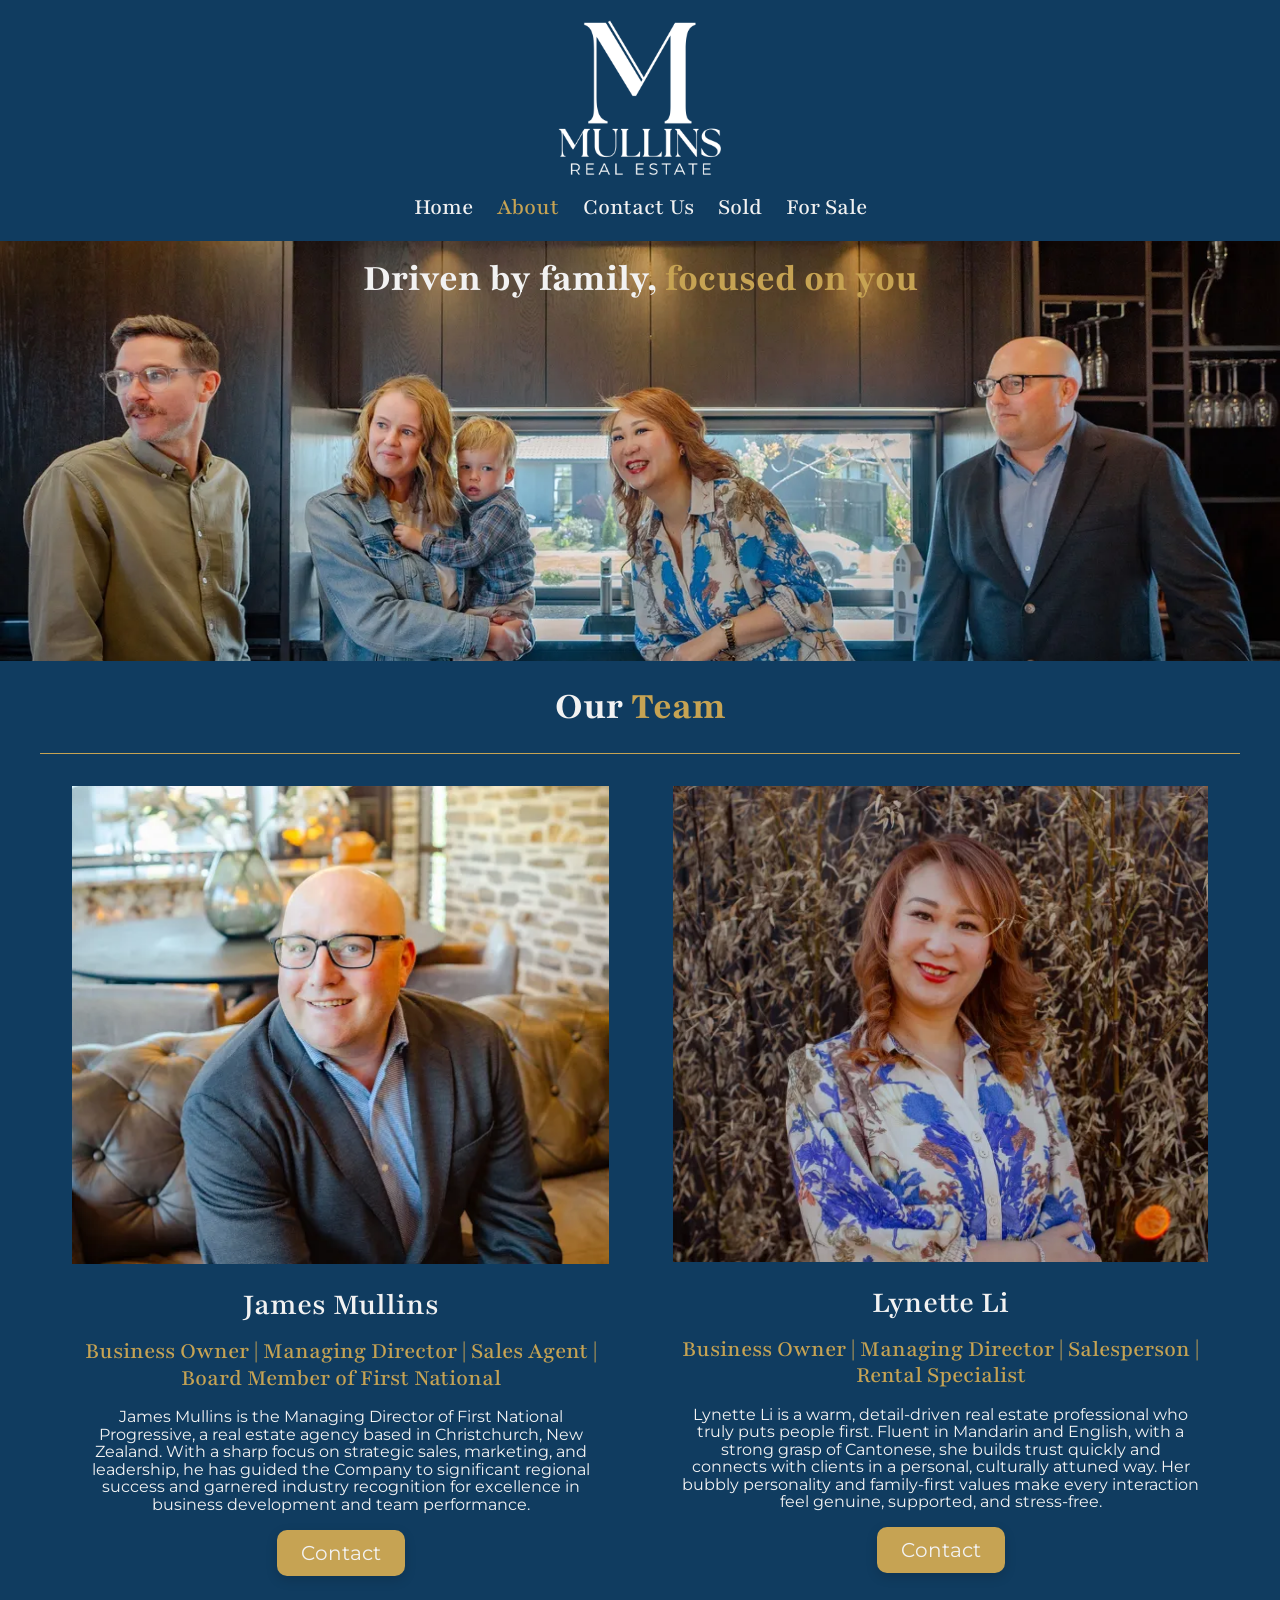
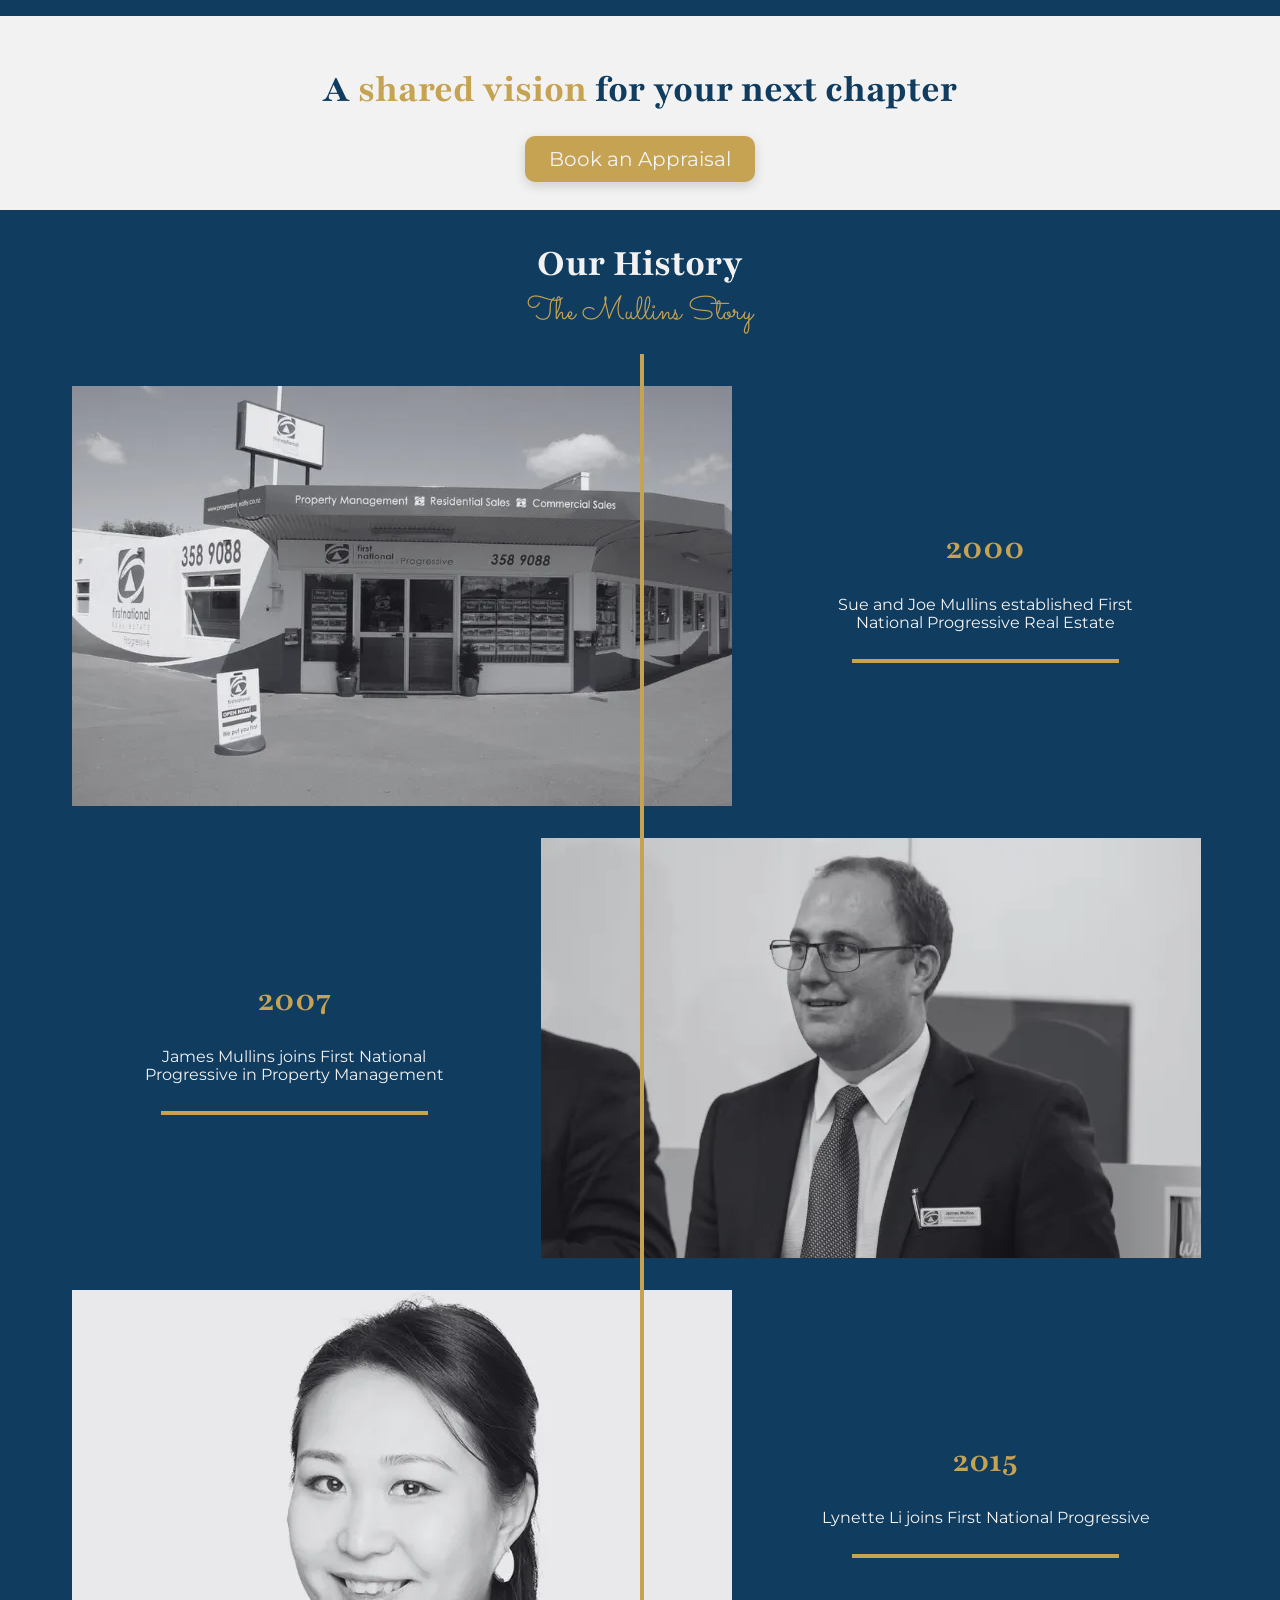
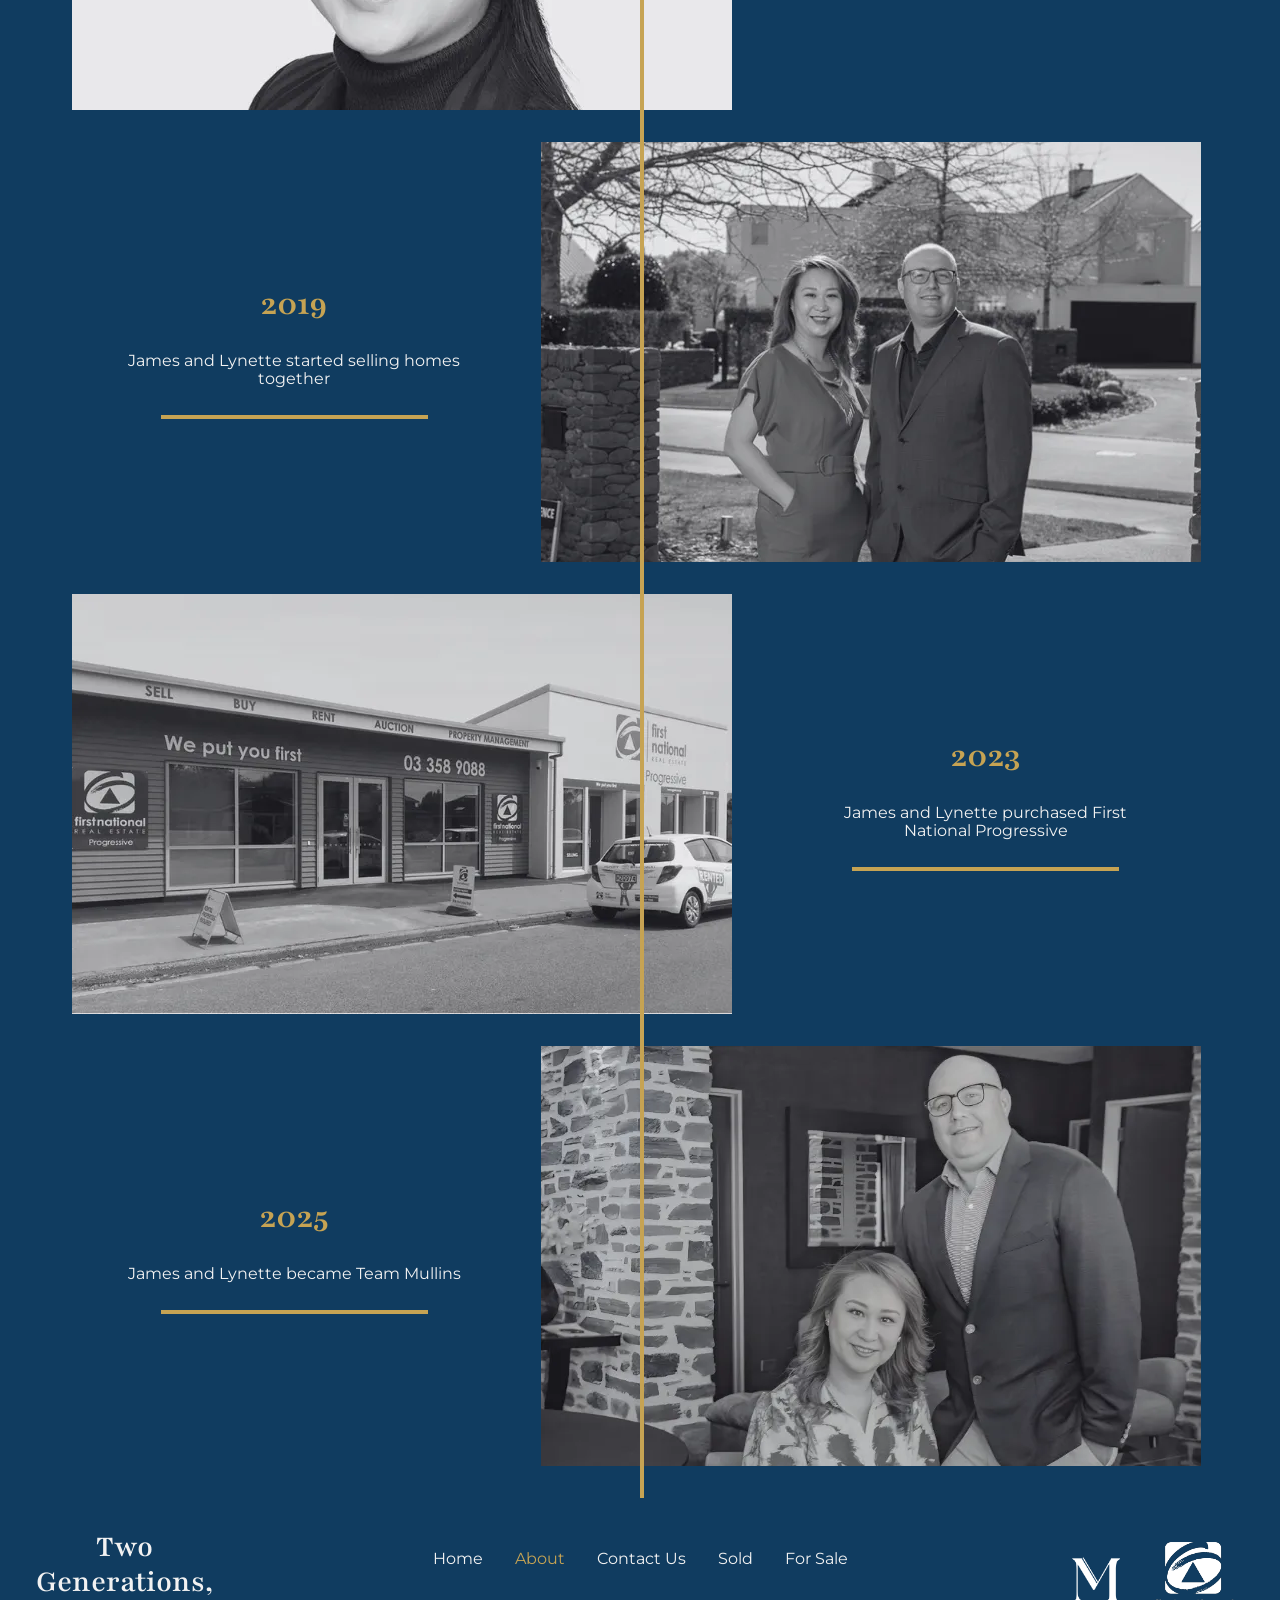
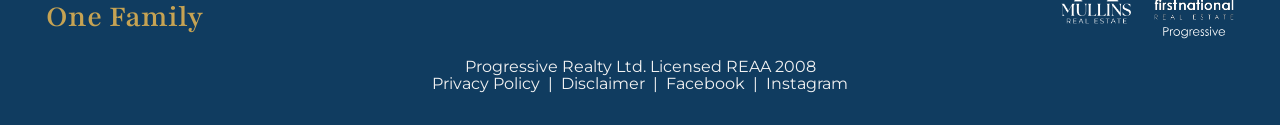
<file: about/index.html>
<!DOCTYPE html><html lang="en" data-astro-cid-qup72gqn> <head><meta charset="utf-8"><!-- Google Tag Manager --><script>(function(w,d,s,l,i){w[l]=w[l]||[];w[l].push({'gtm.start':
            new Date().getTime(),event:'gtm.js'});var f=d.getElementsByTagName(s)[0],
        j=d.createElement(s),dl=l!='dataLayer'?'&l='+l:'';j.async=true;j.src=
        'https://www.googletagmanager.com/gtm.js?id='+i+dl;f.parentNode.insertBefore(j,f);
    })(window,document,'script','dataLayer','GTM-K4H56JZX');</script><!-- End Google Tag Manager --><title>About Us | Team Mullins</title><meta name="description" content="Meet the Team Mullins family — two generations of dedicated First National real estate professionals driven by local knowledge, integrity, and a passion for results."><meta name="viewport" content="width=device-width, initial-scale=1.0"><meta name="robots" content="noindex, nofollow"><script type="module">document.addEventListener("DOMContentLoaded",()=>{document.querySelectorAll("img").forEach(e=>{if(e.width<40||e.getAttribute("aria-hidden")==="true")return;const t=document.createElement("div");t.className="img-wrapper",t.style.cssText=e.style.cssText,e.parentNode.insertBefore(t,e),t.appendChild(e);const d=()=>{e.classList.add("loaded"),t.classList.add("loaded")};e.complete?d():(e.onload=d,e.onerror=d)})});</script><link rel="stylesheet" href="/_astro/DefaultLayout.DE0EfGJR.css">
<style>article[data-astro-cid-nboiwwvl]{border-top:solid 1px var(--color-accent)}.hero[data-astro-cid-kh7btl4r]{position:relative}.hero[data-astro-cid-kh7btl4r] img[data-astro-cid-kh7btl4r]{object-fit:cover;height:420px}.hero[data-astro-cid-kh7btl4r] h2[data-astro-cid-kh7btl4r]{position:absolute;z-index:1}.history-card[data-astro-cid-kh7btl4r]:nth-of-type(2n){flex-direction:row-reverse}
.glide{position:relative;width:100%;box-sizing:border-box}.glide *{box-sizing:inherit}.glide__track{overflow:hidden}.glide__slides{position:relative;width:100%;list-style:none;backface-visibility:hidden;transform-style:preserve-3d;touch-action:pan-Y;overflow:hidden;margin:0;padding:0;white-space:nowrap;display:flex;flex-wrap:nowrap;will-change:transform}.glide__slides--dragging{user-select:none}.glide__slide{width:100%;height:100%;flex-shrink:0;white-space:normal;user-select:none;-webkit-touch-callout:none;-webkit-tap-highlight-color:transparent}.glide__slide a{user-select:none;-webkit-user-drag:none;-moz-user-select:none;-ms-user-select:none}.glide__arrows,.glide__bullets{-webkit-touch-callout:none;user-select:none}.glide--rtl{direction:rtl}.glide__arrow{position:absolute;display:block;top:50%;z-index:2;color:#fff;text-transform:uppercase;padding:9px 12px;background-color:transparent;border:2px solid rgba(255,255,255,.5);border-radius:4px;box-shadow:0 .25em .5em #0000001a;text-shadow:0 .25em .5em rgba(0,0,0,.1);opacity:1;cursor:pointer;transition:opacity .15s ease,border .3s ease-in-out;transform:translateY(-50%);line-height:1}.glide__arrow:focus{outline:none}.glide__arrow:hover{border-color:#fff}.glide__arrow--left{left:2em}.glide__arrow--right{right:2em}.glide__arrow--disabled{opacity:.33}.glide__bullets{position:absolute;z-index:2;bottom:2em;left:50%;display:inline-flex;list-style:none;transform:translate(-50%)}.glide__bullet{background-color:#ffffff80;width:9px;height:9px;padding:0;border-radius:50%;border:2px solid transparent;transition:all .3s ease-in-out;cursor:pointer;line-height:0;box-shadow:0 .25em .5em #0000001a;margin:0 .25em}.glide__bullet:focus{outline:none}.glide__bullet:hover,.glide__bullet:focus{border:2px solid #fff;background-color:#ffffff80}.glide__bullet--active{background-color:#fff}.glide--swipeable{cursor:grab;cursor:-moz-grab;cursor:-webkit-grab}.glide--dragging{cursor:grabbing;cursor:-moz-grabbing;cursor:-webkit-grabbing}.glide{--gap-1: var(--gap-xs);--gap-2: var(--gap-s);--gap-6: var(--gap-xl)}.glide .glide__slides{align-items:stretch}.glide .glide__slides .glide__slide{height:unset;white-space:normal}@media(max-width:400px){.glide{margin:var(--gap-2) auto;padding:var(--gap-6) var(--gap-1)}.glide .prev,.glide .next{display:none}}[data-astro-cid-xx4n5nse][data-glide-el=controls]{--button--position-offset: 0;position:absolute;top:40%;z-index:2}[data-astro-cid-xx4n5nse][data-glide-el=controls]>button[data-astro-cid-xx4n5nse]{background:transparent;border:none;cursor:pointer}[data-astro-cid-xx4n5nse][data-glide-el=controls].prev{left:var(--button--position-offset)}[data-astro-cid-xx4n5nse][data-glide-el=controls].next{right:var(--button--position-offset)}.glide__bullets[data-astro-cid-xx4n5nse]{display:var(--glide-bullets-display, inline-flex);bottom:10px}.glide__bullets[data-astro-cid-xx4n5nse] .glide__bullet[data-astro-cid-xx4n5nse]{background:var(--color-bullet-background, var(--color-grey))}.glide__bullets[data-astro-cid-xx4n5nse] .glide__bullet[data-astro-cid-xx4n5nse]:hover,.glide__bullets[data-astro-cid-xx4n5nse] .glide__bullet[data-astro-cid-xx4n5nse]:focus{border-color:var(--color-primary)}.glide__bullets[data-astro-cid-xx4n5nse] .glide__bullet--active[data-astro-cid-xx4n5nse]{background:var(--color-primary)}@media(min-width:768px){.glide__bullets[data-astro-cid-xx4n5nse]{--glide-bullets-display: none}}
:where([data-astro-image]){height:auto}:where([data-astro-image=full-width]){width:100%}:where([data-astro-image=constrained]){max-width:100%}[data-astro-image-fit=fill]{object-fit:fill}[data-astro-image-fit=contain]{object-fit:contain}[data-astro-image-fit=cover]{object-fit:cover}[data-astro-image-fit=scale-down]{object-fit:scale-down}
</style></head> <!-- Google Tag Manager (noscript) --> <noscript><iframe src="https://www.googletagmanager.com/ns.html?id=GTM-K4H56JZX" height="0" width="0" style="display:none;visibility:hidden" data-astro-cid-qup72gqn></iframe></noscript> <!-- End Google Tag Manager (noscript) --> <header class="bg-primary flex-row md:flex-col justify-content-space-between align-items-center color-white p-s width-full" data-astro-cid-qup72gqn> <svg width="75" height="75" viewBox="0 0 250 250" fill="none" data-astro-cid-qup72gqn="true" class="mullinsLogo">
<rect width="250" height="250" fill="url(#pattern0_6046_47)" />
<defs>
<pattern id="pattern0_6046_47" patternContentUnits="objectBoundingBox" width="1" height="1">
<use xlink:href="#image0_6046_47" transform="scale(0.002)" />
</pattern>
<image id="image0_6046_47" width="500" height="500" preserveAspectRatio="none" xlink:href="[data-uri]" />
</defs>
</svg> <svg class="burger md:display-none" width="48" height="48" viewBox="0 0 24 24" fill="none" id="burger-menu" data-astro-cid-bajw6xif="true">
  <path class="top" d="M5 8H19" stroke="currentColor" stroke-width="1.5" />
  <path class="middle" d="M5 12H19" stroke="currentColor" stroke-width="1.5" />
  <path class="bottom" d="M5 16H19" stroke="currentColor" stroke-width="1.5" />
</svg> <script>(function(){const id = "burger-menu";
const elementsSelector = "#site-nav";

    const addHandlers = () => {
        const burgerIcon = document.querySelector(`#${id}`);
        const dependentElements = document.querySelectorAll(elementsSelector);

        burgerIcon.addEventListener('click', () => {
            burgerIcon.classList.toggle('is-open');

            for (const dependentElement of dependentElements) {
                dependentElement.classList.toggle('is-open');
            }
        });
    };

    document.addEventListener('DOMContentLoaded', addHandlers);
})();</script> <nav class="display-none md:flex-row" data-astro-cid-qup72gqn="true"> <a class="nav-link nowrap p-sm color-white font-h5" href="/" data-astro-cid-2dwpsowv> Home </a><a class="nav-link nowrap p-sm color-white font-h5" aria-current="page" href="/about" data-astro-cid-2dwpsowv> About </a><a class="nav-link nowrap p-sm color-white font-h5" href="/contact" data-astro-cid-2dwpsowv> Contact Us </a><a class="nav-link nowrap p-sm color-white font-h5" href="/sold" data-astro-cid-2dwpsowv> Sold </a><a class="nav-link nowrap p-sm color-white font-h5" href="/for-sale" data-astro-cid-2dwpsowv> For Sale </a> </nav> </header> <main data-astro-cid-qup72gqn> <nav id="site-nav" class="flex-col width-full md:display-none card-shadow" data-astro-cid-qup72gqn="true"> <a class="nav-link nowrap p-sm color-primary font-p" href="/" data-astro-cid-2dwpsowv> Home </a><a class="nav-link nowrap p-sm color-primary font-p" aria-current="page" href="/about" data-astro-cid-2dwpsowv> About </a><a class="nav-link nowrap p-sm color-primary font-p" href="/contact" data-astro-cid-2dwpsowv> Contact Us </a><a class="nav-link nowrap p-sm color-primary font-p" href="/sold" data-astro-cid-2dwpsowv> Sold </a><a class="nav-link nowrap p-sm color-primary font-p" href="/for-sale" data-astro-cid-2dwpsowv> For Sale </a> </nav>  <section class="hero" data-astro-cid-kh7btl4r> <h2 class="color-white width-full text-center p-m" data-astro-cid-kh7btl4r>
Driven by family, <span class="color-accent" data-astro-cid-kh7btl4r>focused on you</span> </h2> <img src="/_astro/our-team-hero.DkO3J7ux_Z1hx9rK.webp" srcset="/_astro/our-team-hero.DkO3J7ux_ZPPPeF.webp 1080w, /_astro/our-team-hero.DkO3J7ux_1VtBzV.webp 1440w, /_astro/our-team-hero.DkO3J7ux_Z2qorL7.webp 1920w" alt="Family image" data-astro-cid-kh7btl4r="true" loading="eager" decoding="sync" fetchpriority="high" sizes="100vw" data-astro-image="full-width" data-astro-image-fit="cover" data-astro-image-pos="center" width="2400" height="860"> </section> <section data-astro-cid-kh7btl4r> <h2 class="section-header" data-astro-cid-kh7btl4r>
Our <span class="color-accent" data-astro-cid-kh7btl4r>Team</span> </h2> <div class="bg-primary" data-astro-cid-kh7btl4r> <div class="md:flex-row max-content-width" data-astro-cid-kh7btl4r> <article class="p-xl flex-col gap-m" data-astro-cid-nboiwwvl> <img src="/_astro/james.BHqWU1SN_PA0kb.webp" srcset="/_astro/james.BHqWU1SN_PA0kb.webp 540w" alt="James Mullins's profile picture" data-astro-cid-nboiwwvl="true" loading="lazy" decoding="async" sizes="(min-width: 540px) 540px, 100vw" data-astro-image="constrained" data-astro-image-fit="cover" data-astro-image-pos="center" width="540" height="480" class="mx-auto"> <div class="flex-col text-center gap-m align-items-center justify-content-center gap-4 p-s" data-astro-cid-nboiwwvl> <h4 class="color-white" data-astro-cid-nboiwwvl>James Mullins</h4> <h5 class="color-accent" data-astro-cid-nboiwwvl>Business Owner | Managing Director | Sales Agent | Board Member of First National</h5> <p class="color-white" data-astro-cid-nboiwwvl>James Mullins is the Managing Director of First National Progressive, a real estate agency based in Christchurch, New Zealand. With a sharp focus on strategic sales, marketing, and leadership, he has guided the Company to significant regional success and garnered industry recognition for excellence in business development and team performance.</p> <a class="button nowrap" href="/contact" data-astro-cid-nboiwwvl="true"> Contact </a> </div> </article><article class="p-xl flex-col gap-m" data-astro-cid-nboiwwvl> <img src="/_astro/lynette.3qFnRHAW_xsYHY.webp" srcset="/_astro/lynette.3qFnRHAW_xsYHY.webp 540w" alt="Lynette Li's profile picture" data-astro-cid-nboiwwvl="true" loading="lazy" decoding="async" sizes="(min-width: 540px) 540px, 100vw" data-astro-image="constrained" data-astro-image-fit="cover" data-astro-image-pos="center" width="540" height="480" class="mx-auto"> <div class="flex-col text-center gap-m align-items-center justify-content-center gap-4 p-s" data-astro-cid-nboiwwvl> <h4 class="color-white" data-astro-cid-nboiwwvl>Lynette Li</h4> <h5 class="color-accent" data-astro-cid-nboiwwvl>Business Owner | Managing Director | Salesperson | Rental Specialist</h5> <p class="color-white" data-astro-cid-nboiwwvl>Lynette Li is a warm, detail-driven real estate professional who truly puts people first. Fluent in Mandarin and English, with a strong grasp of Cantonese, she builds trust quickly and connects with clients in a personal, culturally attuned way. Her bubbly personality and family-first values make every interaction feel genuine, supported, and stress-free.</p> <a class="button nowrap" href="/contact" data-astro-cid-nboiwwvl="true"> Contact </a> </div> </article> </div> </div> </section> <section class="bg-white flex-col align-items-center p-lg" data-astro-cid-kh7btl4r> <h2 class="section-header section-header--invert" data-astro-cid-kh7btl4r>
A <span class="color-accent" data-astro-cid-kh7btl4r>shared vision</span> for your next chapter
</h2> <a class="button nowrap" href="/contact" data-astro-cid-kh7btl4r="true"> Book an Appraisal </a> </section> <section class="bg-primary py-s" data-astro-cid-kh7btl4r> <h2 class="section-header" data-astro-cid-kh7btl4r>
Our History <br data-astro-cid-kh7btl4r> <span class="font-accent color-accent" data-astro-cid-kh7btl4r>The Mullins Story</span> </h2> <div class="max-content-width" style="position: relative;" data-astro-cid-kh7btl4r> <div class="glide mx-auto px-3xl md:display-none p-lg" id="history-slider" data-astro-cid-kh7btl4r="true"> <div class="glide__bullets" data-glide-el="controls[nav]" data-astro-cid-xx4n5nse> <button class="glide__bullet" data-glide-dir="=0" aria-label="Go to slide 1" data-astro-cid-xx4n5nse></button><button class="glide__bullet" data-glide-dir="=1" aria-label="Go to slide 2" data-astro-cid-xx4n5nse></button><button class="glide__bullet" data-glide-dir="=2" aria-label="Go to slide 3" data-astro-cid-xx4n5nse></button><button class="glide__bullet" data-glide-dir="=3" aria-label="Go to slide 4" data-astro-cid-xx4n5nse></button><button class="glide__bullet" data-glide-dir="=4" aria-label="Go to slide 5" data-astro-cid-xx4n5nse></button><button class="glide__bullet" data-glide-dir="=5" aria-label="Go to slide 6" data-astro-cid-xx4n5nse></button> </div> <div class="prev" data-glide-el="controls" data-astro-cid-xx4n5nse> <button aria-label="Previous" data-glide-dir="<" data-astro-cid-xx4n5nse> <svg viewBox="0 0 284.929 284.929" width="32" height="32" style="transform: rotate(90deg)" data-astro-cid-xx4n5nse="true" class="chevronDown">
	<polyline points="30.262,82.241 142.466,194.441 254.675,82.241" fill="none" stroke="hsla(42, 50%, 55%, 1)" stroke-width="16" />
</svg> </button> </div> <div class="next" data-glide-el="controls" data-astro-cid-xx4n5nse> <button aria-label="Next" data-glide-dir=">" data-astro-cid-xx4n5nse> <svg viewBox="0 0 284.929 284.929" width="32" height="32" style="transform: rotate(-90deg)" data-astro-cid-xx4n5nse="true" class="chevronDown">
	<polyline points="30.262,82.241 142.466,194.441 254.675,82.241" fill="none" stroke="hsla(42, 50%, 55%, 1)" stroke-width="16" />
</svg> </button> </div> <div class="glide__track" data-glide-el="track"> <ul class="glide__slides"> <li class="glide__slide" data-astro-cid-kh7btl4r> <div class="flex-col md:flex-row align-items-center gap-l flex-1-children" data-astro-cid-kh7btl4r="true"> <img src="/_astro/2000.Cf2HjK8q_Z2beEJi.webp" srcset="/_astro/2000.Cf2HjK8q_1q1MCx.webp 640w, /_astro/2000.Cf2HjK8q_Z2beEJi.webp 660w" alt="Sue and Joe Mullins established First National Progressive Real Estate" style="flex: 3" loading="lazy" decoding="async" sizes="(min-width: 660px) 660px, 100vw" data-astro-image="constrained" data-astro-image-fit="cover" data-astro-image-pos="center" width="660" height="420"> <div class="text-center md:flex-col md:gap-lg" style="flex: 2"> <h3 class="color-accent">2000</h3> <p class="color-white md:px-5xl">Sue and Joe Mullins established First National Progressive Real Estate</p> <hr class="display-none md:display-block divider divider--short divider--thick"> </div> </div> </li><li class="glide__slide" data-astro-cid-kh7btl4r> <div class="flex-col md:flex-row align-items-center gap-l flex-1-children" data-astro-cid-kh7btl4r="true"> <img src="/_astro/2007.C2gDn5IE_Z1pVmdN.webp" srcset="/_astro/2007.C2gDn5IE_2bk692.webp 640w, /_astro/2007.C2gDn5IE_Z1pVmdN.webp 660w" alt="James Mullins joins First National Progressive in Property Management" style="flex: 3" loading="lazy" decoding="async" sizes="(min-width: 660px) 660px, 100vw" data-astro-image="constrained" data-astro-image-fit="cover" data-astro-image-pos="center" width="660" height="420"> <div class="text-center md:flex-col md:gap-lg" style="flex: 2"> <h3 class="color-accent">2007</h3> <p class="color-white md:px-5xl">James Mullins joins First National Progressive in Property Management</p> <hr class="display-none md:display-block divider divider--short divider--thick"> </div> </div> </li><li class="glide__slide" data-astro-cid-kh7btl4r> <div class="flex-col md:flex-row align-items-center gap-l flex-1-children" data-astro-cid-kh7btl4r="true"> <img src="/_astro/2015.7gL2hJu8_1CiyTk.webp" srcset="/_astro/2015.7gL2hJu8_9mSse.webp 640w, /_astro/2015.7gL2hJu8_1CiyTk.webp 660w" alt="Lynette Li joins First National Progressive" style="flex: 3" loading="lazy" decoding="async" sizes="(min-width: 660px) 660px, 100vw" data-astro-image="constrained" data-astro-image-fit="cover" data-astro-image-pos="center" width="660" height="420"> <div class="text-center md:flex-col md:gap-lg" style="flex: 2"> <h3 class="color-accent">2015</h3> <p class="color-white md:px-5xl">Lynette Li joins First National Progressive</p> <hr class="display-none md:display-block divider divider--short divider--thick"> </div> </div> </li><li class="glide__slide" data-astro-cid-kh7btl4r> <div class="flex-col md:flex-row align-items-center gap-l flex-1-children" data-astro-cid-kh7btl4r="true"> <img src="/_astro/2019.DZHSTM_s_Z1xdxxY.webp" srcset="/_astro/2019.DZHSTM_s_242TNQ.webp 640w, /_astro/2019.DZHSTM_s_Z1xdxxY.webp 660w" alt="James and Lynette started selling homes together" style="flex: 3" loading="lazy" decoding="async" sizes="(min-width: 660px) 660px, 100vw" data-astro-image="constrained" data-astro-image-fit="cover" data-astro-image-pos="center" width="660" height="420"> <div class="text-center md:flex-col md:gap-lg" style="flex: 2"> <h3 class="color-accent">2019</h3> <p class="color-white md:px-5xl">James and Lynette started selling homes together</p> <hr class="display-none md:display-block divider divider--short divider--thick"> </div> </div> </li><li class="glide__slide" data-astro-cid-kh7btl4r> <div class="flex-col md:flex-row align-items-center gap-l flex-1-children" data-astro-cid-kh7btl4r="true"> <img src="/_astro/2023.DCwEpW_9_1TN8HE.webp" srcset="/_astro/2023.DCwEpW_9_qRsgy.webp 640w, /_astro/2023.DCwEpW_9_1TN8HE.webp 660w" alt="James and Lynette purchased First National Progressive" style="flex: 3" loading="lazy" decoding="async" sizes="(min-width: 660px) 660px, 100vw" data-astro-image="constrained" data-astro-image-fit="cover" data-astro-image-pos="center" width="660" height="420"> <div class="text-center md:flex-col md:gap-lg" style="flex: 2"> <h3 class="color-accent">2023</h3> <p class="color-white md:px-5xl">James and Lynette purchased First National Progressive</p> <hr class="display-none md:display-block divider divider--short divider--thick"> </div> </div> </li><li class="glide__slide" data-astro-cid-kh7btl4r> <div class="flex-col md:flex-row align-items-center gap-l flex-1-children" data-astro-cid-kh7btl4r="true"> <img src="/_astro/2025.CgDyJdY2_Z1EuC7U.webp" srcset="/_astro/2025.CgDyJdY2_1VKPeU.webp 640w, /_astro/2025.CgDyJdY2_Z1EuC7U.webp 660w" alt="James and Lynette became Team Mullins" style="flex: 3" loading="lazy" decoding="async" sizes="(min-width: 660px) 660px, 100vw" data-astro-image="constrained" data-astro-image-fit="cover" data-astro-image-pos="center" width="660" height="420"> <div class="text-center md:flex-col md:gap-lg" style="flex: 2"> <h3 class="color-accent">2025</h3> <p class="color-white md:px-5xl">James and Lynette became Team Mullins</p> <hr class="display-none md:display-block divider divider--short divider--thick"> </div> </div> </li> </ul> </div> </div> <div class="display-none md:flex-col p-xl gap-xl" data-astro-cid-kh7btl4r> <div class="flex-col md:flex-row align-items-center gap-l flex-1-children history-card" data-astro-cid-kh7btl4r="true"> <img src="/_astro/2000.Cf2HjK8q_Z2beEJi.webp" srcset="/_astro/2000.Cf2HjK8q_1q1MCx.webp 640w, /_astro/2000.Cf2HjK8q_Z2beEJi.webp 660w" alt="Sue and Joe Mullins established First National Progressive Real Estate" style="flex: 3" loading="lazy" decoding="async" sizes="(min-width: 660px) 660px, 100vw" data-astro-image="constrained" data-astro-image-fit="cover" data-astro-image-pos="center" width="660" height="420"> <div class="text-center md:flex-col md:gap-lg" style="flex: 2"> <h3 class="color-accent">2000</h3> <p class="color-white md:px-5xl">Sue and Joe Mullins established First National Progressive Real Estate</p> <hr class="display-none md:display-block divider divider--short divider--thick"> </div> </div><div class="flex-col md:flex-row align-items-center gap-l flex-1-children history-card" data-astro-cid-kh7btl4r="true"> <img src="/_astro/2007.C2gDn5IE_Z1pVmdN.webp" srcset="/_astro/2007.C2gDn5IE_2bk692.webp 640w, /_astro/2007.C2gDn5IE_Z1pVmdN.webp 660w" alt="James Mullins joins First National Progressive in Property Management" style="flex: 3" loading="lazy" decoding="async" sizes="(min-width: 660px) 660px, 100vw" data-astro-image="constrained" data-astro-image-fit="cover" data-astro-image-pos="center" width="660" height="420"> <div class="text-center md:flex-col md:gap-lg" style="flex: 2"> <h3 class="color-accent">2007</h3> <p class="color-white md:px-5xl">James Mullins joins First National Progressive in Property Management</p> <hr class="display-none md:display-block divider divider--short divider--thick"> </div> </div><div class="flex-col md:flex-row align-items-center gap-l flex-1-children history-card" data-astro-cid-kh7btl4r="true"> <img src="/_astro/2015.7gL2hJu8_1CiyTk.webp" srcset="/_astro/2015.7gL2hJu8_9mSse.webp 640w, /_astro/2015.7gL2hJu8_1CiyTk.webp 660w" alt="Lynette Li joins First National Progressive" style="flex: 3" loading="lazy" decoding="async" sizes="(min-width: 660px) 660px, 100vw" data-astro-image="constrained" data-astro-image-fit="cover" data-astro-image-pos="center" width="660" height="420"> <div class="text-center md:flex-col md:gap-lg" style="flex: 2"> <h3 class="color-accent">2015</h3> <p class="color-white md:px-5xl">Lynette Li joins First National Progressive</p> <hr class="display-none md:display-block divider divider--short divider--thick"> </div> </div><div class="flex-col md:flex-row align-items-center gap-l flex-1-children history-card" data-astro-cid-kh7btl4r="true"> <img src="/_astro/2019.DZHSTM_s_Z1xdxxY.webp" srcset="/_astro/2019.DZHSTM_s_242TNQ.webp 640w, /_astro/2019.DZHSTM_s_Z1xdxxY.webp 660w" alt="James and Lynette started selling homes together" style="flex: 3" loading="lazy" decoding="async" sizes="(min-width: 660px) 660px, 100vw" data-astro-image="constrained" data-astro-image-fit="cover" data-astro-image-pos="center" width="660" height="420"> <div class="text-center md:flex-col md:gap-lg" style="flex: 2"> <h3 class="color-accent">2019</h3> <p class="color-white md:px-5xl">James and Lynette started selling homes together</p> <hr class="display-none md:display-block divider divider--short divider--thick"> </div> </div><div class="flex-col md:flex-row align-items-center gap-l flex-1-children history-card" data-astro-cid-kh7btl4r="true"> <img src="/_astro/2023.DCwEpW_9_1TN8HE.webp" srcset="/_astro/2023.DCwEpW_9_qRsgy.webp 640w, /_astro/2023.DCwEpW_9_1TN8HE.webp 660w" alt="James and Lynette purchased First National Progressive" style="flex: 3" loading="lazy" decoding="async" sizes="(min-width: 660px) 660px, 100vw" data-astro-image="constrained" data-astro-image-fit="cover" data-astro-image-pos="center" width="660" height="420"> <div class="text-center md:flex-col md:gap-lg" style="flex: 2"> <h3 class="color-accent">2023</h3> <p class="color-white md:px-5xl">James and Lynette purchased First National Progressive</p> <hr class="display-none md:display-block divider divider--short divider--thick"> </div> </div><div class="flex-col md:flex-row align-items-center gap-l flex-1-children history-card" data-astro-cid-kh7btl4r="true"> <img src="/_astro/2025.CgDyJdY2_Z1EuC7U.webp" srcset="/_astro/2025.CgDyJdY2_1VKPeU.webp 640w, /_astro/2025.CgDyJdY2_Z1EuC7U.webp 660w" alt="James and Lynette became Team Mullins" style="flex: 3" loading="lazy" decoding="async" sizes="(min-width: 660px) 660px, 100vw" data-astro-image="constrained" data-astro-image-fit="cover" data-astro-image-pos="center" width="660" height="420"> <div class="text-center md:flex-col md:gap-lg" style="flex: 2"> <h3 class="color-accent">2025</h3> <p class="color-white md:px-5xl">James and Lynette became Team Mullins</p> <hr class="display-none md:display-block divider divider--short divider--thick"> </div> </div> </div> <hr class="display-none md:display-block divider divider--vertical divider--thick" style="height: 100%; position: absolute; left: 50%; top: 0;" data-astro-cid-kh7btl4r> </div> </section>  </main> <footer class="bg-primary p-l" data-astro-cid-qup72gqn> <div class="flex-col gap-m md:flex-row flex-1-children" data-astro-cid-qup72gqn> <h4 class="color-white text-center" data-astro-cid-qup72gqn>
Two Generations, <span class="color-accent" data-astro-cid-qup72gqn>One Family</span> </h4> <div style="flex: 4" data-astro-cid-qup72gqn> <nav class="flex-wrap justify-content-center p-s gap-s width-full" data-astro-cid-qup72gqn="true"> <a class="nav-link nowrap p-sm color-white font-p" href="/" data-astro-cid-2dwpsowv> Home </a><a class="nav-link nowrap p-sm color-white font-p" aria-current="page" href="/about" data-astro-cid-2dwpsowv> About </a><a class="nav-link nowrap p-sm color-white font-p" href="/contact" data-astro-cid-2dwpsowv> Contact Us </a><a class="nav-link nowrap p-sm color-white font-p" href="/sold" data-astro-cid-2dwpsowv> Sold </a><a class="nav-link nowrap p-sm color-white font-p" href="/for-sale" data-astro-cid-2dwpsowv> For Sale </a> </nav> </div> <div class="flex-row align-items-center justify-content-center" data-astro-cid-qup72gqn> <svg width="75" height="75" viewBox="0 0 250 250" fill="none" data-astro-cid-qup72gqn="true" class="mullinsLogo">
<rect width="250" height="250" fill="url(#pattern0_6046_47)" />
<defs>
<pattern id="pattern0_6046_47" patternContentUnits="objectBoundingBox" width="1" height="1">
<use xlink:href="#image0_6046_47" transform="scale(0.002)" />
</pattern>
<image id="image0_6046_47" width="500" height="500" preserveAspectRatio="none" xlink:href="[data-uri]" />
</defs>
</svg> <svg width="120" zoomAndPan="magnify" viewBox="0 0 1500 1499.999933" height="120" preserveAspectRatio="xMidYMid meet" data-astro-cid-qup72gqn="true" class="firstNationalLogo"><defs><filter x="0%" y="0%" width="100%" height="100%" id="eb3c84379f"><feColorMatrix values="0 0 0 0 1 0 0 0 0 1 0 0 0 0 1 0 0 0 1 0" color-interpolation-filters="sRGB" /></filter><filter x="0%" y="0%" width="100%" height="100%" id="81d01bbbce"><feColorMatrix values="0 0 0 0 1 0 0 0 0 1 0 0 0 0 1 0.2126 0.7152 0.0722 0 0" color-interpolation-filters="sRGB" /></filter><g /><clipPath id="ca3a710a9c"><path d="M 257 150 L 1243.535156 150 L 1243.535156 1120.5 L 257 1120.5 Z M 257 150 " clip-rule="nonzero" /></clipPath><mask id="58da0b88c6"><g filter="url(#eb3c84379f)"><g filter="url(#81d01bbbce)" transform="matrix(0.931132, 0, 0, 0.931382, 256.536486, 149.999919)"><image x="0" y="0" width="1060" xlink:href="[data-uri]" height="1042" preserveAspectRatio="xMidYMid meet" /></g></g></mask></defs><g clip-path="url(#ca3a710a9c)"><g mask="url(#58da0b88c6)"><g transform="matrix(0.931132, 0, 0, 0.931382, 256.536486, 149.999919)"><image x="0" y="0" width="1060" xlink:href="[data-uri]" height="1042" preserveAspectRatio="xMidYMid meet" /></g></g></g><g fill="#ffffff" fill-opacity="1"><g transform="translate(353.589847, 1321.370026)"><g><path d="M 41.78125 -106.75 C 53.570312 -106.75 62.863281 -104.664062 69.65625 -100.5 C 76.445312 -96.34375 79.84375 -88.960938 79.84375 -78.359375 C 79.84375 -67.554688 76.296875 -60.070312 69.203125 -55.90625 C 62.117188 -51.738281 52.679688 -49.65625 40.890625 -49.65625 L 23.640625 -49.65625 L 23.640625 0 L 12.9375 0 L 12.9375 -106.75 Z M 41.328125 -60.0625 C 47.078125 -60.0625 51.9375 -60.582031 55.90625 -61.625 C 59.875 -62.664062 62.992188 -64.523438 65.265625 -67.203125 C 67.546875 -69.878906 68.6875 -73.597656 68.6875 -78.359375 C 68.6875 -85.097656 66.378906 -89.78125 61.765625 -92.40625 C 57.160156 -95.03125 50.75 -96.34375 42.53125 -96.34375 L 23.640625 -96.34375 L 23.640625 -60.0625 Z M 41.328125 -60.0625 " /></g></g></g><g fill="#ffffff" fill-opacity="1"><g transform="translate(437.895672, 1321.370026)"><g><path d="M 22 -78.953125 L 22 -67.5 C 25.070312 -71.957031 28.269531 -75.328125 31.59375 -77.609375 C 34.914062 -79.890625 38.507812 -81.03125 42.375 -81.03125 C 44.257812 -81.03125 45.921875 -80.804688 47.359375 -80.359375 C 48.796875 -79.921875 50.160156 -79.253906 51.453125 -78.359375 L 46.09375 -69.734375 C 44.113281 -70.722656 42.328125 -71.21875 40.734375 -71.21875 C 37.171875 -71.21875 33.972656 -69.90625 31.140625 -67.28125 C 28.316406 -64.65625 26.085938 -60.960938 24.453125 -56.203125 C 22.816406 -51.441406 22 -45.988281 22 -39.84375 L 22 0 L 11.890625 0 L 11.890625 -78.953125 Z M 22 -78.953125 " /></g></g></g><g fill="#ffffff" fill-opacity="1"><g transform="translate(485.178226, 1321.370026)"><g><path d="M 48.765625 2.078125 C 41.035156 2.078125 34.019531 0.222656 27.71875 -3.484375 C 21.425781 -7.203125 16.492188 -12.234375 12.921875 -18.578125 C 9.359375 -24.929688 7.578125 -31.820312 7.578125 -39.25 C 7.578125 -46.6875 9.359375 -53.625 12.921875 -60.0625 C 16.492188 -66.507812 21.425781 -71.613281 27.71875 -75.375 C 34.019531 -79.144531 41.035156 -81.03125 48.765625 -81.03125 C 56.492188 -81.03125 63.503906 -79.144531 69.796875 -75.375 C 76.097656 -71.613281 81.03125 -66.507812 84.59375 -60.0625 C 88.164062 -53.625 89.953125 -46.6875 89.953125 -39.25 C 89.953125 -31.820312 88.164062 -24.929688 84.59375 -18.578125 C 81.03125 -12.234375 76.097656 -7.203125 69.796875 -3.484375 C 63.503906 0.222656 56.492188 2.078125 48.765625 2.078125 Z M 48.765625 -7.734375 C 54.515625 -7.734375 59.742188 -9.144531 64.453125 -11.96875 C 69.160156 -14.789062 72.851562 -18.601562 75.53125 -23.40625 C 78.207031 -28.21875 79.546875 -33.453125 79.546875 -39.109375 C 79.546875 -44.859375 78.15625 -50.1875 75.375 -55.09375 C 72.601562 -60 68.863281 -63.910156 64.15625 -66.828125 C 59.445312 -69.753906 54.316406 -71.21875 48.765625 -71.21875 C 43.210938 -71.21875 38.082031 -69.753906 33.375 -66.828125 C 28.664062 -63.910156 24.921875 -60 22.140625 -55.09375 C 19.367188 -50.1875 17.984375 -44.859375 17.984375 -39.109375 C 17.984375 -33.359375 19.320312 -28.101562 22 -23.34375 C 24.675781 -18.582031 28.34375 -14.789062 33 -11.96875 C 37.664062 -9.144531 42.921875 -7.734375 48.765625 -7.734375 Z M 48.765625 -7.734375 " /></g></g></g><g fill="#ffffff" fill-opacity="1"><g transform="translate(582.568572, 1321.370026)"><g><path d="M 49.0625 30.78125 C 41.726562 30.78125 35.429688 29.8125 30.171875 27.875 C 24.921875 25.945312 20.585938 23.195312 17.171875 19.625 C 13.753906 16.0625 10.804688 11.601562 8.328125 6.25 L 19.328125 6.25 C 22.304688 11.5 26.171875 15.363281 30.921875 17.84375 C 35.679688 20.320312 41.53125 21.5625 48.46875 21.5625 C 58.382812 21.5625 66.019531 19.054688 71.375 14.046875 C 76.726562 9.046875 79.40625 1.640625 79.40625 -8.171875 L 79.40625 -15.015625 C 75.53125 -10.054688 70.84375 -6.3125 65.34375 -3.78125 C 59.84375 -1.257812 53.972656 0 47.734375 0 C 40.492188 0 33.773438 -1.707031 27.578125 -5.125 C 21.378906 -8.550781 16.445312 -13.3125 12.78125 -19.40625 C 9.113281 -25.5 7.28125 -32.363281 7.28125 -40 C 7.28125 -47.632812 9.164062 -54.570312 12.9375 -60.8125 C 16.707031 -67.0625 21.710938 -71.992188 27.953125 -75.609375 C 34.203125 -79.222656 40.796875 -81.03125 47.734375 -81.03125 C 54.367188 -81.03125 60.1875 -79.71875 65.1875 -77.09375 C 70.195312 -74.46875 74.9375 -70.53125 79.40625 -65.28125 L 79.40625 -78.953125 L 89.65625 -78.953125 L 89.65625 -10.859375 C 89.65625 2.421875 86.285156 12.679688 79.546875 19.921875 C 72.804688 27.160156 62.644531 30.78125 49.0625 30.78125 Z M 49.65625 -9.8125 C 55.40625 -9.8125 60.5625 -11.070312 65.125 -13.59375 C 69.6875 -16.125 73.28125 -19.671875 75.90625 -24.234375 C 78.53125 -28.796875 79.84375 -34.097656 79.84375 -40.140625 C 79.84375 -46.285156 78.453125 -51.710938 75.671875 -56.421875 C 72.898438 -61.128906 69.1875 -64.769531 64.53125 -67.34375 C 59.875 -69.925781 54.816406 -71.21875 49.359375 -71.21875 C 43.515625 -71.21875 38.1875 -69.828125 33.375 -67.046875 C 28.570312 -64.273438 24.753906 -60.460938 21.921875 -55.609375 C 19.097656 -50.753906 17.6875 -45.351562 17.6875 -39.40625 C 17.6875 -34.050781 18.925781 -29.117188 21.40625 -24.609375 C 23.882812 -20.097656 27.523438 -16.503906 32.328125 -13.828125 C 37.140625 -11.148438 42.914062 -9.8125 49.65625 -9.8125 Z M 49.65625 -9.8125 " /></g></g></g><g fill="#ffffff" fill-opacity="1"><g transform="translate(682.635268, 1321.370026)"><g><path d="M 22 -78.953125 L 22 -67.5 C 25.070312 -71.957031 28.269531 -75.328125 31.59375 -77.609375 C 34.914062 -79.890625 38.507812 -81.03125 42.375 -81.03125 C 44.257812 -81.03125 45.921875 -80.804688 47.359375 -80.359375 C 48.796875 -79.921875 50.160156 -79.253906 51.453125 -78.359375 L 46.09375 -69.734375 C 44.113281 -70.722656 42.328125 -71.21875 40.734375 -71.21875 C 37.171875 -71.21875 33.972656 -69.90625 31.140625 -67.28125 C 28.316406 -64.65625 26.085938 -60.960938 24.453125 -56.203125 C 22.816406 -51.441406 22 -45.988281 22 -39.84375 L 22 0 L 11.890625 0 L 11.890625 -78.953125 Z M 22 -78.953125 " /></g></g></g><g fill="#ffffff" fill-opacity="1"><g transform="translate(729.917834, 1321.370026)"><g><path d="M 48.765625 1.9375 C 40.242188 1.9375 32.882812 0.078125 26.6875 -3.640625 C 20.488281 -7.359375 15.753906 -12.363281 12.484375 -18.65625 C 9.210938 -24.957031 7.578125 -31.820312 7.578125 -39.25 C 7.578125 -46.488281 9.257812 -53.300781 12.625 -59.6875 C 16 -66.082031 20.785156 -71.238281 26.984375 -75.15625 C 33.179688 -79.070312 40.242188 -81.03125 48.171875 -81.03125 C 55.804688 -81.03125 62.742188 -79.242188 68.984375 -75.671875 C 75.234375 -72.109375 80.140625 -67.15625 83.703125 -60.8125 C 87.273438 -54.46875 89.0625 -47.332031 89.0625 -39.40625 L 89.0625 -38.65625 L 17.984375 -38.65625 C 18.179688 -32.613281 19.59375 -27.257812 22.21875 -22.59375 C 24.851562 -17.9375 28.445312 -14.316406 33 -11.734375 C 37.5625 -9.160156 42.816406 -7.875 48.765625 -7.875 C 55.804688 -7.875 61.554688 -9.507812 66.015625 -12.78125 C 70.472656 -16.050781 74.4375 -20.515625 77.90625 -26.171875 L 86.390625 -21.703125 C 82.523438 -14.273438 77.394531 -8.476562 71 -4.3125 C 64.601562 -0.144531 57.191406 1.9375 48.765625 1.9375 Z M 77.90625 -47.578125 C 75.925781 -55.410156 72.285156 -61.304688 66.984375 -65.265625 C 61.679688 -69.234375 55.460938 -71.21875 48.328125 -71.21875 C 41.085938 -71.21875 34.960938 -69.257812 29.953125 -65.34375 C 24.953125 -61.425781 21.3125 -55.503906 19.03125 -47.578125 Z M 77.90625 -47.578125 " /></g></g></g><g fill="#ffffff" fill-opacity="1"><g transform="translate(825.077784, 1321.370026)"><g><path d="M 28.40625 2.078125 C 23.9375 2.078125 19.617188 1.085938 15.453125 -0.890625 C 11.296875 -2.867188 7.832031 -5.644531 5.0625 -9.21875 L 11.453125 -16.5 C 16.703125 -10.65625 22.203125 -7.734375 27.953125 -7.734375 C 30.523438 -7.734375 32.925781 -8.300781 35.15625 -9.4375 C 37.394531 -10.582031 39.179688 -12.171875 40.515625 -14.203125 C 41.859375 -16.234375 42.53125 -18.4375 42.53125 -20.8125 C 42.53125 -23.488281 41.859375 -25.769531 40.515625 -27.65625 C 39.179688 -29.539062 37.023438 -31.273438 34.046875 -32.859375 C 27.804688 -36.234375 23.050781 -39.007812 19.78125 -41.1875 C 16.507812 -43.363281 13.832031 -45.988281 11.75 -49.0625 C 9.664062 -52.132812 8.625 -55.800781 8.625 -60.0625 C 8.625 -64.132812 9.585938 -67.753906 11.515625 -70.921875 C 13.453125 -74.097656 16.082031 -76.578125 19.40625 -78.359375 C 22.726562 -80.140625 26.367188 -81.03125 30.328125 -81.03125 C 34.390625 -81.03125 38.15625 -80.140625 41.625 -78.359375 C 45.101562 -76.578125 48.625 -73.898438 52.1875 -70.328125 L 45.640625 -63.640625 C 43.066406 -66.117188 40.515625 -68 37.984375 -69.28125 C 35.460938 -70.570312 32.710938 -71.21875 29.734375 -71.21875 C 27.554688 -71.21875 25.570312 -70.742188 23.78125 -69.796875 C 22 -68.859375 20.5625 -67.597656 19.46875 -66.015625 C 18.382812 -64.429688 17.84375 -62.648438 17.84375 -60.671875 C 17.84375 -57.992188 18.632812 -55.660156 20.21875 -53.671875 C 21.800781 -51.691406 24.226562 -49.8125 27.5 -48.03125 C 33.84375 -44.5625 38.625 -41.707031 41.84375 -39.46875 C 45.070312 -37.238281 47.601562 -34.6875 49.4375 -31.8125 C 51.269531 -28.9375 52.1875 -25.421875 52.1875 -21.265625 C 52.1875 -17.097656 51.191406 -13.226562 49.203125 -9.65625 C 47.222656 -6.09375 44.425781 -3.242188 40.8125 -1.109375 C 37.195312 1.015625 33.0625 2.078125 28.40625 2.078125 Z M 28.40625 2.078125 " /></g></g></g><g fill="#ffffff" fill-opacity="1"><g transform="translate(882.768544, 1321.370026)"><g><path d="M 28.40625 2.078125 C 23.9375 2.078125 19.617188 1.085938 15.453125 -0.890625 C 11.296875 -2.867188 7.832031 -5.644531 5.0625 -9.21875 L 11.453125 -16.5 C 16.703125 -10.65625 22.203125 -7.734375 27.953125 -7.734375 C 30.523438 -7.734375 32.925781 -8.300781 35.15625 -9.4375 C 37.394531 -10.582031 39.179688 -12.171875 40.515625 -14.203125 C 41.859375 -16.234375 42.53125 -18.4375 42.53125 -20.8125 C 42.53125 -23.488281 41.859375 -25.769531 40.515625 -27.65625 C 39.179688 -29.539062 37.023438 -31.273438 34.046875 -32.859375 C 27.804688 -36.234375 23.050781 -39.007812 19.78125 -41.1875 C 16.507812 -43.363281 13.832031 -45.988281 11.75 -49.0625 C 9.664062 -52.132812 8.625 -55.800781 8.625 -60.0625 C 8.625 -64.132812 9.585938 -67.753906 11.515625 -70.921875 C 13.453125 -74.097656 16.082031 -76.578125 19.40625 -78.359375 C 22.726562 -80.140625 26.367188 -81.03125 30.328125 -81.03125 C 34.390625 -81.03125 38.15625 -80.140625 41.625 -78.359375 C 45.101562 -76.578125 48.625 -73.898438 52.1875 -70.328125 L 45.640625 -63.640625 C 43.066406 -66.117188 40.515625 -68 37.984375 -69.28125 C 35.460938 -70.570312 32.710938 -71.21875 29.734375 -71.21875 C 27.554688 -71.21875 25.570312 -70.742188 23.78125 -69.796875 C 22 -68.859375 20.5625 -67.597656 19.46875 -66.015625 C 18.382812 -64.429688 17.84375 -62.648438 17.84375 -60.671875 C 17.84375 -57.992188 18.632812 -55.660156 20.21875 -53.671875 C 21.800781 -51.691406 24.226562 -49.8125 27.5 -48.03125 C 33.84375 -44.5625 38.625 -41.707031 41.84375 -39.46875 C 45.070312 -37.238281 47.601562 -34.6875 49.4375 -31.8125 C 51.269531 -28.9375 52.1875 -25.421875 52.1875 -21.265625 C 52.1875 -17.097656 51.191406 -13.226562 49.203125 -9.65625 C 47.222656 -6.09375 44.425781 -3.242188 40.8125 -1.109375 C 37.195312 1.015625 33.0625 2.078125 28.40625 2.078125 Z M 28.40625 2.078125 " /></g></g></g><g fill="#ffffff" fill-opacity="1"><g transform="translate(940.459305, 1321.370026)"><g><path d="M 16.359375 -94.71875 C 14.078125 -94.71875 12.117188 -95.554688 10.484375 -97.234375 C 8.847656 -98.921875 8.03125 -100.90625 8.03125 -103.1875 C 8.03125 -105.5625 8.847656 -107.539062 10.484375 -109.125 C 12.117188 -110.71875 14.078125 -111.515625 16.359375 -111.515625 C 18.640625 -111.515625 20.617188 -110.695312 22.296875 -109.0625 C 23.984375 -107.425781 24.828125 -105.46875 24.828125 -103.1875 C 24.828125 -100.90625 23.984375 -98.921875 22.296875 -97.234375 C 20.617188 -95.554688 18.640625 -94.71875 16.359375 -94.71875 Z M 11.453125 -78.953125 L 21.5625 -78.953125 L 21.5625 0 L 11.453125 0 Z M 11.453125 -78.953125 " /></g></g></g><g fill="#ffffff" fill-opacity="1"><g transform="translate(973.319226, 1321.370026)"><g><path d="M 67.359375 -78.953125 L 78.203125 -78.953125 L 42.96875 0 L 39.40625 0 L 3.859375 -78.953125 L 14.71875 -78.953125 L 41.1875 -19.78125 Z M 67.359375 -78.953125 " /></g></g></g><g fill="#ffffff" fill-opacity="1"><g transform="translate(1049.744329, 1321.370026)"><g><path d="M 48.765625 1.9375 C 40.242188 1.9375 32.882812 0.078125 26.6875 -3.640625 C 20.488281 -7.359375 15.753906 -12.363281 12.484375 -18.65625 C 9.210938 -24.957031 7.578125 -31.820312 7.578125 -39.25 C 7.578125 -46.488281 9.257812 -53.300781 12.625 -59.6875 C 16 -66.082031 20.785156 -71.238281 26.984375 -75.15625 C 33.179688 -79.070312 40.242188 -81.03125 48.171875 -81.03125 C 55.804688 -81.03125 62.742188 -79.242188 68.984375 -75.671875 C 75.234375 -72.109375 80.140625 -67.15625 83.703125 -60.8125 C 87.273438 -54.46875 89.0625 -47.332031 89.0625 -39.40625 L 89.0625 -38.65625 L 17.984375 -38.65625 C 18.179688 -32.613281 19.59375 -27.257812 22.21875 -22.59375 C 24.851562 -17.9375 28.445312 -14.316406 33 -11.734375 C 37.5625 -9.160156 42.816406 -7.875 48.765625 -7.875 C 55.804688 -7.875 61.554688 -9.507812 66.015625 -12.78125 C 70.472656 -16.050781 74.4375 -20.515625 77.90625 -26.171875 L 86.390625 -21.703125 C 82.523438 -14.273438 77.394531 -8.476562 71 -4.3125 C 64.601562 -0.144531 57.191406 1.9375 48.765625 1.9375 Z M 77.90625 -47.578125 C 75.925781 -55.410156 72.285156 -61.304688 66.984375 -65.265625 C 61.679688 -69.234375 55.460938 -71.21875 48.328125 -71.21875 C 41.085938 -71.21875 34.960938 -69.257812 29.953125 -65.34375 C 24.953125 -61.425781 21.3125 -55.503906 19.03125 -47.578125 Z M 77.90625 -47.578125 " /></g></g></g></svg> </div> </div> <div class="text-center p-s font-p" data-astro-cid-qup72gqn> <p class="color-white" data-astro-cid-qup72gqn>
Progressive Realty Ltd. Licensed REAA 2008
</p> <div class="flex-row justify-content-center gap-s flex-wrap" data-astro-cid-qup72gqn> <a href="https://drive.google.com/file/d/1NHZLsUUEl908vtSy3wRr-sbg3dpsX2vN/view?usp=sharing" target="_blank" rel="noopener noreferrer" class="color-white" data-astro-cid-qup72gqn>
Privacy Policy
</a> <span class="color-white" data-astro-cid-qup72gqn>|</span> <a href="https://drive.google.com/file/d/10q9yLFDzOqgfduUym3OktWdV-lyqPngC/view?usp=sharing" target="_blank" rel="noopener noreferrer" class="color-white" data-astro-cid-qup72gqn>
Disclaimer
</a> <span class="color-white" data-astro-cid-qup72gqn>|</span> <a href="https://www.facebook.com/jamesandlynette/" target="_blank" rel="noopener noreferrer" class="color-white" data-astro-cid-qup72gqn>
Facebook
</a> <span class="color-white" data-astro-cid-qup72gqn>|</span> <a href="https://www.instagram.com/teammullinsfnp" target="_blank" rel="noopener noreferrer" class="color-white" data-astro-cid-qup72gqn>
Instagram
</a> </div> </div> </footer> </html>  <script type="module" src="/_astro/about.astro_astro_type_script_index_0_lang.BvL0dggi.js"></script>
</file>
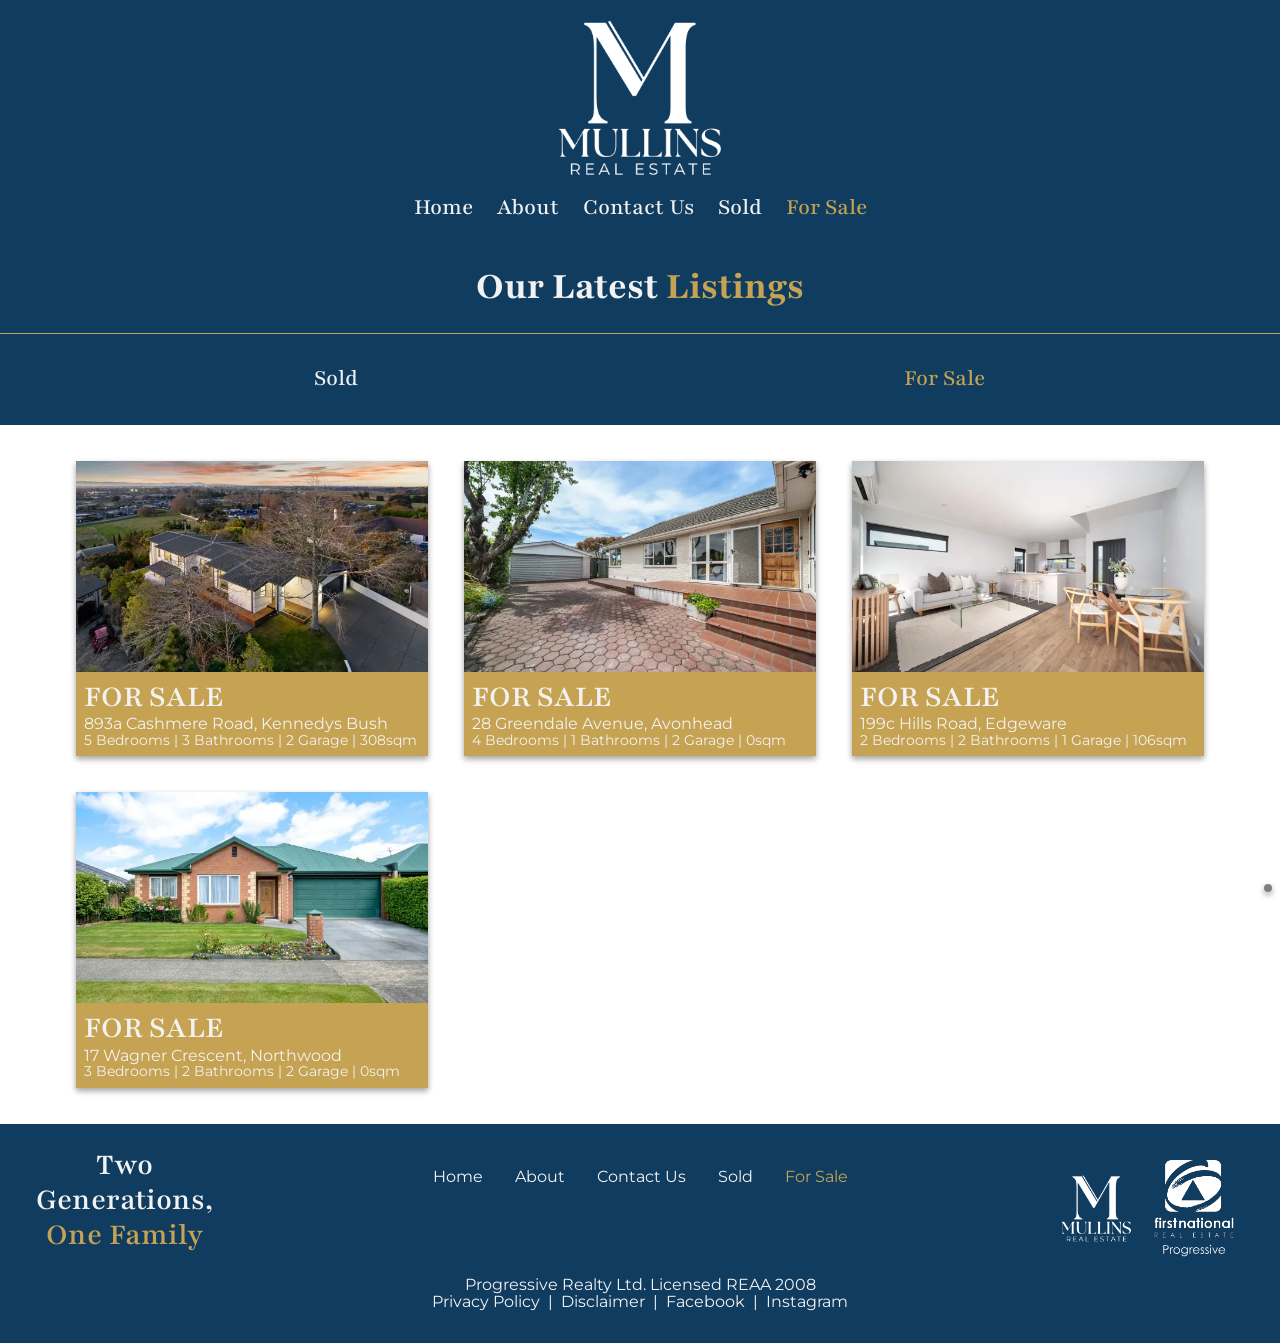
<file: for-sale/index.html>
<!DOCTYPE html><html lang="en" data-astro-cid-qup72gqn> <head><meta charset="utf-8"><!-- Google Tag Manager --><script>(function(w,d,s,l,i){w[l]=w[l]||[];w[l].push({'gtm.start':
            new Date().getTime(),event:'gtm.js'});var f=d.getElementsByTagName(s)[0],
        j=d.createElement(s),dl=l!='dataLayer'?'&l='+l:'';j.async=true;j.src=
        'https://www.googletagmanager.com/gtm.js?id='+i+dl;f.parentNode.insertBefore(j,f);
    })(window,document,'script','dataLayer','GTM-K4H56JZX');</script><!-- End Google Tag Manager --><title>For Sale | Team Mullins</title><meta name="description" content="Browse the latest properties for sale with Team Mullins. Find your next home with your trusted local First National real estate agents."><meta name="viewport" content="width=device-width, initial-scale=1.0"><meta name="robots" content="noindex, nofollow"><script type="module">document.addEventListener("DOMContentLoaded",()=>{document.querySelectorAll("img").forEach(e=>{if(e.width<40||e.getAttribute("aria-hidden")==="true")return;const t=document.createElement("div");t.className="img-wrapper",t.style.cssText=e.style.cssText,e.parentNode.insertBefore(t,e),t.appendChild(e);const d=()=>{e.classList.add("loaded"),t.classList.add("loaded")};e.complete?d():(e.onload=d,e.onerror=d)})});</script><link rel="stylesheet" href="/_astro/DefaultLayout.DE0EfGJR.css">
<style>:where([data-astro-image]){height:auto}:where([data-astro-image=full-width]){width:100%}:where([data-astro-image=constrained]){max-width:100%}[data-astro-image-fit=fill]{object-fit:fill}[data-astro-image-fit=contain]{object-fit:contain}[data-astro-image-fit=cover]{object-fit:cover}[data-astro-image-fit=scale-down]{object-fit:scale-down}
article[data-astro-cid-dwudihpq]{--overlay-background: var(--property-tile-color);max-width:600px;overflow:hidden;figure{--overlay-height: calc(100% + 1px) ;position:relative}&:hover{--overlay-opacity: 1;--overlay-transform: translateY(0)}footer{background:var(--property-tile-color)}&.for-sale{--property-tile-color: var(--color-accent)}&.sold{--property-tile-color: var(--color-primary)}}.property-grid[data-astro-cid-h7alpm6m]{display:grid;grid-template-columns:repeat(auto-fit,minmax(340px,1fr))}button[data-astro-cid-flxk2qng]{background:var(--color-black-transparent);border:none;border-radius:4px;position:fixed;bottom:var(--gap-s);right:var(--gap-s);z-index:10}
</style></head> <!-- Google Tag Manager (noscript) --> <noscript><iframe src="https://www.googletagmanager.com/ns.html?id=GTM-K4H56JZX" height="0" width="0" style="display:none;visibility:hidden" data-astro-cid-qup72gqn></iframe></noscript> <!-- End Google Tag Manager (noscript) --> <header class="bg-primary flex-row md:flex-col justify-content-space-between align-items-center color-white p-s width-full" data-astro-cid-qup72gqn> <svg width="75" height="75" viewBox="0 0 250 250" fill="none" data-astro-cid-qup72gqn="true" class="mullinsLogo">
<rect width="250" height="250" fill="url(#pattern0_6046_47)" />
<defs>
<pattern id="pattern0_6046_47" patternContentUnits="objectBoundingBox" width="1" height="1">
<use xlink:href="#image0_6046_47" transform="scale(0.002)" />
</pattern>
<image id="image0_6046_47" width="500" height="500" preserveAspectRatio="none" xlink:href="[data-uri]" />
</defs>
</svg> <svg class="burger md:display-none" width="48" height="48" viewBox="0 0 24 24" fill="none" id="burger-menu" data-astro-cid-bajw6xif="true">
  <path class="top" d="M5 8H19" stroke="currentColor" stroke-width="1.5" />
  <path class="middle" d="M5 12H19" stroke="currentColor" stroke-width="1.5" />
  <path class="bottom" d="M5 16H19" stroke="currentColor" stroke-width="1.5" />
</svg> <script>(function(){const id = "burger-menu";
const elementsSelector = "#site-nav";

    const addHandlers = () => {
        const burgerIcon = document.querySelector(`#${id}`);
        const dependentElements = document.querySelectorAll(elementsSelector);

        burgerIcon.addEventListener('click', () => {
            burgerIcon.classList.toggle('is-open');

            for (const dependentElement of dependentElements) {
                dependentElement.classList.toggle('is-open');
            }
        });
    };

    document.addEventListener('DOMContentLoaded', addHandlers);
})();</script> <nav class="display-none md:flex-row" data-astro-cid-qup72gqn="true"> <a class="nav-link nowrap p-sm color-white font-h5" href="/" data-astro-cid-2dwpsowv> Home </a><a class="nav-link nowrap p-sm color-white font-h5" href="/about" data-astro-cid-2dwpsowv> About </a><a class="nav-link nowrap p-sm color-white font-h5" href="/contact" data-astro-cid-2dwpsowv> Contact Us </a><a class="nav-link nowrap p-sm color-white font-h5" href="/sold" data-astro-cid-2dwpsowv> Sold </a><a class="nav-link nowrap p-sm color-white font-h5" aria-current="page" href="/for-sale" data-astro-cid-2dwpsowv> For Sale </a> </nav> </header> <main data-astro-cid-qup72gqn> <nav id="site-nav" class="flex-col width-full md:display-none card-shadow" data-astro-cid-qup72gqn="true"> <a class="nav-link nowrap p-sm color-primary font-p" href="/" data-astro-cid-2dwpsowv> Home </a><a class="nav-link nowrap p-sm color-primary font-p" href="/about" data-astro-cid-2dwpsowv> About </a><a class="nav-link nowrap p-sm color-primary font-p" href="/contact" data-astro-cid-2dwpsowv> Contact Us </a><a class="nav-link nowrap p-sm color-primary font-p" href="/sold" data-astro-cid-2dwpsowv> Sold </a><a class="nav-link nowrap p-sm color-primary font-p" aria-current="page" href="/for-sale" data-astro-cid-2dwpsowv> For Sale </a> </nav>  <section> <h2 class="section-header"> <span class="color-white">Our Latest</span> <span class="color-accent">Listings</span> </h2> <hr class="divider"> <nav class="bg-primary p-l md:p-xl"> <div class="max-content-width flex-row flex-1-children gap-m justify-content-center color-white"> <h5 class="text-center"> <a class="nav-link nowrap color-white" href="/sold" data-astro-cid-2dwpsowv> Sold </a> </h5> <h5 class="text-center"> <a class="nav-link nowrap color-white" aria-current="page" href="/for-sale" data-astro-cid-2dwpsowv> For Sale </a> </h5> </div> </nav> </section> <section class="property-grid p-m gap-sm md:gap-2xl md:p-2xl mx-auto md:my-2xl max-content-width width-full" data-astro-cid-h7alpm6m> <article class="card-shadow mx-auto for-sale" data-astro-cid-dwudihpq> <figure data-astro-cid-dwudihpq> <img src="/_astro/34810521.CUylV9Av_Z5rg3d.webp" srcset="/_astro/34810521.CUylV9Av_Z5rg3d.webp 600w, /_astro/34810521.CUylV9Av_E3zg8.webp 640w, /_astro/34810521.CUylV9Av_Z1m8hke.webp 750w, /_astro/34810521.CUylV9Av_6SPxn.webp 828w" alt="893a Cashmere Road, Kennedys Bush" data-astro-cid-dwudihpq="true" loading="eager" decoding="sync" fetchpriority="high" sizes="(min-width: 600px) 600px, 100vw" data-astro-image="constrained" data-astro-image-fit="cover" data-astro-image-pos="center" width="600" height="360"> <figcaption class="overlay flex-col align-items-center justify-content-center gap-m" data-astro-cid-dwudihpq> <a class="font-button color-white" href="https://fnproperty.co.nz/listing/l39962281-893a-cashmere-road-halswell-canterbury-8025/" target="_blank" data-astro-cid-dwudihpq>See More Detail</a> <a class="nav-link nowrap font-button color-white" href="/contact" data-astro-cid-dwudihpq="true" data-astro-cid-2dwpsowv> Contact Us To Learn More </a> </figcaption> </figure> <footer class="bg-primary color-white p-s" data-astro-cid-dwudihpq> <h4 data-astro-cid-dwudihpq>FOR SALE</h4> <p data-astro-cid-dwudihpq>893a Cashmere Road, Kennedys Bush</p> <p class="font-micro-p" data-astro-cid-dwudihpq> 5 Bedrooms | 3 Bathrooms | 2 Garage | 308sqm </p> </footer> </article><article class="card-shadow mx-auto for-sale" data-astro-cid-dwudihpq> <figure data-astro-cid-dwudihpq> <img src="/_astro/36151692.Brb6awP-_ZCrHUR.webp" srcset="/_astro/36151692.Brb6awP-_ZCrHUR.webp 600w, /_astro/36151692.Brb6awP-_737nt.webp 640w, /_astro/36151692.Brb6awP-_Z1T8JcS.webp 750w, /_astro/36151692.Brb6awP-_Zq6Bkh.webp 828w" alt="28 Greendale Avenue, Avonhead" data-astro-cid-dwudihpq="true" loading="eager" decoding="sync" fetchpriority="high" sizes="(min-width: 600px) 600px, 100vw" data-astro-image="constrained" data-astro-image-fit="cover" data-astro-image-pos="center" width="600" height="360"> <figcaption class="overlay flex-col align-items-center justify-content-center gap-m" data-astro-cid-dwudihpq> <a class="font-button color-white" href="https://vltre.co/52XopY" target="_blank" data-astro-cid-dwudihpq>See More Detail</a> <a class="nav-link nowrap font-button color-white" href="/contact" data-astro-cid-dwudihpq="true" data-astro-cid-2dwpsowv> Contact Us To Learn More </a> </figcaption> </figure> <footer class="bg-primary color-white p-s" data-astro-cid-dwudihpq> <h4 data-astro-cid-dwudihpq>FOR SALE</h4> <p data-astro-cid-dwudihpq>28 Greendale Avenue, Avonhead</p> <p class="font-micro-p" data-astro-cid-dwudihpq> 4 Bedrooms | 1 Bathrooms | 2 Garage | 0sqm </p> </footer> </article><article class="card-shadow mx-auto for-sale" data-astro-cid-dwudihpq> <figure data-astro-cid-dwudihpq> <img src="/_astro/37627686.nVIbnR31_Z4RVVC.webp" srcset="/_astro/37627686.nVIbnR31_Z4RVVC.webp 600w, /_astro/37627686.nVIbnR31_EBSmI.webp 640w, /_astro/37627686.nVIbnR31_Z1lyXdD.webp 750w, /_astro/37627686.nVIbnR31_7s9DX.webp 828w" alt="199c Hills Road, Edgeware" data-astro-cid-dwudihpq="true" loading="eager" decoding="sync" fetchpriority="high" sizes="(min-width: 600px) 600px, 100vw" data-astro-image="constrained" data-astro-image-fit="cover" data-astro-image-pos="center" width="600" height="360"> <figcaption class="overlay flex-col align-items-center justify-content-center gap-m" data-astro-cid-dwudihpq> <a class="font-button color-white" href="https://fnproperty.co.nz/listing/l42956152-199c-hills-road-edgeware-canterbury-8013/" target="_blank" data-astro-cid-dwudihpq>See More Detail</a> <a class="nav-link nowrap font-button color-white" href="/contact" data-astro-cid-dwudihpq="true" data-astro-cid-2dwpsowv> Contact Us To Learn More </a> </figcaption> </figure> <footer class="bg-primary color-white p-s" data-astro-cid-dwudihpq> <h4 data-astro-cid-dwudihpq>FOR SALE</h4> <p data-astro-cid-dwudihpq>199c Hills Road, Edgeware</p> <p class="font-micro-p" data-astro-cid-dwudihpq> 2 Bedrooms | 2 Bathrooms | 1 Garage | 106sqm </p> </footer> </article><article class="card-shadow mx-auto for-sale" data-astro-cid-dwudihpq> <figure data-astro-cid-dwudihpq> <img src="/_astro/38461239.ekAQbxDG_2a7clu.webp" srcset="/_astro/38461239.ekAQbxDG_2a7clu.webp 600w, /_astro/38461239.ekAQbxDG_Z2az696.webp 640w, /_astro/38461239.ekAQbxDG_Sqb4t.webp 750w, /_astro/38461239.ekAQbxDG_2msiW5.webp 828w" alt="17 Wagner Crescent, Northwood" data-astro-cid-dwudihpq="true" loading="eager" decoding="sync" fetchpriority="high" sizes="(min-width: 600px) 600px, 100vw" data-astro-image="constrained" data-astro-image-fit="cover" data-astro-image-pos="center" width="600" height="360"> <figcaption class="overlay flex-col align-items-center justify-content-center gap-m" data-astro-cid-dwudihpq> <a class="font-button color-white" target="_blank" data-astro-cid-dwudihpq>See More Detail</a> <a class="nav-link nowrap font-button color-white" href="/contact" data-astro-cid-dwudihpq="true" data-astro-cid-2dwpsowv> Contact Us To Learn More </a> </figcaption> </figure> <footer class="bg-primary color-white p-s" data-astro-cid-dwudihpq> <h4 data-astro-cid-dwudihpq>FOR SALE</h4> <p data-astro-cid-dwudihpq>17 Wagner Crescent, Northwood</p> <p class="font-micro-p" data-astro-cid-dwudihpq> 3 Bedrooms | 2 Bathrooms | 2 Garage | 0sqm </p> </footer> </article> </section> <button class="flex-row align-items-center justify-content-center p-xs card-shadow" onclick="window.scrollTo({ top: 0, behavior: 'smooth' })" aria-label="Back to top" data-astro-cid-flxk2qng> <svg viewBox="0 0 284.929 284.929" width="32" height="32" style="transform: rotateZ(180deg)" data-astro-cid-flxk2qng="true" class="chevronDown md:display-none">
	<polyline points="30.262,82.241 142.466,194.441 254.675,82.241" fill="none" stroke="hsla(42, 50%, 55%, 1)" stroke-width="16" />
</svg> </button>  </main> <footer class="bg-primary p-l" data-astro-cid-qup72gqn> <div class="flex-col gap-m md:flex-row flex-1-children" data-astro-cid-qup72gqn> <h4 class="color-white text-center" data-astro-cid-qup72gqn>
Two Generations, <span class="color-accent" data-astro-cid-qup72gqn>One Family</span> </h4> <div style="flex: 4" data-astro-cid-qup72gqn> <nav class="flex-wrap justify-content-center p-s gap-s width-full" data-astro-cid-qup72gqn="true"> <a class="nav-link nowrap p-sm color-white font-p" href="/" data-astro-cid-2dwpsowv> Home </a><a class="nav-link nowrap p-sm color-white font-p" href="/about" data-astro-cid-2dwpsowv> About </a><a class="nav-link nowrap p-sm color-white font-p" href="/contact" data-astro-cid-2dwpsowv> Contact Us </a><a class="nav-link nowrap p-sm color-white font-p" href="/sold" data-astro-cid-2dwpsowv> Sold </a><a class="nav-link nowrap p-sm color-white font-p" aria-current="page" href="/for-sale" data-astro-cid-2dwpsowv> For Sale </a> </nav> </div> <div class="flex-row align-items-center justify-content-center" data-astro-cid-qup72gqn> <svg width="75" height="75" viewBox="0 0 250 250" fill="none" data-astro-cid-qup72gqn="true" class="mullinsLogo">
<rect width="250" height="250" fill="url(#pattern0_6046_47)" />
<defs>
<pattern id="pattern0_6046_47" patternContentUnits="objectBoundingBox" width="1" height="1">
<use xlink:href="#image0_6046_47" transform="scale(0.002)" />
</pattern>
<image id="image0_6046_47" width="500" height="500" preserveAspectRatio="none" xlink:href="[data-uri]" />
</defs>
</svg> <svg width="120" zoomAndPan="magnify" viewBox="0 0 1500 1499.999933" height="120" preserveAspectRatio="xMidYMid meet" data-astro-cid-qup72gqn="true" class="firstNationalLogo"><defs><filter x="0%" y="0%" width="100%" height="100%" id="eb3c84379f"><feColorMatrix values="0 0 0 0 1 0 0 0 0 1 0 0 0 0 1 0 0 0 1 0" color-interpolation-filters="sRGB" /></filter><filter x="0%" y="0%" width="100%" height="100%" id="81d01bbbce"><feColorMatrix values="0 0 0 0 1 0 0 0 0 1 0 0 0 0 1 0.2126 0.7152 0.0722 0 0" color-interpolation-filters="sRGB" /></filter><g /><clipPath id="ca3a710a9c"><path d="M 257 150 L 1243.535156 150 L 1243.535156 1120.5 L 257 1120.5 Z M 257 150 " clip-rule="nonzero" /></clipPath><mask id="58da0b88c6"><g filter="url(#eb3c84379f)"><g filter="url(#81d01bbbce)" transform="matrix(0.931132, 0, 0, 0.931382, 256.536486, 149.999919)"><image x="0" y="0" width="1060" xlink:href="[data-uri]" height="1042" preserveAspectRatio="xMidYMid meet" /></g></g></mask></defs><g clip-path="url(#ca3a710a9c)"><g mask="url(#58da0b88c6)"><g transform="matrix(0.931132, 0, 0, 0.931382, 256.536486, 149.999919)"><image x="0" y="0" width="1060" xlink:href="[data-uri]" height="1042" preserveAspectRatio="xMidYMid meet" /></g></g></g><g fill="#ffffff" fill-opacity="1"><g transform="translate(353.589847, 1321.370026)"><g><path d="M 41.78125 -106.75 C 53.570312 -106.75 62.863281 -104.664062 69.65625 -100.5 C 76.445312 -96.34375 79.84375 -88.960938 79.84375 -78.359375 C 79.84375 -67.554688 76.296875 -60.070312 69.203125 -55.90625 C 62.117188 -51.738281 52.679688 -49.65625 40.890625 -49.65625 L 23.640625 -49.65625 L 23.640625 0 L 12.9375 0 L 12.9375 -106.75 Z M 41.328125 -60.0625 C 47.078125 -60.0625 51.9375 -60.582031 55.90625 -61.625 C 59.875 -62.664062 62.992188 -64.523438 65.265625 -67.203125 C 67.546875 -69.878906 68.6875 -73.597656 68.6875 -78.359375 C 68.6875 -85.097656 66.378906 -89.78125 61.765625 -92.40625 C 57.160156 -95.03125 50.75 -96.34375 42.53125 -96.34375 L 23.640625 -96.34375 L 23.640625 -60.0625 Z M 41.328125 -60.0625 " /></g></g></g><g fill="#ffffff" fill-opacity="1"><g transform="translate(437.895672, 1321.370026)"><g><path d="M 22 -78.953125 L 22 -67.5 C 25.070312 -71.957031 28.269531 -75.328125 31.59375 -77.609375 C 34.914062 -79.890625 38.507812 -81.03125 42.375 -81.03125 C 44.257812 -81.03125 45.921875 -80.804688 47.359375 -80.359375 C 48.796875 -79.921875 50.160156 -79.253906 51.453125 -78.359375 L 46.09375 -69.734375 C 44.113281 -70.722656 42.328125 -71.21875 40.734375 -71.21875 C 37.171875 -71.21875 33.972656 -69.90625 31.140625 -67.28125 C 28.316406 -64.65625 26.085938 -60.960938 24.453125 -56.203125 C 22.816406 -51.441406 22 -45.988281 22 -39.84375 L 22 0 L 11.890625 0 L 11.890625 -78.953125 Z M 22 -78.953125 " /></g></g></g><g fill="#ffffff" fill-opacity="1"><g transform="translate(485.178226, 1321.370026)"><g><path d="M 48.765625 2.078125 C 41.035156 2.078125 34.019531 0.222656 27.71875 -3.484375 C 21.425781 -7.203125 16.492188 -12.234375 12.921875 -18.578125 C 9.359375 -24.929688 7.578125 -31.820312 7.578125 -39.25 C 7.578125 -46.6875 9.359375 -53.625 12.921875 -60.0625 C 16.492188 -66.507812 21.425781 -71.613281 27.71875 -75.375 C 34.019531 -79.144531 41.035156 -81.03125 48.765625 -81.03125 C 56.492188 -81.03125 63.503906 -79.144531 69.796875 -75.375 C 76.097656 -71.613281 81.03125 -66.507812 84.59375 -60.0625 C 88.164062 -53.625 89.953125 -46.6875 89.953125 -39.25 C 89.953125 -31.820312 88.164062 -24.929688 84.59375 -18.578125 C 81.03125 -12.234375 76.097656 -7.203125 69.796875 -3.484375 C 63.503906 0.222656 56.492188 2.078125 48.765625 2.078125 Z M 48.765625 -7.734375 C 54.515625 -7.734375 59.742188 -9.144531 64.453125 -11.96875 C 69.160156 -14.789062 72.851562 -18.601562 75.53125 -23.40625 C 78.207031 -28.21875 79.546875 -33.453125 79.546875 -39.109375 C 79.546875 -44.859375 78.15625 -50.1875 75.375 -55.09375 C 72.601562 -60 68.863281 -63.910156 64.15625 -66.828125 C 59.445312 -69.753906 54.316406 -71.21875 48.765625 -71.21875 C 43.210938 -71.21875 38.082031 -69.753906 33.375 -66.828125 C 28.664062 -63.910156 24.921875 -60 22.140625 -55.09375 C 19.367188 -50.1875 17.984375 -44.859375 17.984375 -39.109375 C 17.984375 -33.359375 19.320312 -28.101562 22 -23.34375 C 24.675781 -18.582031 28.34375 -14.789062 33 -11.96875 C 37.664062 -9.144531 42.921875 -7.734375 48.765625 -7.734375 Z M 48.765625 -7.734375 " /></g></g></g><g fill="#ffffff" fill-opacity="1"><g transform="translate(582.568572, 1321.370026)"><g><path d="M 49.0625 30.78125 C 41.726562 30.78125 35.429688 29.8125 30.171875 27.875 C 24.921875 25.945312 20.585938 23.195312 17.171875 19.625 C 13.753906 16.0625 10.804688 11.601562 8.328125 6.25 L 19.328125 6.25 C 22.304688 11.5 26.171875 15.363281 30.921875 17.84375 C 35.679688 20.320312 41.53125 21.5625 48.46875 21.5625 C 58.382812 21.5625 66.019531 19.054688 71.375 14.046875 C 76.726562 9.046875 79.40625 1.640625 79.40625 -8.171875 L 79.40625 -15.015625 C 75.53125 -10.054688 70.84375 -6.3125 65.34375 -3.78125 C 59.84375 -1.257812 53.972656 0 47.734375 0 C 40.492188 0 33.773438 -1.707031 27.578125 -5.125 C 21.378906 -8.550781 16.445312 -13.3125 12.78125 -19.40625 C 9.113281 -25.5 7.28125 -32.363281 7.28125 -40 C 7.28125 -47.632812 9.164062 -54.570312 12.9375 -60.8125 C 16.707031 -67.0625 21.710938 -71.992188 27.953125 -75.609375 C 34.203125 -79.222656 40.796875 -81.03125 47.734375 -81.03125 C 54.367188 -81.03125 60.1875 -79.71875 65.1875 -77.09375 C 70.195312 -74.46875 74.9375 -70.53125 79.40625 -65.28125 L 79.40625 -78.953125 L 89.65625 -78.953125 L 89.65625 -10.859375 C 89.65625 2.421875 86.285156 12.679688 79.546875 19.921875 C 72.804688 27.160156 62.644531 30.78125 49.0625 30.78125 Z M 49.65625 -9.8125 C 55.40625 -9.8125 60.5625 -11.070312 65.125 -13.59375 C 69.6875 -16.125 73.28125 -19.671875 75.90625 -24.234375 C 78.53125 -28.796875 79.84375 -34.097656 79.84375 -40.140625 C 79.84375 -46.285156 78.453125 -51.710938 75.671875 -56.421875 C 72.898438 -61.128906 69.1875 -64.769531 64.53125 -67.34375 C 59.875 -69.925781 54.816406 -71.21875 49.359375 -71.21875 C 43.515625 -71.21875 38.1875 -69.828125 33.375 -67.046875 C 28.570312 -64.273438 24.753906 -60.460938 21.921875 -55.609375 C 19.097656 -50.753906 17.6875 -45.351562 17.6875 -39.40625 C 17.6875 -34.050781 18.925781 -29.117188 21.40625 -24.609375 C 23.882812 -20.097656 27.523438 -16.503906 32.328125 -13.828125 C 37.140625 -11.148438 42.914062 -9.8125 49.65625 -9.8125 Z M 49.65625 -9.8125 " /></g></g></g><g fill="#ffffff" fill-opacity="1"><g transform="translate(682.635268, 1321.370026)"><g><path d="M 22 -78.953125 L 22 -67.5 C 25.070312 -71.957031 28.269531 -75.328125 31.59375 -77.609375 C 34.914062 -79.890625 38.507812 -81.03125 42.375 -81.03125 C 44.257812 -81.03125 45.921875 -80.804688 47.359375 -80.359375 C 48.796875 -79.921875 50.160156 -79.253906 51.453125 -78.359375 L 46.09375 -69.734375 C 44.113281 -70.722656 42.328125 -71.21875 40.734375 -71.21875 C 37.171875 -71.21875 33.972656 -69.90625 31.140625 -67.28125 C 28.316406 -64.65625 26.085938 -60.960938 24.453125 -56.203125 C 22.816406 -51.441406 22 -45.988281 22 -39.84375 L 22 0 L 11.890625 0 L 11.890625 -78.953125 Z M 22 -78.953125 " /></g></g></g><g fill="#ffffff" fill-opacity="1"><g transform="translate(729.917834, 1321.370026)"><g><path d="M 48.765625 1.9375 C 40.242188 1.9375 32.882812 0.078125 26.6875 -3.640625 C 20.488281 -7.359375 15.753906 -12.363281 12.484375 -18.65625 C 9.210938 -24.957031 7.578125 -31.820312 7.578125 -39.25 C 7.578125 -46.488281 9.257812 -53.300781 12.625 -59.6875 C 16 -66.082031 20.785156 -71.238281 26.984375 -75.15625 C 33.179688 -79.070312 40.242188 -81.03125 48.171875 -81.03125 C 55.804688 -81.03125 62.742188 -79.242188 68.984375 -75.671875 C 75.234375 -72.109375 80.140625 -67.15625 83.703125 -60.8125 C 87.273438 -54.46875 89.0625 -47.332031 89.0625 -39.40625 L 89.0625 -38.65625 L 17.984375 -38.65625 C 18.179688 -32.613281 19.59375 -27.257812 22.21875 -22.59375 C 24.851562 -17.9375 28.445312 -14.316406 33 -11.734375 C 37.5625 -9.160156 42.816406 -7.875 48.765625 -7.875 C 55.804688 -7.875 61.554688 -9.507812 66.015625 -12.78125 C 70.472656 -16.050781 74.4375 -20.515625 77.90625 -26.171875 L 86.390625 -21.703125 C 82.523438 -14.273438 77.394531 -8.476562 71 -4.3125 C 64.601562 -0.144531 57.191406 1.9375 48.765625 1.9375 Z M 77.90625 -47.578125 C 75.925781 -55.410156 72.285156 -61.304688 66.984375 -65.265625 C 61.679688 -69.234375 55.460938 -71.21875 48.328125 -71.21875 C 41.085938 -71.21875 34.960938 -69.257812 29.953125 -65.34375 C 24.953125 -61.425781 21.3125 -55.503906 19.03125 -47.578125 Z M 77.90625 -47.578125 " /></g></g></g><g fill="#ffffff" fill-opacity="1"><g transform="translate(825.077784, 1321.370026)"><g><path d="M 28.40625 2.078125 C 23.9375 2.078125 19.617188 1.085938 15.453125 -0.890625 C 11.296875 -2.867188 7.832031 -5.644531 5.0625 -9.21875 L 11.453125 -16.5 C 16.703125 -10.65625 22.203125 -7.734375 27.953125 -7.734375 C 30.523438 -7.734375 32.925781 -8.300781 35.15625 -9.4375 C 37.394531 -10.582031 39.179688 -12.171875 40.515625 -14.203125 C 41.859375 -16.234375 42.53125 -18.4375 42.53125 -20.8125 C 42.53125 -23.488281 41.859375 -25.769531 40.515625 -27.65625 C 39.179688 -29.539062 37.023438 -31.273438 34.046875 -32.859375 C 27.804688 -36.234375 23.050781 -39.007812 19.78125 -41.1875 C 16.507812 -43.363281 13.832031 -45.988281 11.75 -49.0625 C 9.664062 -52.132812 8.625 -55.800781 8.625 -60.0625 C 8.625 -64.132812 9.585938 -67.753906 11.515625 -70.921875 C 13.453125 -74.097656 16.082031 -76.578125 19.40625 -78.359375 C 22.726562 -80.140625 26.367188 -81.03125 30.328125 -81.03125 C 34.390625 -81.03125 38.15625 -80.140625 41.625 -78.359375 C 45.101562 -76.578125 48.625 -73.898438 52.1875 -70.328125 L 45.640625 -63.640625 C 43.066406 -66.117188 40.515625 -68 37.984375 -69.28125 C 35.460938 -70.570312 32.710938 -71.21875 29.734375 -71.21875 C 27.554688 -71.21875 25.570312 -70.742188 23.78125 -69.796875 C 22 -68.859375 20.5625 -67.597656 19.46875 -66.015625 C 18.382812 -64.429688 17.84375 -62.648438 17.84375 -60.671875 C 17.84375 -57.992188 18.632812 -55.660156 20.21875 -53.671875 C 21.800781 -51.691406 24.226562 -49.8125 27.5 -48.03125 C 33.84375 -44.5625 38.625 -41.707031 41.84375 -39.46875 C 45.070312 -37.238281 47.601562 -34.6875 49.4375 -31.8125 C 51.269531 -28.9375 52.1875 -25.421875 52.1875 -21.265625 C 52.1875 -17.097656 51.191406 -13.226562 49.203125 -9.65625 C 47.222656 -6.09375 44.425781 -3.242188 40.8125 -1.109375 C 37.195312 1.015625 33.0625 2.078125 28.40625 2.078125 Z M 28.40625 2.078125 " /></g></g></g><g fill="#ffffff" fill-opacity="1"><g transform="translate(882.768544, 1321.370026)"><g><path d="M 28.40625 2.078125 C 23.9375 2.078125 19.617188 1.085938 15.453125 -0.890625 C 11.296875 -2.867188 7.832031 -5.644531 5.0625 -9.21875 L 11.453125 -16.5 C 16.703125 -10.65625 22.203125 -7.734375 27.953125 -7.734375 C 30.523438 -7.734375 32.925781 -8.300781 35.15625 -9.4375 C 37.394531 -10.582031 39.179688 -12.171875 40.515625 -14.203125 C 41.859375 -16.234375 42.53125 -18.4375 42.53125 -20.8125 C 42.53125 -23.488281 41.859375 -25.769531 40.515625 -27.65625 C 39.179688 -29.539062 37.023438 -31.273438 34.046875 -32.859375 C 27.804688 -36.234375 23.050781 -39.007812 19.78125 -41.1875 C 16.507812 -43.363281 13.832031 -45.988281 11.75 -49.0625 C 9.664062 -52.132812 8.625 -55.800781 8.625 -60.0625 C 8.625 -64.132812 9.585938 -67.753906 11.515625 -70.921875 C 13.453125 -74.097656 16.082031 -76.578125 19.40625 -78.359375 C 22.726562 -80.140625 26.367188 -81.03125 30.328125 -81.03125 C 34.390625 -81.03125 38.15625 -80.140625 41.625 -78.359375 C 45.101562 -76.578125 48.625 -73.898438 52.1875 -70.328125 L 45.640625 -63.640625 C 43.066406 -66.117188 40.515625 -68 37.984375 -69.28125 C 35.460938 -70.570312 32.710938 -71.21875 29.734375 -71.21875 C 27.554688 -71.21875 25.570312 -70.742188 23.78125 -69.796875 C 22 -68.859375 20.5625 -67.597656 19.46875 -66.015625 C 18.382812 -64.429688 17.84375 -62.648438 17.84375 -60.671875 C 17.84375 -57.992188 18.632812 -55.660156 20.21875 -53.671875 C 21.800781 -51.691406 24.226562 -49.8125 27.5 -48.03125 C 33.84375 -44.5625 38.625 -41.707031 41.84375 -39.46875 C 45.070312 -37.238281 47.601562 -34.6875 49.4375 -31.8125 C 51.269531 -28.9375 52.1875 -25.421875 52.1875 -21.265625 C 52.1875 -17.097656 51.191406 -13.226562 49.203125 -9.65625 C 47.222656 -6.09375 44.425781 -3.242188 40.8125 -1.109375 C 37.195312 1.015625 33.0625 2.078125 28.40625 2.078125 Z M 28.40625 2.078125 " /></g></g></g><g fill="#ffffff" fill-opacity="1"><g transform="translate(940.459305, 1321.370026)"><g><path d="M 16.359375 -94.71875 C 14.078125 -94.71875 12.117188 -95.554688 10.484375 -97.234375 C 8.847656 -98.921875 8.03125 -100.90625 8.03125 -103.1875 C 8.03125 -105.5625 8.847656 -107.539062 10.484375 -109.125 C 12.117188 -110.71875 14.078125 -111.515625 16.359375 -111.515625 C 18.640625 -111.515625 20.617188 -110.695312 22.296875 -109.0625 C 23.984375 -107.425781 24.828125 -105.46875 24.828125 -103.1875 C 24.828125 -100.90625 23.984375 -98.921875 22.296875 -97.234375 C 20.617188 -95.554688 18.640625 -94.71875 16.359375 -94.71875 Z M 11.453125 -78.953125 L 21.5625 -78.953125 L 21.5625 0 L 11.453125 0 Z M 11.453125 -78.953125 " /></g></g></g><g fill="#ffffff" fill-opacity="1"><g transform="translate(973.319226, 1321.370026)"><g><path d="M 67.359375 -78.953125 L 78.203125 -78.953125 L 42.96875 0 L 39.40625 0 L 3.859375 -78.953125 L 14.71875 -78.953125 L 41.1875 -19.78125 Z M 67.359375 -78.953125 " /></g></g></g><g fill="#ffffff" fill-opacity="1"><g transform="translate(1049.744329, 1321.370026)"><g><path d="M 48.765625 1.9375 C 40.242188 1.9375 32.882812 0.078125 26.6875 -3.640625 C 20.488281 -7.359375 15.753906 -12.363281 12.484375 -18.65625 C 9.210938 -24.957031 7.578125 -31.820312 7.578125 -39.25 C 7.578125 -46.488281 9.257812 -53.300781 12.625 -59.6875 C 16 -66.082031 20.785156 -71.238281 26.984375 -75.15625 C 33.179688 -79.070312 40.242188 -81.03125 48.171875 -81.03125 C 55.804688 -81.03125 62.742188 -79.242188 68.984375 -75.671875 C 75.234375 -72.109375 80.140625 -67.15625 83.703125 -60.8125 C 87.273438 -54.46875 89.0625 -47.332031 89.0625 -39.40625 L 89.0625 -38.65625 L 17.984375 -38.65625 C 18.179688 -32.613281 19.59375 -27.257812 22.21875 -22.59375 C 24.851562 -17.9375 28.445312 -14.316406 33 -11.734375 C 37.5625 -9.160156 42.816406 -7.875 48.765625 -7.875 C 55.804688 -7.875 61.554688 -9.507812 66.015625 -12.78125 C 70.472656 -16.050781 74.4375 -20.515625 77.90625 -26.171875 L 86.390625 -21.703125 C 82.523438 -14.273438 77.394531 -8.476562 71 -4.3125 C 64.601562 -0.144531 57.191406 1.9375 48.765625 1.9375 Z M 77.90625 -47.578125 C 75.925781 -55.410156 72.285156 -61.304688 66.984375 -65.265625 C 61.679688 -69.234375 55.460938 -71.21875 48.328125 -71.21875 C 41.085938 -71.21875 34.960938 -69.257812 29.953125 -65.34375 C 24.953125 -61.425781 21.3125 -55.503906 19.03125 -47.578125 Z M 77.90625 -47.578125 " /></g></g></g></svg> </div> </div> <div class="text-center p-s font-p" data-astro-cid-qup72gqn> <p class="color-white" data-astro-cid-qup72gqn>
Progressive Realty Ltd. Licensed REAA 2008
</p> <div class="flex-row justify-content-center gap-s flex-wrap" data-astro-cid-qup72gqn> <a href="https://drive.google.com/file/d/1NHZLsUUEl908vtSy3wRr-sbg3dpsX2vN/view?usp=sharing" target="_blank" rel="noopener noreferrer" class="color-white" data-astro-cid-qup72gqn>
Privacy Policy
</a> <span class="color-white" data-astro-cid-qup72gqn>|</span> <a href="https://drive.google.com/file/d/10q9yLFDzOqgfduUym3OktWdV-lyqPngC/view?usp=sharing" target="_blank" rel="noopener noreferrer" class="color-white" data-astro-cid-qup72gqn>
Disclaimer
</a> <span class="color-white" data-astro-cid-qup72gqn>|</span> <a href="https://www.facebook.com/jamesandlynette/" target="_blank" rel="noopener noreferrer" class="color-white" data-astro-cid-qup72gqn>
Facebook
</a> <span class="color-white" data-astro-cid-qup72gqn>|</span> <a href="https://www.instagram.com/teammullinsfnp" target="_blank" rel="noopener noreferrer" class="color-white" data-astro-cid-qup72gqn>
Instagram
</a> </div> </div> </footer> </html>
</file>
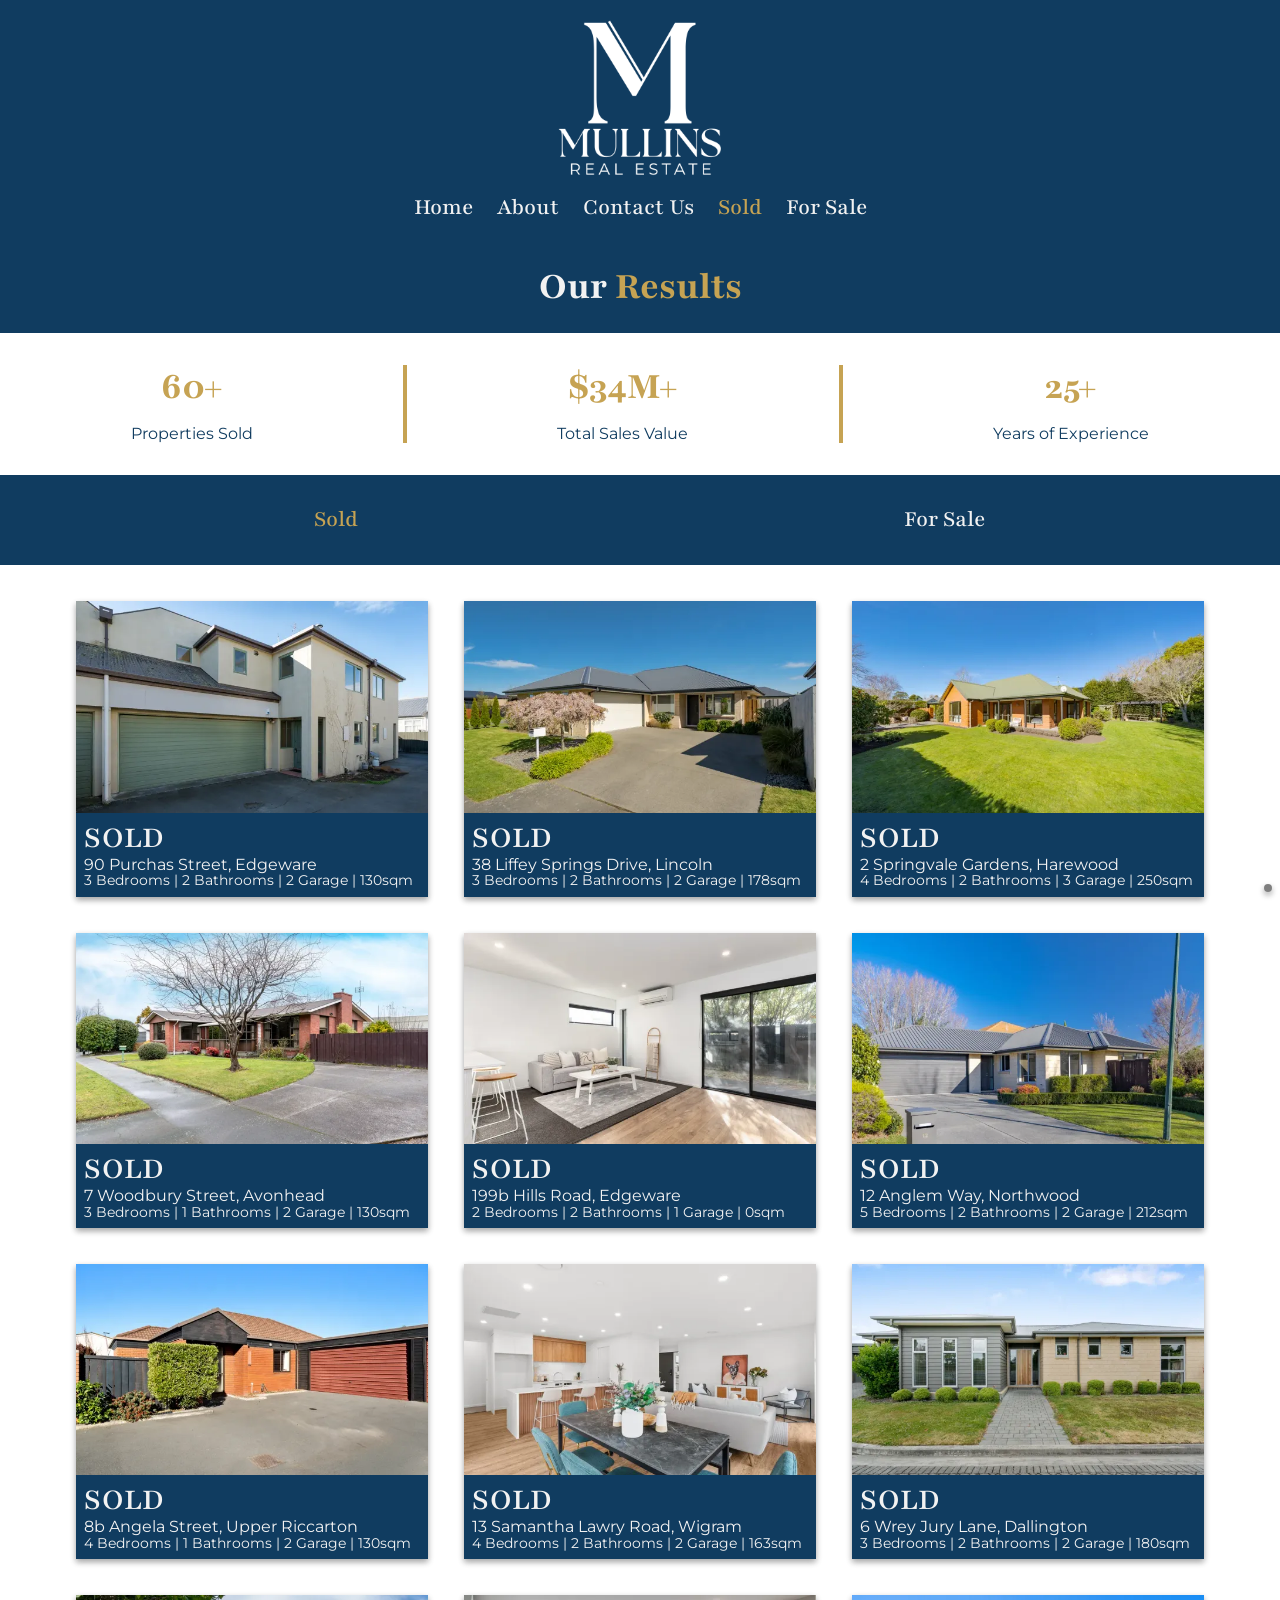
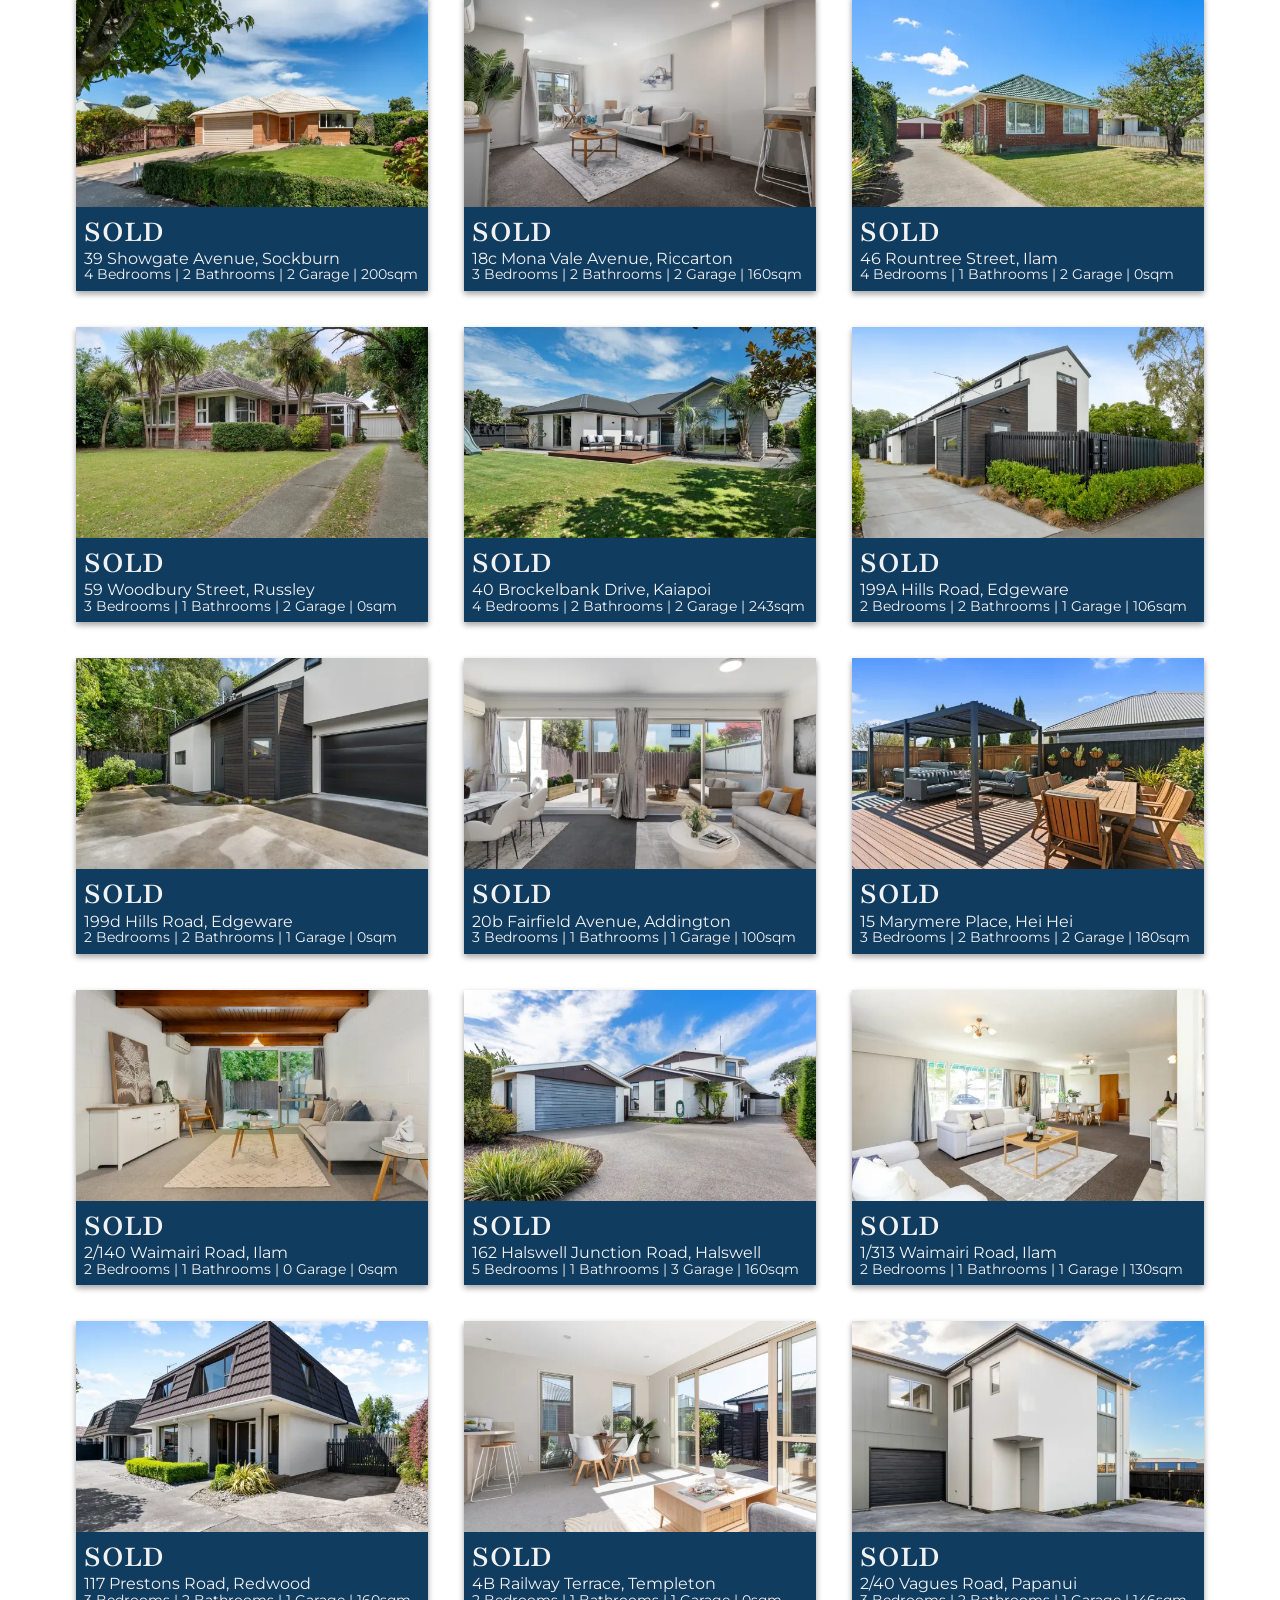
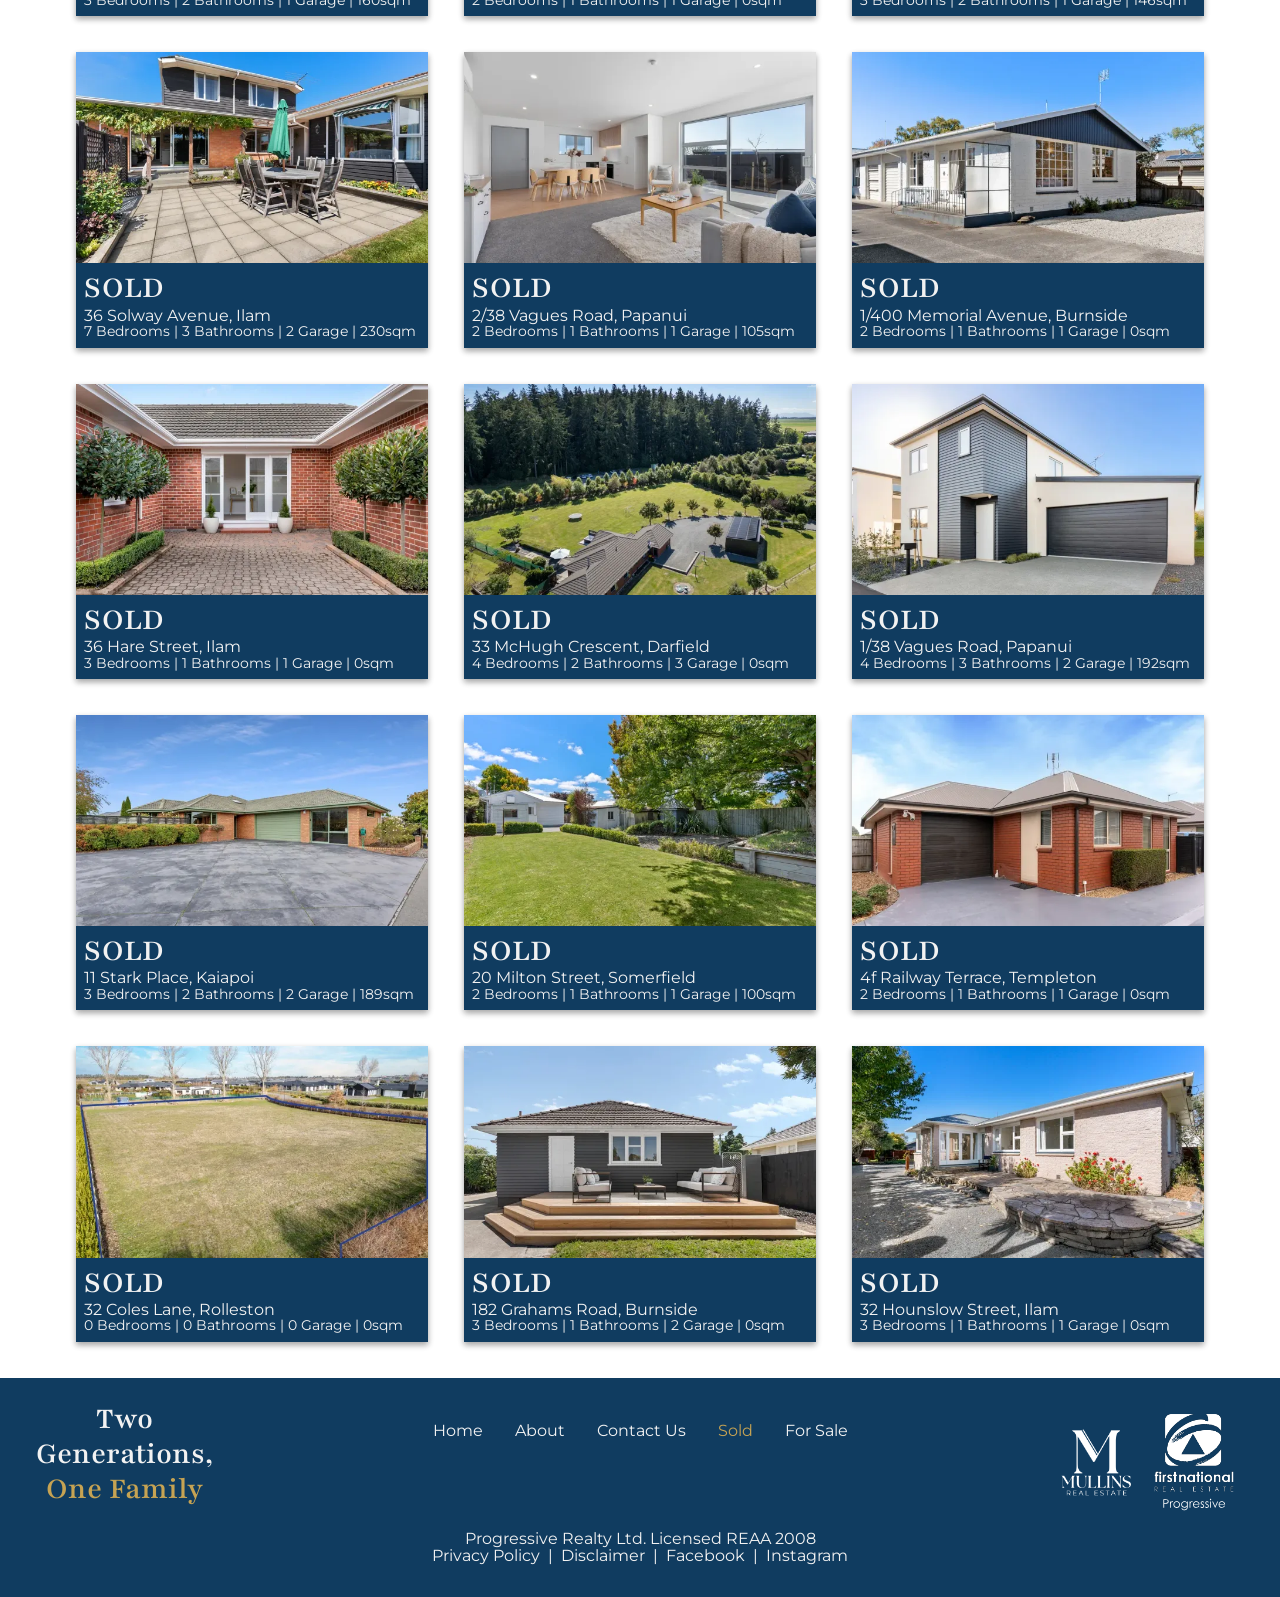
<file: sold/index.html>
<!DOCTYPE html><html lang="en" data-astro-cid-qup72gqn> <head><meta charset="utf-8"><!-- Google Tag Manager --><script>(function(w,d,s,l,i){w[l]=w[l]||[];w[l].push({'gtm.start':
            new Date().getTime(),event:'gtm.js'});var f=d.getElementsByTagName(s)[0],
        j=d.createElement(s),dl=l!='dataLayer'?'&l='+l:'';j.async=true;j.src=
        'https://www.googletagmanager.com/gtm.js?id='+i+dl;f.parentNode.insertBefore(j,f);
    })(window,document,'script','dataLayer','GTM-K4H56JZX');</script><!-- End Google Tag Manager --><title>Sold | Team Mullins</title><meta name="description" content="See the properties recently sold by Team Mullins. Our track record of results speaks for itself — find out what we've achieved for vendors across the region."><meta name="viewport" content="width=device-width, initial-scale=1.0"><meta name="robots" content="noindex, nofollow"><script type="module">document.addEventListener("DOMContentLoaded",()=>{document.querySelectorAll("img").forEach(e=>{if(e.width<40||e.getAttribute("aria-hidden")==="true")return;const t=document.createElement("div");t.className="img-wrapper",t.style.cssText=e.style.cssText,e.parentNode.insertBefore(t,e),t.appendChild(e);const d=()=>{e.classList.add("loaded"),t.classList.add("loaded")};e.complete?d():(e.onload=d,e.onerror=d)})});</script><link rel="stylesheet" href="/_astro/DefaultLayout.DE0EfGJR.css">
<style>:where([data-astro-image]){height:auto}:where([data-astro-image=full-width]){width:100%}:where([data-astro-image=constrained]){max-width:100%}[data-astro-image-fit=fill]{object-fit:fill}[data-astro-image-fit=contain]{object-fit:contain}[data-astro-image-fit=cover]{object-fit:cover}[data-astro-image-fit=scale-down]{object-fit:scale-down}
.glide{position:relative;width:100%;box-sizing:border-box}.glide *{box-sizing:inherit}.glide__track{overflow:hidden}.glide__slides{position:relative;width:100%;list-style:none;backface-visibility:hidden;transform-style:preserve-3d;touch-action:pan-Y;overflow:hidden;margin:0;padding:0;white-space:nowrap;display:flex;flex-wrap:nowrap;will-change:transform}.glide__slides--dragging{user-select:none}.glide__slide{width:100%;height:100%;flex-shrink:0;white-space:normal;user-select:none;-webkit-touch-callout:none;-webkit-tap-highlight-color:transparent}.glide__slide a{user-select:none;-webkit-user-drag:none;-moz-user-select:none;-ms-user-select:none}.glide__arrows,.glide__bullets{-webkit-touch-callout:none;user-select:none}.glide--rtl{direction:rtl}.glide__arrow{position:absolute;display:block;top:50%;z-index:2;color:#fff;text-transform:uppercase;padding:9px 12px;background-color:transparent;border:2px solid rgba(255,255,255,.5);border-radius:4px;box-shadow:0 .25em .5em #0000001a;text-shadow:0 .25em .5em rgba(0,0,0,.1);opacity:1;cursor:pointer;transition:opacity .15s ease,border .3s ease-in-out;transform:translateY(-50%);line-height:1}.glide__arrow:focus{outline:none}.glide__arrow:hover{border-color:#fff}.glide__arrow--left{left:2em}.glide__arrow--right{right:2em}.glide__arrow--disabled{opacity:.33}.glide__bullets{position:absolute;z-index:2;bottom:2em;left:50%;display:inline-flex;list-style:none;transform:translate(-50%)}.glide__bullet{background-color:#ffffff80;width:9px;height:9px;padding:0;border-radius:50%;border:2px solid transparent;transition:all .3s ease-in-out;cursor:pointer;line-height:0;box-shadow:0 .25em .5em #0000001a;margin:0 .25em}.glide__bullet:focus{outline:none}.glide__bullet:hover,.glide__bullet:focus{border:2px solid #fff;background-color:#ffffff80}.glide__bullet--active{background-color:#fff}.glide--swipeable{cursor:grab;cursor:-moz-grab;cursor:-webkit-grab}.glide--dragging{cursor:grabbing;cursor:-moz-grabbing;cursor:-webkit-grabbing}.glide{--gap-1: var(--gap-xs);--gap-2: var(--gap-s);--gap-6: var(--gap-xl)}.glide .glide__slides{align-items:stretch}.glide .glide__slides .glide__slide{height:unset;white-space:normal}@media(max-width:400px){.glide{margin:var(--gap-2) auto;padding:var(--gap-6) var(--gap-1)}.glide .prev,.glide .next{display:none}}[data-astro-cid-xx4n5nse][data-glide-el=controls]{--button--position-offset: 0;position:absolute;top:40%;z-index:2}[data-astro-cid-xx4n5nse][data-glide-el=controls]>button[data-astro-cid-xx4n5nse]{background:transparent;border:none;cursor:pointer}[data-astro-cid-xx4n5nse][data-glide-el=controls].prev{left:var(--button--position-offset)}[data-astro-cid-xx4n5nse][data-glide-el=controls].next{right:var(--button--position-offset)}.glide__bullets[data-astro-cid-xx4n5nse]{display:var(--glide-bullets-display, inline-flex);bottom:10px}.glide__bullets[data-astro-cid-xx4n5nse] .glide__bullet[data-astro-cid-xx4n5nse]{background:var(--color-bullet-background, var(--color-grey))}.glide__bullets[data-astro-cid-xx4n5nse] .glide__bullet[data-astro-cid-xx4n5nse]:hover,.glide__bullets[data-astro-cid-xx4n5nse] .glide__bullet[data-astro-cid-xx4n5nse]:focus{border-color:var(--color-primary)}.glide__bullets[data-astro-cid-xx4n5nse] .glide__bullet--active[data-astro-cid-xx4n5nse]{background:var(--color-primary)}@media(min-width:768px){.glide__bullets[data-astro-cid-xx4n5nse]{--glide-bullets-display: none}}
article[data-astro-cid-dwudihpq]{--overlay-background: var(--property-tile-color);max-width:600px;overflow:hidden;figure{--overlay-height: calc(100% + 1px) ;position:relative}&:hover{--overlay-opacity: 1;--overlay-transform: translateY(0)}footer{background:var(--property-tile-color)}&.for-sale{--property-tile-color: var(--color-accent)}&.sold{--property-tile-color: var(--color-primary)}}.property-grid[data-astro-cid-h7alpm6m]{display:grid;grid-template-columns:repeat(auto-fit,minmax(340px,1fr))}button[data-astro-cid-flxk2qng]{background:var(--color-black-transparent);border:none;border-radius:4px;position:fixed;bottom:var(--gap-s);right:var(--gap-s);z-index:10}
</style></head> <!-- Google Tag Manager (noscript) --> <noscript><iframe src="https://www.googletagmanager.com/ns.html?id=GTM-K4H56JZX" height="0" width="0" style="display:none;visibility:hidden" data-astro-cid-qup72gqn></iframe></noscript> <!-- End Google Tag Manager (noscript) --> <header class="bg-primary flex-row md:flex-col justify-content-space-between align-items-center color-white p-s width-full" data-astro-cid-qup72gqn> <svg width="75" height="75" viewBox="0 0 250 250" fill="none" data-astro-cid-qup72gqn="true" class="mullinsLogo">
<rect width="250" height="250" fill="url(#pattern0_6046_47)" />
<defs>
<pattern id="pattern0_6046_47" patternContentUnits="objectBoundingBox" width="1" height="1">
<use xlink:href="#image0_6046_47" transform="scale(0.002)" />
</pattern>
<image id="image0_6046_47" width="500" height="500" preserveAspectRatio="none" xlink:href="[data-uri]" />
</defs>
</svg> <svg class="burger md:display-none" width="48" height="48" viewBox="0 0 24 24" fill="none" id="burger-menu" data-astro-cid-bajw6xif="true">
  <path class="top" d="M5 8H19" stroke="currentColor" stroke-width="1.5" />
  <path class="middle" d="M5 12H19" stroke="currentColor" stroke-width="1.5" />
  <path class="bottom" d="M5 16H19" stroke="currentColor" stroke-width="1.5" />
</svg> <script>(function(){const id = "burger-menu";
const elementsSelector = "#site-nav";

    const addHandlers = () => {
        const burgerIcon = document.querySelector(`#${id}`);
        const dependentElements = document.querySelectorAll(elementsSelector);

        burgerIcon.addEventListener('click', () => {
            burgerIcon.classList.toggle('is-open');

            for (const dependentElement of dependentElements) {
                dependentElement.classList.toggle('is-open');
            }
        });
    };

    document.addEventListener('DOMContentLoaded', addHandlers);
})();</script> <nav class="display-none md:flex-row" data-astro-cid-qup72gqn="true"> <a class="nav-link nowrap p-sm color-white font-h5" href="/" data-astro-cid-2dwpsowv> Home </a><a class="nav-link nowrap p-sm color-white font-h5" href="/about" data-astro-cid-2dwpsowv> About </a><a class="nav-link nowrap p-sm color-white font-h5" href="/contact" data-astro-cid-2dwpsowv> Contact Us </a><a class="nav-link nowrap p-sm color-white font-h5" aria-current="page" href="/sold" data-astro-cid-2dwpsowv> Sold </a><a class="nav-link nowrap p-sm color-white font-h5" href="/for-sale" data-astro-cid-2dwpsowv> For Sale </a> </nav> </header> <main data-astro-cid-qup72gqn> <nav id="site-nav" class="flex-col width-full md:display-none card-shadow" data-astro-cid-qup72gqn="true"> <a class="nav-link nowrap p-sm color-primary font-p" href="/" data-astro-cid-2dwpsowv> Home </a><a class="nav-link nowrap p-sm color-primary font-p" href="/about" data-astro-cid-2dwpsowv> About </a><a class="nav-link nowrap p-sm color-primary font-p" href="/contact" data-astro-cid-2dwpsowv> Contact Us </a><a class="nav-link nowrap p-sm color-primary font-p" aria-current="page" href="/sold" data-astro-cid-2dwpsowv> Sold </a><a class="nav-link nowrap p-sm color-primary font-p" href="/for-sale" data-astro-cid-2dwpsowv> For Sale </a> </nav>  <section> <h2 class="section-header"> <span class="color-white">Our</span> <span class="color-accent">Results</span> </h2> <div class="glide mx-auto px-3xl md:display-none p-lg" id="stats-slider" style="padding-top: 0.5rem"> <div class="glide__bullets" data-glide-el="controls[nav]" data-astro-cid-xx4n5nse> <button class="glide__bullet" data-glide-dir="=0" aria-label="Go to slide 1" data-astro-cid-xx4n5nse></button><button class="glide__bullet" data-glide-dir="=1" aria-label="Go to slide 2" data-astro-cid-xx4n5nse></button><button class="glide__bullet" data-glide-dir="=2" aria-label="Go to slide 3" data-astro-cid-xx4n5nse></button> </div> <div class="prev" data-glide-el="controls" data-astro-cid-xx4n5nse> <button aria-label="Previous" data-glide-dir="<" data-astro-cid-xx4n5nse> <svg viewBox="0 0 284.929 284.929" width="32" height="32" style="transform: rotate(90deg)" data-astro-cid-xx4n5nse="true" class="chevronDown">
	<polyline points="30.262,82.241 142.466,194.441 254.675,82.241" fill="none" stroke="hsla(42, 50%, 55%, 1)" stroke-width="16" />
</svg> </button> </div> <div class="next" data-glide-el="controls" data-astro-cid-xx4n5nse> <button aria-label="Next" data-glide-dir=">" data-astro-cid-xx4n5nse> <svg viewBox="0 0 284.929 284.929" width="32" height="32" style="transform: rotate(-90deg)" data-astro-cid-xx4n5nse="true" class="chevronDown">
	<polyline points="30.262,82.241 142.466,194.441 254.675,82.241" fill="none" stroke="hsla(42, 50%, 55%, 1)" stroke-width="16" />
</svg> </button> </div> <div class="glide__track" data-glide-el="track"> <ul class="glide__slides">  <div class="flex-col align-items-center gap-xs md:gap-m mx-auto"> <h2 class="color-accent text-center"> 60+ </h2> <p class="color-primary text-center"> Properties Sold </p> </div>  <div class="flex-col align-items-center gap-xs md:gap-m mx-auto"> <h2 class="color-accent text-center"> $34M+ </h2> <p class="color-primary text-center"> Total Sales Value </p> </div>  <div class="flex-col align-items-center gap-xs md:gap-m mx-auto"> <h2 class="color-accent text-center"> 25+ </h2> <p class="color-primary text-center"> Years of Experience </p> </div>  </ul> </div> </div> <div class="display-none md:flex-row gap-xl p-xl max-content-width">  <div class="flex-col align-items-center gap-xs md:gap-m mx-auto"> <h2 class="color-accent text-center"> 60+ </h2> <p class="color-primary text-center"> Properties Sold </p> </div> <hr class="divider divider--thick divider--vertical"> <div class="flex-col align-items-center gap-xs md:gap-m mx-auto"> <h2 class="color-accent text-center"> $34M+ </h2> <p class="color-primary text-center"> Total Sales Value </p> </div> <hr class="divider divider--thick divider--vertical"> <div class="flex-col align-items-center gap-xs md:gap-m mx-auto"> <h2 class="color-accent text-center"> 25+ </h2> <p class="color-primary text-center"> Years of Experience </p> </div>  </div> </section> <nav class="bg-primary p-l md:p-xl"> <div class="max-content-width flex-row flex-1-children gap-m justify-content-center color-white"> <h5 class="text-center"> <a class="nav-link nowrap color-white" aria-current="page" href="/sold" data-astro-cid-2dwpsowv> Sold </a> </h5> <h5 class="text-center"> <a class="nav-link nowrap color-white" href="/for-sale" data-astro-cid-2dwpsowv> For Sale </a> </h5> </div> </nav> <section class="property-grid p-m gap-sm md:gap-2xl md:p-2xl mx-auto md:my-2xl max-content-width width-full" data-astro-cid-h7alpm6m> <article class="card-shadow mx-auto sold" data-astro-cid-dwudihpq> <figure data-astro-cid-dwudihpq> <img src="/_astro/37435925.CVF6s7yq_Z1JDHzj.webp" srcset="/_astro/37435925.CVF6s7yq_Z1JDHzj.webp 600w, /_astro/37435925.CVF6s7yq_Z108RfX.webp 640w, /_astro/37435925.CVF6s7yq_23QoWB.webp 750w, /_astro/37435925.CVF6s7yq_Z1xiAXI.webp 828w" alt="90 Purchas Street, Edgeware" data-astro-cid-dwudihpq="true" loading="eager" decoding="sync" fetchpriority="high" sizes="(min-width: 600px) 600px, 100vw" data-astro-image="constrained" data-astro-image-fit="cover" data-astro-image-pos="center" width="600" height="360"> <figcaption class="overlay flex-col align-items-center justify-content-center gap-m" data-astro-cid-dwudihpq> <a class="font-button color-white" href="https://fnproperty.co.nz/listing/l42747319-90-purchas-street-edgeware-canterbury-8013/" target="_blank" data-astro-cid-dwudihpq>See More Detail</a> <a class="nav-link nowrap font-button color-white" href="/contact" data-astro-cid-dwudihpq="true" data-astro-cid-2dwpsowv> Contact Us To Learn More </a> </figcaption> </figure> <footer class="bg-primary color-white p-s" data-astro-cid-dwudihpq> <h4 data-astro-cid-dwudihpq>SOLD</h4> <p data-astro-cid-dwudihpq>90 Purchas Street, Edgeware</p> <p class="font-micro-p" data-astro-cid-dwudihpq> 3 Bedrooms | 2 Bathrooms | 2 Garage | 130sqm </p> </footer> </article><article class="card-shadow mx-auto sold" data-astro-cid-dwudihpq> <figure data-astro-cid-dwudihpq> <img src="/_astro/37659213.HgNh07q5_hXCkl.webp" srcset="/_astro/37659213.HgNh07q5_hXCkl.webp 600w, /_astro/37659213.HgNh07q5_12tsDG.webp 640w, /_astro/37659213.HgNh07q5_ZXHnVF.webp 750w, /_astro/37659213.HgNh07q5_ujIUV.webp 828w" alt="38 Liffey Springs Drive, Lincoln" data-astro-cid-dwudihpq="true" loading="eager" decoding="sync" fetchpriority="high" sizes="(min-width: 600px) 600px, 100vw" data-astro-image="constrained" data-astro-image-fit="cover" data-astro-image-pos="center" width="600" height="360"> <figcaption class="overlay flex-col align-items-center justify-content-center gap-m" data-astro-cid-dwudihpq> <a class="font-button color-white" href="https://vltre.co/nraGxo" target="_blank" data-astro-cid-dwudihpq>See More Detail</a> <a class="nav-link nowrap font-button color-white" href="/contact" data-astro-cid-dwudihpq="true" data-astro-cid-2dwpsowv> Contact Us To Learn More </a> </figcaption> </figure> <footer class="bg-primary color-white p-s" data-astro-cid-dwudihpq> <h4 data-astro-cid-dwudihpq>SOLD</h4> <p data-astro-cid-dwudihpq>38 Liffey Springs Drive, Lincoln</p> <p class="font-micro-p" data-astro-cid-dwudihpq> 3 Bedrooms | 2 Bathrooms | 2 Garage | 178sqm </p> </footer> </article><article class="card-shadow mx-auto sold" data-astro-cid-dwudihpq> <figure data-astro-cid-dwudihpq> <img src="/_astro/37054509.BCYdfkHB_11CUg5.webp" srcset="/_astro/37054509.BCYdfkHB_11CUg5.webp 600w, /_astro/37054509.BCYdfkHB_1L8Kzq.webp 640w, /_astro/37054509.BCYdfkHB_Zf360V.webp 750w, /_astro/37054509.BCYdfkHB_1dY1QF.webp 828w" alt="2 Springvale Gardens, Harewood" data-astro-cid-dwudihpq="true" loading="eager" decoding="sync" fetchpriority="high" sizes="(min-width: 600px) 600px, 100vw" data-astro-image="constrained" data-astro-image-fit="cover" data-astro-image-pos="center" width="600" height="360"> <figcaption class="overlay flex-col align-items-center justify-content-center gap-m" data-astro-cid-dwudihpq> <a class="font-button color-white" href="https://fnproperty.co.nz/listing/l42357301-2-springvale-gardens-harewood-canterbury-8051/" target="_blank" data-astro-cid-dwudihpq>See More Detail</a> <a class="nav-link nowrap font-button color-white" href="/contact" data-astro-cid-dwudihpq="true" data-astro-cid-2dwpsowv> Contact Us To Learn More </a> </figcaption> </figure> <footer class="bg-primary color-white p-s" data-astro-cid-dwudihpq> <h4 data-astro-cid-dwudihpq>SOLD</h4> <p data-astro-cid-dwudihpq>2 Springvale Gardens, Harewood</p> <p class="font-micro-p" data-astro-cid-dwudihpq> 4 Bedrooms | 2 Bathrooms | 3 Garage | 250sqm </p> </footer> </article><article class="card-shadow mx-auto sold" data-astro-cid-dwudihpq> <figure data-astro-cid-dwudihpq> <img src="/_astro/36151650.Piv9u1xJ_lUd15.webp" srcset="/_astro/36151650.Piv9u1xJ_lUd15.webp 600w, /_astro/36151650.Piv9u1xJ_16q3kq.webp 640w, /_astro/36151650.Piv9u1xJ_ZTKNfV.webp 750w, /_astro/36151650.Piv9u1xJ_ygjBF.webp 828w" alt="7 Woodbury Street, Avonhead" data-astro-cid-dwudihpq="true" loading="eager" decoding="sync" fetchpriority="high" sizes="(min-width: 600px) 600px, 100vw" data-astro-image="constrained" data-astro-image-fit="cover" data-astro-image-pos="center" width="600" height="360"> <figcaption class="overlay flex-col align-items-center justify-content-center gap-m" data-astro-cid-dwudihpq> <a class="font-button color-white" href="https://fnproperty.co.nz/listing/l41391576-7-woodbury-street-avonhead-canterbury-8041/" target="_blank" data-astro-cid-dwudihpq>See More Detail</a> <a class="nav-link nowrap font-button color-white" href="/contact" data-astro-cid-dwudihpq="true" data-astro-cid-2dwpsowv> Contact Us To Learn More </a> </figcaption> </figure> <footer class="bg-primary color-white p-s" data-astro-cid-dwudihpq> <h4 data-astro-cid-dwudihpq>SOLD</h4> <p data-astro-cid-dwudihpq>7 Woodbury Street, Avonhead</p> <p class="font-micro-p" data-astro-cid-dwudihpq> 3 Bedrooms | 1 Bathrooms | 2 Garage | 130sqm </p> </footer> </article><article class="card-shadow mx-auto sold" data-astro-cid-dwudihpq> <figure data-astro-cid-dwudihpq> <img src="/_astro/35717100.BtVr4WG4_Z1RPUc2.webp" srcset="/_astro/35717100.BtVr4WG4_Z1RPUc2.webp 600w, /_astro/35717100.BtVr4WG4_Z18l4RG.webp 640w, /_astro/35717100.BtVr4WG4_1UEckS.webp 750w, /_astro/35717100.BtVr4WG4_Z1FuNAr.webp 828w" alt="199b Hills Road, Edgeware" data-astro-cid-dwudihpq="true" loading="lazy" decoding="async" sizes="(min-width: 600px) 600px, 100vw" data-astro-image="constrained" data-astro-image-fit="cover" data-astro-image-pos="center" width="600" height="360"> <figcaption class="overlay flex-col align-items-center justify-content-center gap-m" data-astro-cid-dwudihpq> <a class="font-button color-white" href="https://vltre.co/25NPdq" target="_blank" data-astro-cid-dwudihpq>See More Detail</a> <a class="nav-link nowrap font-button color-white" href="/contact" data-astro-cid-dwudihpq="true" data-astro-cid-2dwpsowv> Contact Us To Learn More </a> </figcaption> </figure> <footer class="bg-primary color-white p-s" data-astro-cid-dwudihpq> <h4 data-astro-cid-dwudihpq>SOLD</h4> <p data-astro-cid-dwudihpq>199b Hills Road, Edgeware</p> <p class="font-micro-p" data-astro-cid-dwudihpq> 2 Bedrooms | 2 Bathrooms | 1 Garage | 0sqm </p> </footer> </article><article class="card-shadow mx-auto sold" data-astro-cid-dwudihpq> <figure data-astro-cid-dwudihpq> <img src="/_astro/36016848.B4m0QzqF_Z2aTMpH.webp" srcset="/_astro/36016848.B4m0QzqF_Z2aTMpH.webp 600w, /_astro/36016848.B4m0QzqF_Z1qoW6m.webp 640w, /_astro/36016848.B4m0QzqF_1CAk7d.webp 750w, /_astro/36016848.B4m0QzqF_Z1XyFO7.webp 828w" alt="12 Anglem Way, Northwood" data-astro-cid-dwudihpq="true" loading="lazy" decoding="async" sizes="(min-width: 600px) 600px, 100vw" data-astro-image="constrained" data-astro-image-fit="cover" data-astro-image-pos="center" width="600" height="360"> <figcaption class="overlay flex-col align-items-center justify-content-center gap-m" data-astro-cid-dwudihpq> <a class="font-button color-white" href="https://fnproperty.co.nz/listing/l41246137-12-anglem-way-northwood-canterbury-8051/" target="_blank" data-astro-cid-dwudihpq>See More Detail</a> <a class="nav-link nowrap font-button color-white" href="/contact" data-astro-cid-dwudihpq="true" data-astro-cid-2dwpsowv> Contact Us To Learn More </a> </figcaption> </figure> <footer class="bg-primary color-white p-s" data-astro-cid-dwudihpq> <h4 data-astro-cid-dwudihpq>SOLD</h4> <p data-astro-cid-dwudihpq>12 Anglem Way, Northwood</p> <p class="font-micro-p" data-astro-cid-dwudihpq> 5 Bedrooms | 2 Bathrooms | 2 Garage | 212sqm </p> </footer> </article><article class="card-shadow mx-auto sold" data-astro-cid-dwudihpq> <figure data-astro-cid-dwudihpq> <img src="/_astro/445416.BDUPHinX_Z1vcUAD.webp" srcset="/_astro/445416.BDUPHinX_Z1vcUAD.webp 600w, /_astro/445416.BDUPHinX_1tIgSH.webp 640w, /_astro/445416.BDUPHinX_Z15loNx.webp 750w, /_astro/445416.BDUPHinX_Z1YOMyX.webp 828w" alt="8b Angela Street, Upper Riccarton" data-astro-cid-dwudihpq="true" loading="lazy" decoding="async" sizes="(min-width: 600px) 600px, 100vw" data-astro-image="constrained" data-astro-image-fit="cover" data-astro-image-pos="center" width="600" height="360"> <figcaption class="overlay flex-col align-items-center justify-content-center gap-m" data-astro-cid-dwudihpq> <a class="font-button color-white" href="https://fnproperty.co.nz/listing/l40644173-8b-angela-street-upper-riccarton-canterbury-8041/" target="_blank" data-astro-cid-dwudihpq>See More Detail</a> <a class="nav-link nowrap font-button color-white" href="/contact" data-astro-cid-dwudihpq="true" data-astro-cid-2dwpsowv> Contact Us To Learn More </a> </figcaption> </figure> <footer class="bg-primary color-white p-s" data-astro-cid-dwudihpq> <h4 data-astro-cid-dwudihpq>SOLD</h4> <p data-astro-cid-dwudihpq>8b Angela Street, Upper Riccarton</p> <p class="font-micro-p" data-astro-cid-dwudihpq> 4 Bedrooms | 1 Bathrooms | 2 Garage | 130sqm </p> </footer> </article><article class="card-shadow mx-auto sold" data-astro-cid-dwudihpq> <figure data-astro-cid-dwudihpq> <img src="/_astro/34555283.HTOf7-NI_y8eWO.webp" srcset="/_astro/34555283.HTOf7-NI_y8eWO.webp 600w, /_astro/34555283.HTOf7-NI_1iD5ha.webp 640w, /_astro/34555283.HTOf7-NI_ZHxLjc.webp 750w, /_astro/34555283.HTOf7-NI_Ktlyp.webp 828w" alt="13 Samantha Lawry Road, Wigram" data-astro-cid-dwudihpq="true" loading="lazy" decoding="async" sizes="(min-width: 600px) 600px, 100vw" data-astro-image="constrained" data-astro-image-fit="cover" data-astro-image-pos="center" width="600" height="360"> <figcaption class="overlay flex-col align-items-center justify-content-center gap-m" data-astro-cid-dwudihpq> <a class="font-button color-white" href="https://fnproperty.co.nz/listing/l39730217-13-samantha-lawry-road-wigram-canterbury-8042/" target="_blank" data-astro-cid-dwudihpq>See More Detail</a> <a class="nav-link nowrap font-button color-white" href="/contact" data-astro-cid-dwudihpq="true" data-astro-cid-2dwpsowv> Contact Us To Learn More </a> </figcaption> </figure> <footer class="bg-primary color-white p-s" data-astro-cid-dwudihpq> <h4 data-astro-cid-dwudihpq>SOLD</h4> <p data-astro-cid-dwudihpq>13 Samantha Lawry Road, Wigram</p> <p class="font-micro-p" data-astro-cid-dwudihpq> 4 Bedrooms | 2 Bathrooms | 2 Garage | 163sqm </p> </footer> </article><article class="card-shadow mx-auto sold" data-astro-cid-dwudihpq> <figure data-astro-cid-dwudihpq> <img src="/_astro/33749339.De5WZewL_2eeBiO.webp" srcset="/_astro/33749339.De5WZewL_2eeBiO.webp 600w, /_astro/33749339.De5WZewL_Z26rGbL.webp 640w, /_astro/33749339.De5WZewL_WxA1N.webp 750w, /_astro/33749339.De5WZewL_2qzHTp.webp 828w" alt="6 Wrey Jury Lane, Dallington" data-astro-cid-dwudihpq="true" loading="lazy" decoding="async" sizes="(min-width: 600px) 600px, 100vw" data-astro-image="constrained" data-astro-image-fit="cover" data-astro-image-pos="center" width="600" height="360"> <figcaption class="overlay flex-col align-items-center justify-content-center gap-m" data-astro-cid-dwudihpq> <a class="font-button color-white" href="https://fnproperty.co.nz/listing/l38868100-6-wrey-jury-lane-dallington-canterbury-8061/" target="_blank" data-astro-cid-dwudihpq>See More Detail</a> <a class="nav-link nowrap font-button color-white" href="/contact" data-astro-cid-dwudihpq="true" data-astro-cid-2dwpsowv> Contact Us To Learn More </a> </figcaption> </figure> <footer class="bg-primary color-white p-s" data-astro-cid-dwudihpq> <h4 data-astro-cid-dwudihpq>SOLD</h4> <p data-astro-cid-dwudihpq>6 Wrey Jury Lane, Dallington</p> <p class="font-micro-p" data-astro-cid-dwudihpq> 3 Bedrooms | 2 Bathrooms | 2 Garage | 180sqm </p> </footer> </article><article class="card-shadow mx-auto sold" data-astro-cid-dwudihpq> <figure data-astro-cid-dwudihpq> <img src="/_astro/34687499.QR8Jcxmu_tfbrQ.webp" srcset="/_astro/34687499.QR8Jcxmu_tfbrQ.webp 600w, /_astro/34687499.QR8Jcxmu_1dK1Lc.webp 640w, /_astro/34687499.QR8Jcxmu_ZMqOOa.webp 750w, /_astro/34687499.QR8Jcxmu_FAi3r.webp 828w" alt="39 Showgate Avenue, Sockburn" data-astro-cid-dwudihpq="true" loading="lazy" decoding="async" sizes="(min-width: 600px) 600px, 100vw" data-astro-image="constrained" data-astro-image-fit="cover" data-astro-image-pos="center" width="600" height="360"> <figcaption class="overlay flex-col align-items-center justify-content-center gap-m" data-astro-cid-dwudihpq> <a class="font-button color-white" href="https://vltre.co/WehGIs" target="_blank" data-astro-cid-dwudihpq>See More Detail</a> <a class="nav-link nowrap font-button color-white" href="/contact" data-astro-cid-dwudihpq="true" data-astro-cid-2dwpsowv> Contact Us To Learn More </a> </figcaption> </figure> <footer class="bg-primary color-white p-s" data-astro-cid-dwudihpq> <h4 data-astro-cid-dwudihpq>SOLD</h4> <p data-astro-cid-dwudihpq>39 Showgate Avenue, Sockburn</p> <p class="font-micro-p" data-astro-cid-dwudihpq> 4 Bedrooms | 2 Bathrooms | 2 Garage | 200sqm </p> </footer> </article><article class="card-shadow mx-auto sold" data-astro-cid-dwudihpq> <figure data-astro-cid-dwudihpq> <img src="/_astro/34687517.BjFA7xbV_14yj3B.webp" srcset="/_astro/34687517.BjFA7xbV_14yj3B.webp 600w, /_astro/34687517.BjFA7xbV_1O49mW.webp 640w, /_astro/34687517.BjFA7xbV_Zc7Hdp.webp 750w, /_astro/34687517.BjFA7xbV_1gTpEc.webp 828w" alt="18c Mona Vale Avenue, Riccarton" data-astro-cid-dwudihpq="true" loading="lazy" decoding="async" sizes="(min-width: 600px) 600px, 100vw" data-astro-image="constrained" data-astro-image-fit="cover" data-astro-image-pos="center" width="600" height="360"> <figcaption class="overlay flex-col align-items-center justify-content-center gap-m" data-astro-cid-dwudihpq> <a class="font-button color-white" href="https://fnproperty.co.nz/listing/l39834107-18c-mona-vale-avenue-riccarton-canterbury-8011/" target="_blank" data-astro-cid-dwudihpq>See More Detail</a> <a class="nav-link nowrap font-button color-white" href="/contact" data-astro-cid-dwudihpq="true" data-astro-cid-2dwpsowv> Contact Us To Learn More </a> </figcaption> </figure> <footer class="bg-primary color-white p-s" data-astro-cid-dwudihpq> <h4 data-astro-cid-dwudihpq>SOLD</h4> <p data-astro-cid-dwudihpq>18c Mona Vale Avenue, Riccarton</p> <p class="font-micro-p" data-astro-cid-dwudihpq> 3 Bedrooms | 2 Bathrooms | 2 Garage | 160sqm </p> </footer> </article><article class="card-shadow mx-auto sold" data-astro-cid-dwudihpq> <figure data-astro-cid-dwudihpq> <img src="/_astro/33749356.CEnmPBFw_1PKdq4.webp" srcset="/_astro/33749356.CEnmPBFw_1PKdq4.webp 600w, /_astro/33749356.CEnmPBFw_Z2tV54w.webp 640w, /_astro/33749356.CEnmPBFw_z4c93.webp 750w, /_astro/33749356.CEnmPBFw_236k1E.webp 828w" alt="46 Rountree Street, Ilam" data-astro-cid-dwudihpq="true" loading="lazy" decoding="async" sizes="(min-width: 600px) 600px, 100vw" data-astro-image="constrained" data-astro-image-fit="cover" data-astro-image-pos="center" width="600" height="360"> <figcaption class="overlay flex-col align-items-center justify-content-center gap-m" data-astro-cid-dwudihpq> <a class="font-button color-white" href="https://fnproperty.co.nz/listing/l38868123-46-rountree-street-ilam-canterbury-8041/" target="_blank" data-astro-cid-dwudihpq>See More Detail</a> <a class="nav-link nowrap font-button color-white" href="/contact" data-astro-cid-dwudihpq="true" data-astro-cid-2dwpsowv> Contact Us To Learn More </a> </figcaption> </figure> <footer class="bg-primary color-white p-s" data-astro-cid-dwudihpq> <h4 data-astro-cid-dwudihpq>SOLD</h4> <p data-astro-cid-dwudihpq>46 Rountree Street, Ilam</p> <p class="font-micro-p" data-astro-cid-dwudihpq> 4 Bedrooms | 1 Bathrooms | 2 Garage | 0sqm </p> </footer> </article><article class="card-shadow mx-auto sold" data-astro-cid-dwudihpq> <figure data-astro-cid-dwudihpq> <img src="/_astro/33749367.BJ-w6cOJ_1cUzhW.webp" srcset="/_astro/33749367.BJ-w6cOJ_1cUzhW.webp 600w, /_astro/33749367.BJ-w6cOJ_1WqpBi.webp 640w, /_astro/33749367.BJ-w6cOJ_Z3KqY4.webp 750w, /_astro/33749367.BJ-w6cOJ_1pgFSx.webp 828w" alt="59 Woodbury Street, Russley" data-astro-cid-dwudihpq="true" loading="lazy" decoding="async" sizes="(min-width: 600px) 600px, 100vw" data-astro-image="constrained" data-astro-image-fit="cover" data-astro-image-pos="center" width="600" height="360"> <figcaption class="overlay flex-col align-items-center justify-content-center gap-m" data-astro-cid-dwudihpq> <a class="font-button color-white" href="https://fnproperty.co.nz/listing/l38868141-59-woodbury-street-russley-canterbury-8042/" target="_blank" data-astro-cid-dwudihpq>See More Detail</a> <a class="nav-link nowrap font-button color-white" href="/contact" data-astro-cid-dwudihpq="true" data-astro-cid-2dwpsowv> Contact Us To Learn More </a> </figcaption> </figure> <footer class="bg-primary color-white p-s" data-astro-cid-dwudihpq> <h4 data-astro-cid-dwudihpq>SOLD</h4> <p data-astro-cid-dwudihpq>59 Woodbury Street, Russley</p> <p class="font-micro-p" data-astro-cid-dwudihpq> 3 Bedrooms | 1 Bathrooms | 2 Garage | 0sqm </p> </footer> </article><article class="card-shadow mx-auto sold" data-astro-cid-dwudihpq> <figure data-astro-cid-dwudihpq> <img src="/_astro/31962644.myYdq7fR_Z2knXtE.webp" srcset="/_astro/31962644.myYdq7fR_Z2knXtE.webp 600w, /_astro/31962644.myYdq7fR_Z1zS8aj.webp 640w, /_astro/31962644.myYdq7fR_1t793g.webp 750w, /_astro/31962644.myYdq7fR_Z282QS4.webp 828w" alt="40 Brockelbank Drive, Kaiapoi" data-astro-cid-dwudihpq="true" loading="lazy" decoding="async" sizes="(min-width: 600px) 600px, 100vw" data-astro-image="constrained" data-astro-image-fit="cover" data-astro-image-pos="center" width="600" height="360"> <figcaption class="overlay flex-col align-items-center justify-content-center gap-m" data-astro-cid-dwudihpq> <a class="font-button color-white" href="https://fnproperty.co.nz/listing/l36771304-40-brockelbank-drive-kaiapoi-canterbury-7630/" target="_blank" data-astro-cid-dwudihpq>See More Detail</a> <a class="nav-link nowrap font-button color-white" href="/contact" data-astro-cid-dwudihpq="true" data-astro-cid-2dwpsowv> Contact Us To Learn More </a> </figcaption> </figure> <footer class="bg-primary color-white p-s" data-astro-cid-dwudihpq> <h4 data-astro-cid-dwudihpq>SOLD</h4> <p data-astro-cid-dwudihpq>40 Brockelbank Drive, Kaiapoi</p> <p class="font-micro-p" data-astro-cid-dwudihpq> 4 Bedrooms | 2 Bathrooms | 2 Garage | 243sqm </p> </footer> </article><article class="card-shadow mx-auto sold" data-astro-cid-dwudihpq> <figure data-astro-cid-dwudihpq> <img src="/_astro/33902286.CmMKkDnY_ZRdN6H.webp" srcset="/_astro/33902286.CmMKkDnY_ZRdN6H.webp 600w, /_astro/33902286.CmMKkDnY_Z7HWMm.webp 640w, /_astro/33902286.CmMKkDnY_Z28TOnI.webp 750w, /_astro/33902286.CmMKkDnY_ZERGv7.webp 828w" alt="199A Hills Road, Edgeware" data-astro-cid-dwudihpq="true" loading="lazy" decoding="async" sizes="(min-width: 600px) 600px, 100vw" data-astro-image="constrained" data-astro-image-fit="cover" data-astro-image-pos="center" width="600" height="360"> <figcaption class="overlay flex-col align-items-center justify-content-center gap-m" data-astro-cid-dwudihpq> <a class="font-button color-white" href="https://vltre.co/uHQkKD" target="_blank" data-astro-cid-dwudihpq>See More Detail</a> <a class="nav-link nowrap font-button color-white" href="/contact" data-astro-cid-dwudihpq="true" data-astro-cid-2dwpsowv> Contact Us To Learn More </a> </figcaption> </figure> <footer class="bg-primary color-white p-s" data-astro-cid-dwudihpq> <h4 data-astro-cid-dwudihpq>SOLD</h4> <p data-astro-cid-dwudihpq>199A Hills Road, Edgeware</p> <p class="font-micro-p" data-astro-cid-dwudihpq> 2 Bedrooms | 2 Bathrooms | 1 Garage | 106sqm </p> </footer> </article><article class="card-shadow mx-auto sold" data-astro-cid-dwudihpq> <figure data-astro-cid-dwudihpq> <img src="/_astro/33087861.CvHcIbFo_Z2cjLrE.webp" srcset="/_astro/33087861.CvHcIbFo_Z2cjLrE.webp 600w, /_astro/33087861.CvHcIbFo_Z1rNV8j.webp 640w, /_astro/33087861.CvHcIbFo_1Bbl5g.webp 750w, /_astro/33087861.CvHcIbFo_Z1YXEQ4.webp 828w" alt="199d Hills Road, Edgeware" data-astro-cid-dwudihpq="true" loading="lazy" decoding="async" sizes="(min-width: 600px) 600px, 100vw" data-astro-image="constrained" data-astro-image-fit="cover" data-astro-image-pos="center" width="600" height="360"> <figcaption class="overlay flex-col align-items-center justify-content-center gap-m" data-astro-cid-dwudihpq> <a class="font-button color-white" href="https://fnproperty.co.nz/listing/l38009711-199d-hills-road-edgeware-canterbury-8013/" target="_blank" data-astro-cid-dwudihpq>See More Detail</a> <a class="nav-link nowrap font-button color-white" href="/contact" data-astro-cid-dwudihpq="true" data-astro-cid-2dwpsowv> Contact Us To Learn More </a> </figcaption> </figure> <footer class="bg-primary color-white p-s" data-astro-cid-dwudihpq> <h4 data-astro-cid-dwudihpq>SOLD</h4> <p data-astro-cid-dwudihpq>199d Hills Road, Edgeware</p> <p class="font-micro-p" data-astro-cid-dwudihpq> 2 Bedrooms | 2 Bathrooms | 1 Garage | 0sqm </p> </footer> </article><article class="card-shadow mx-auto sold" data-astro-cid-dwudihpq> <figure data-astro-cid-dwudihpq> <img src="/_astro/29730402.B_mpV-yl_x4GhC.webp" srcset="/_astro/29730402.B_mpV-yl_x4GhC.webp 600w, /_astro/29730402.B_mpV-yl_1hzwAX.webp 640w, /_astro/29730402.B_mpV-yl_ZIBjYo.webp 750w, /_astro/29730402.B_mpV-yl_JpMSd.webp 828w" alt="20b Fairfield Avenue, Addington" data-astro-cid-dwudihpq="true" loading="lazy" decoding="async" sizes="(min-width: 600px) 600px, 100vw" data-astro-image="constrained" data-astro-image-fit="cover" data-astro-image-pos="center" width="600" height="360"> <figcaption class="overlay flex-col align-items-center justify-content-center gap-m" data-astro-cid-dwudihpq> <a class="font-button color-white" href="https://fnproperty.co.nz/listing/l35423348-20b-fairfield-avenue-addington-canterbury-8011/" target="_blank" data-astro-cid-dwudihpq>See More Detail</a> <a class="nav-link nowrap font-button color-white" href="/contact" data-astro-cid-dwudihpq="true" data-astro-cid-2dwpsowv> Contact Us To Learn More </a> </figcaption> </figure> <footer class="bg-primary color-white p-s" data-astro-cid-dwudihpq> <h4 data-astro-cid-dwudihpq>SOLD</h4> <p data-astro-cid-dwudihpq>20b Fairfield Avenue, Addington</p> <p class="font-micro-p" data-astro-cid-dwudihpq> 3 Bedrooms | 1 Bathrooms | 1 Garage | 100sqm </p> </footer> </article><article class="card-shadow mx-auto sold" data-astro-cid-dwudihpq> <figure data-astro-cid-dwudihpq> <img src="/_astro/32542468.BptxpY83_ZPEnKH.webp" srcset="/_astro/32542468.BptxpY83_ZPEnKH.webp 600w, /_astro/32542468.BptxpY83_Z69xrm.webp 640w, /_astro/32542468.BptxpY83_Z27lp2I.webp 750w, /_astro/32542468.BptxpY83_ZDjha7.webp 828w" alt="15 Marymere Place, Hei Hei" data-astro-cid-dwudihpq="true" loading="lazy" decoding="async" sizes="(min-width: 600px) 600px, 100vw" data-astro-image="constrained" data-astro-image-fit="cover" data-astro-image-pos="center" width="600" height="360"> <figcaption class="overlay flex-col align-items-center justify-content-center gap-m" data-astro-cid-dwudihpq> <a class="font-button color-white" href="https://fnproperty.co.nz/listing/l37422404-15-marymere-place-hei-hei-canterbury-8042/" target="_blank" data-astro-cid-dwudihpq>See More Detail</a> <a class="nav-link nowrap font-button color-white" href="/contact" data-astro-cid-dwudihpq="true" data-astro-cid-2dwpsowv> Contact Us To Learn More </a> </figcaption> </figure> <footer class="bg-primary color-white p-s" data-astro-cid-dwudihpq> <h4 data-astro-cid-dwudihpq>SOLD</h4> <p data-astro-cid-dwudihpq>15 Marymere Place, Hei Hei</p> <p class="font-micro-p" data-astro-cid-dwudihpq> 3 Bedrooms | 2 Bathrooms | 2 Garage | 180sqm </p> </footer> </article><article class="card-shadow mx-auto sold" data-astro-cid-dwudihpq> <figure data-astro-cid-dwudihpq> <img src="/_astro/32569336.D7odc1-D_ZWpjtk.webp" srcset="/_astro/32569336.D7odc1-D_ZWpjtk.webp 600w, /_astro/32569336.D7odc1-D_ZcTt9Y.webp 640w, /_astro/32569336.D7odc1-D_Z2e6kKl.webp 750w, /_astro/32569336.D7odc1-D_ZK4cRJ.webp 828w" alt="2/140 Waimairi Road, Ilam" data-astro-cid-dwudihpq="true" loading="lazy" decoding="async" sizes="(min-width: 600px) 600px, 100vw" data-astro-image="constrained" data-astro-image-fit="cover" data-astro-image-pos="center" width="600" height="360"> <figcaption class="overlay flex-col align-items-center justify-content-center gap-m" data-astro-cid-dwudihpq> <a class="font-button color-white" href="https://fnproperty.co.nz/listing/l37452376-2-140-waimairi-road-ilam-canterbury-8041/" target="_blank" data-astro-cid-dwudihpq>See More Detail</a> <a class="nav-link nowrap font-button color-white" href="/contact" data-astro-cid-dwudihpq="true" data-astro-cid-2dwpsowv> Contact Us To Learn More </a> </figcaption> </figure> <footer class="bg-primary color-white p-s" data-astro-cid-dwudihpq> <h4 data-astro-cid-dwudihpq>SOLD</h4> <p data-astro-cid-dwudihpq>2/140 Waimairi Road, Ilam</p> <p class="font-micro-p" data-astro-cid-dwudihpq> 2 Bedrooms | 1 Bathrooms | 0 Garage | 0sqm </p> </footer> </article><article class="card-shadow mx-auto sold" data-astro-cid-dwudihpq> <figure data-astro-cid-dwudihpq> <img src="/_astro/29350478.DLTNWxvx_Z1S2W01.webp" srcset="/_astro/29350478.DLTNWxvx_Z1S2W01.webp 600w, /_astro/29350478.DLTNWxvx_Z18x6FF.webp 640w, /_astro/29350478.DLTNWxvx_1UsawT.webp 750w, /_astro/29350478.DLTNWxvx_Z1FGPoq.webp 828w" alt="162 Halswell Junction Road, Halswell" data-astro-cid-dwudihpq="true" loading="lazy" decoding="async" sizes="(min-width: 600px) 600px, 100vw" data-astro-image="constrained" data-astro-image-fit="cover" data-astro-image-pos="center" width="600" height="360"> <figcaption class="overlay flex-col align-items-center justify-content-center gap-m" data-astro-cid-dwudihpq> <a class="font-button color-white" href="https://fnproperty.co.nz/listing/l33959807-162-halswell-junction-road-halswell-canterbury-8025/" target="_blank" data-astro-cid-dwudihpq>See More Detail</a> <a class="nav-link nowrap font-button color-white" href="/contact" data-astro-cid-dwudihpq="true" data-astro-cid-2dwpsowv> Contact Us To Learn More </a> </figcaption> </figure> <footer class="bg-primary color-white p-s" data-astro-cid-dwudihpq> <h4 data-astro-cid-dwudihpq>SOLD</h4> <p data-astro-cid-dwudihpq>162 Halswell Junction Road, Halswell</p> <p class="font-micro-p" data-astro-cid-dwudihpq> 5 Bedrooms | 1 Bathrooms | 3 Garage | 160sqm </p> </footer> </article><article class="card-shadow mx-auto sold" data-astro-cid-dwudihpq> <figure data-astro-cid-dwudihpq> <img src="/_astro/15011577.xm2BToI-_Z12GWJg.webp" srcset="/_astro/15011577.xm2BToI-_Z12GWJg.webp 600w, /_astro/15011577.xm2BToI-_Zic7pU.webp 640w, /_astro/15011577.xm2BToI-_Z2jnY1h.webp 750w, /_astro/15011577.xm2BToI-_ZPlQ8F.webp 828w" alt="1/313 Waimairi Road, Ilam" data-astro-cid-dwudihpq="true" loading="lazy" decoding="async" sizes="(min-width: 600px) 600px, 100vw" data-astro-image="constrained" data-astro-image-fit="cover" data-astro-image-pos="center" width="600" height="360"> <figcaption class="overlay flex-col align-items-center justify-content-center gap-m" data-astro-cid-dwudihpq> <a class="font-button color-white" href="https://fnproperty.co.nz/listing/l18330629-1-313-waimairi-road-ilam-canterbury-8041/" target="_blank" data-astro-cid-dwudihpq>See More Detail</a> <a class="nav-link nowrap font-button color-white" href="/contact" data-astro-cid-dwudihpq="true" data-astro-cid-2dwpsowv> Contact Us To Learn More </a> </figcaption> </figure> <footer class="bg-primary color-white p-s" data-astro-cid-dwudihpq> <h4 data-astro-cid-dwudihpq>SOLD</h4> <p data-astro-cid-dwudihpq>1/313 Waimairi Road, Ilam</p> <p class="font-micro-p" data-astro-cid-dwudihpq> 2 Bedrooms | 1 Bathrooms | 1 Garage | 130sqm </p> </footer> </article><article class="card-shadow mx-auto sold" data-astro-cid-dwudihpq> <figure data-astro-cid-dwudihpq> <img src="/_astro/32557564.D4QrI25J_ZCVDlo.webp" srcset="/_astro/32557564.D4QrI25J_ZCVDlo.webp 600w, /_astro/32557564.D4QrI25J_6ybWW.webp 640w, /_astro/32557564.D4QrI25J_Z1TCECp.webp 750w, /_astro/32557564.D4QrI25J_ZqAwJN.webp 828w" alt="117 Prestons Road, Redwood" data-astro-cid-dwudihpq="true" loading="lazy" decoding="async" sizes="(min-width: 600px) 600px, 100vw" data-astro-image="constrained" data-astro-image-fit="cover" data-astro-image-pos="center" width="600" height="360"> <figcaption class="overlay flex-col align-items-center justify-content-center gap-m" data-astro-cid-dwudihpq> <a class="font-button color-white" href="https://fnproperty.co.nz/listing/l37438872-117-prestons-road-redwood-canterbury-8051/" target="_blank" data-astro-cid-dwudihpq>See More Detail</a> <a class="nav-link nowrap font-button color-white" href="/contact" data-astro-cid-dwudihpq="true" data-astro-cid-2dwpsowv> Contact Us To Learn More </a> </figcaption> </figure> <footer class="bg-primary color-white p-s" data-astro-cid-dwudihpq> <h4 data-astro-cid-dwudihpq>SOLD</h4> <p data-astro-cid-dwudihpq>117 Prestons Road, Redwood</p> <p class="font-micro-p" data-astro-cid-dwudihpq> 3 Bedrooms | 2 Bathrooms | 1 Garage | 160sqm </p> </footer> </article><article class="card-shadow mx-auto sold" data-astro-cid-dwudihpq> <figure data-astro-cid-dwudihpq> <img src="/_astro/32041501.M4Aasc6l_Z1PCcmi.webp" srcset="/_astro/32041501.M4Aasc6l_Z1PCcmi.webp 600w, /_astro/32041501.M4Aasc6l_Z167m2W.webp 640w, /_astro/32041501.M4Aasc6l_1WRUaC.webp 750w, /_astro/32041501.M4Aasc6l_Z1Dh5KH.webp 828w" alt="4B Railway Terrace, Templeton" data-astro-cid-dwudihpq="true" loading="lazy" decoding="async" sizes="(min-width: 600px) 600px, 100vw" data-astro-image="constrained" data-astro-image-fit="cover" data-astro-image-pos="center" width="600" height="360"> <figcaption class="overlay flex-col align-items-center justify-content-center gap-m" data-astro-cid-dwudihpq> <a class="font-button color-white" href="https://fnproperty.co.nz/listing/l36873117-4b-railway-terrace-templeton-canterbury-8042/" target="_blank" data-astro-cid-dwudihpq>See More Detail</a> <a class="nav-link nowrap font-button color-white" href="/contact" data-astro-cid-dwudihpq="true" data-astro-cid-2dwpsowv> Contact Us To Learn More </a> </figcaption> </figure> <footer class="bg-primary color-white p-s" data-astro-cid-dwudihpq> <h4 data-astro-cid-dwudihpq>SOLD</h4> <p data-astro-cid-dwudihpq>4B Railway Terrace, Templeton</p> <p class="font-micro-p" data-astro-cid-dwudihpq> 2 Bedrooms | 1 Bathrooms | 1 Garage | 0sqm </p> </footer> </article><article class="card-shadow mx-auto sold" data-astro-cid-dwudihpq> <figure data-astro-cid-dwudihpq> <img src="/_astro/30126525.DsUf2xC7_Z1tvakA.webp" srcset="/_astro/30126525.DsUf2xC7_Z1tvakA.webp 600w, /_astro/30126525.DsUf2xC7_ZJ0k1f.webp 640w, /_astro/30126525.DsUf2xC7_2jYWck.webp 750w, /_astro/30126525.DsUf2xC7_Z1ha3J0.webp 828w" alt="2/40 Vagues Road, Papanui" data-astro-cid-dwudihpq="true" loading="lazy" decoding="async" sizes="(min-width: 600px) 600px, 100vw" data-astro-image="constrained" data-astro-image-fit="cover" data-astro-image-pos="center" width="600" height="360"> <figcaption class="overlay flex-col align-items-center justify-content-center gap-m" data-astro-cid-dwudihpq> <a class="font-button color-white" href="https://fnproperty.co.nz/listing/l34761119-1-40-vagues-road-papanui-canterbury-8053/" target="_blank" data-astro-cid-dwudihpq>See More Detail</a> <a class="nav-link nowrap font-button color-white" href="/contact" data-astro-cid-dwudihpq="true" data-astro-cid-2dwpsowv> Contact Us To Learn More </a> </figcaption> </figure> <footer class="bg-primary color-white p-s" data-astro-cid-dwudihpq> <h4 data-astro-cid-dwudihpq>SOLD</h4> <p data-astro-cid-dwudihpq>2/40 Vagues Road, Papanui</p> <p class="font-micro-p" data-astro-cid-dwudihpq> 3 Bedrooms | 2 Bathrooms | 1 Garage | 146sqm </p> </footer> </article><article class="card-shadow mx-auto sold" data-astro-cid-dwudihpq> <figure data-astro-cid-dwudihpq> <img src="/_astro/32568706.q5A2IH2F_14yDTv.webp" srcset="/_astro/32568706.q5A2IH2F_14yDTv.webp 600w, /_astro/32568706.q5A2IH2F_1O4udQ.webp 640w, /_astro/32568706.q5A2IH2F_Zc7mmv.webp 750w, /_astro/32568706.q5A2IH2F_1gTKv6.webp 828w" alt="36 Solway Avenue, Ilam" data-astro-cid-dwudihpq="true" loading="lazy" decoding="async" sizes="(min-width: 600px) 600px, 100vw" data-astro-image="constrained" data-astro-image-fit="cover" data-astro-image-pos="center" width="600" height="360"> <figcaption class="overlay flex-col align-items-center justify-content-center gap-m" data-astro-cid-dwudihpq> <a class="font-button color-white" href="https://fnproperty.co.nz/listing/l37451597-36-solway-avenue-ilam-canterbury-8041/" target="_blank" data-astro-cid-dwudihpq>See More Detail</a> <a class="nav-link nowrap font-button color-white" href="/contact" data-astro-cid-dwudihpq="true" data-astro-cid-2dwpsowv> Contact Us To Learn More </a> </figcaption> </figure> <footer class="bg-primary color-white p-s" data-astro-cid-dwudihpq> <h4 data-astro-cid-dwudihpq>SOLD</h4> <p data-astro-cid-dwudihpq>36 Solway Avenue, Ilam</p> <p class="font-micro-p" data-astro-cid-dwudihpq> 7 Bedrooms | 3 Bathrooms | 2 Garage | 230sqm </p> </footer> </article><article class="card-shadow mx-auto sold" data-astro-cid-dwudihpq> <figure data-astro-cid-dwudihpq> <img src="/_astro/30128184.D5OwBrfd_felmB.webp" srcset="/_astro/30128184.D5OwBrfd_felmB.webp 600w, /_astro/30128184.D5OwBrfd_YJbFW.webp 640w, /_astro/30128184.D5OwBrfd_Z11rETp.webp 750w, /_astro/30128184.D5OwBrfd_rzrXc.webp 828w" alt="2/38 Vagues Road, Papanui" data-astro-cid-dwudihpq="true" loading="lazy" decoding="async" sizes="(min-width: 600px) 600px, 100vw" data-astro-image="constrained" data-astro-image-fit="cover" data-astro-image-pos="center" width="600" height="360"> <figcaption class="overlay flex-col align-items-center justify-content-center gap-m" data-astro-cid-dwudihpq> <a class="font-button color-white" href="https://fnproperty.co.nz/listing/l34762904-3-38-vagues-road-papanui-canterbury-8053/" target="_blank" data-astro-cid-dwudihpq>See More Detail</a> <a class="nav-link nowrap font-button color-white" href="/contact" data-astro-cid-dwudihpq="true" data-astro-cid-2dwpsowv> Contact Us To Learn More </a> </figcaption> </figure> <footer class="bg-primary color-white p-s" data-astro-cid-dwudihpq> <h4 data-astro-cid-dwudihpq>SOLD</h4> <p data-astro-cid-dwudihpq>2/38 Vagues Road, Papanui</p> <p class="font-micro-p" data-astro-cid-dwudihpq> 2 Bedrooms | 1 Bathrooms | 1 Garage | 105sqm </p> </footer> </article><article class="card-shadow mx-auto sold" data-astro-cid-dwudihpq> <figure data-astro-cid-dwudihpq> <img src="/_astro/29377144.DZipKaBX_1gyyH4.webp" srcset="/_astro/29377144.DZipKaBX_1gyyH4.webp 600w, /_astro/29377144.DZipKaBX_214p1p.webp 640w, /_astro/29377144.DZipKaBX_Z7ryW.webp 750w, /_astro/29377144.DZipKaBX_1sTFiE.webp 828w" alt="1/400 Memorial Avenue, Burnside" data-astro-cid-dwudihpq="true" loading="lazy" decoding="async" sizes="(min-width: 600px) 600px, 100vw" data-astro-image="constrained" data-astro-image-fit="cover" data-astro-image-pos="center" width="600" height="360"> <figcaption class="overlay flex-col align-items-center justify-content-center gap-m" data-astro-cid-dwudihpq> <a class="font-button color-white" href="https://fnproperty.co.nz/listing/l33987411-1-400-memorial-avenue-burnside-canterbury-8041/" target="_blank" data-astro-cid-dwudihpq>See More Detail</a> <a class="nav-link nowrap font-button color-white" href="/contact" data-astro-cid-dwudihpq="true" data-astro-cid-2dwpsowv> Contact Us To Learn More </a> </figcaption> </figure> <footer class="bg-primary color-white p-s" data-astro-cid-dwudihpq> <h4 data-astro-cid-dwudihpq>SOLD</h4> <p data-astro-cid-dwudihpq>1/400 Memorial Avenue, Burnside</p> <p class="font-micro-p" data-astro-cid-dwudihpq> 2 Bedrooms | 1 Bathrooms | 1 Garage | 0sqm </p> </footer> </article><article class="card-shadow mx-auto sold" data-astro-cid-dwudihpq> <figure data-astro-cid-dwudihpq> <img src="/_astro/31585612.BUjOWUZQ_1OEDgB.webp" srcset="/_astro/31585612.BUjOWUZQ_1OEDgB.webp 600w, /_astro/31585612.BUjOWUZQ_Z2v1EdY.webp 640w, /_astro/31585612.BUjOWUZQ_xXBYA.webp 750w, /_astro/31585612.BUjOWUZQ_220JRc.webp 828w" alt="36 Hare Street, Ilam" data-astro-cid-dwudihpq="true" loading="lazy" decoding="async" sizes="(min-width: 600px) 600px, 100vw" data-astro-image="constrained" data-astro-image-fit="cover" data-astro-image-pos="center" width="600" height="360"> <figcaption class="overlay flex-col align-items-center justify-content-center gap-m" data-astro-cid-dwudihpq> <a class="font-button color-white" href="https://fnproperty.co.nz/listing/l36351377-36-hare-street-ilam-canterbury-8041/" target="_blank" data-astro-cid-dwudihpq>See More Detail</a> <a class="nav-link nowrap font-button color-white" href="/contact" data-astro-cid-dwudihpq="true" data-astro-cid-2dwpsowv> Contact Us To Learn More </a> </figcaption> </figure> <footer class="bg-primary color-white p-s" data-astro-cid-dwudihpq> <h4 data-astro-cid-dwudihpq>SOLD</h4> <p data-astro-cid-dwudihpq>36 Hare Street, Ilam</p> <p class="font-micro-p" data-astro-cid-dwudihpq> 3 Bedrooms | 1 Bathrooms | 1 Garage | 0sqm </p> </footer> </article><article class="card-shadow mx-auto sold" data-astro-cid-dwudihpq> <figure data-astro-cid-dwudihpq> <img src="/_astro/29269478.D21g0BAQ_ZyjtJi.webp" srcset="/_astro/29269478.D21g0BAQ_ZyjtJi.webp 600w, /_astro/29269478.D21g0BAQ_bblz3.webp 640w, /_astro/29269478.D21g0BAQ_Z1P0v1j.webp 750w" alt="33 McHugh Crescent, Darfield" data-astro-cid-dwudihpq="true" loading="lazy" decoding="async" sizes="(min-width: 600px) 600px, 100vw" data-astro-image="constrained" data-astro-image-fit="cover" data-astro-image-pos="center" width="600" height="360"> <figcaption class="overlay flex-col align-items-center justify-content-center gap-m" data-astro-cid-dwudihpq> <a class="font-button color-white" href="https://fnproperty.co.nz/listing/l33872787-33-mchugh-crescent-darfield-canterbury-7510/" target="_blank" data-astro-cid-dwudihpq>See More Detail</a> <a class="nav-link nowrap font-button color-white" href="/contact" data-astro-cid-dwudihpq="true" data-astro-cid-2dwpsowv> Contact Us To Learn More </a> </figcaption> </figure> <footer class="bg-primary color-white p-s" data-astro-cid-dwudihpq> <h4 data-astro-cid-dwudihpq>SOLD</h4> <p data-astro-cid-dwudihpq>33 McHugh Crescent, Darfield</p> <p class="font-micro-p" data-astro-cid-dwudihpq> 4 Bedrooms | 2 Bathrooms | 3 Garage | 0sqm </p> </footer> </article><article class="card-shadow mx-auto sold" data-astro-cid-dwudihpq> <figure data-astro-cid-dwudihpq> <img src="/_astro/30127386.BLwjcCiU_Zrqaey.webp" srcset="/_astro/30127386.BLwjcCiU_Zrqaey.webp 600w, /_astro/30127386.BLwjcCiU_i4F4M.webp 640w, /_astro/30127386.BLwjcCiU_Z1I7bvz.webp 750w, /_astro/30127386.BLwjcCiU_Zf53CX.webp 828w" alt="1/38 Vagues Road, Papanui" data-astro-cid-dwudihpq="true" loading="lazy" decoding="async" sizes="(min-width: 600px) 600px, 100vw" data-astro-image="constrained" data-astro-image-fit="cover" data-astro-image-pos="center" width="600" height="360"> <figcaption class="overlay flex-col align-items-center justify-content-center gap-m" data-astro-cid-dwudihpq> <a class="font-button color-white" href="https://fnproperty.co.nz/listing/l34762087-1-38-vagues-road-papanui-canterbury-8053/" target="_blank" data-astro-cid-dwudihpq>See More Detail</a> <a class="nav-link nowrap font-button color-white" href="/contact" data-astro-cid-dwudihpq="true" data-astro-cid-2dwpsowv> Contact Us To Learn More </a> </figcaption> </figure> <footer class="bg-primary color-white p-s" data-astro-cid-dwudihpq> <h4 data-astro-cid-dwudihpq>SOLD</h4> <p data-astro-cid-dwudihpq>1/38 Vagues Road, Papanui</p> <p class="font-micro-p" data-astro-cid-dwudihpq> 4 Bedrooms | 3 Bathrooms | 2 Garage | 192sqm </p> </footer> </article><article class="card-shadow mx-auto sold" data-astro-cid-dwudihpq> <figure data-astro-cid-dwudihpq> <img src="/_astro/29444388.Csir29GG_Z26cWcP.webp" srcset="/_astro/29444388.Csir29GG_Z26cWcP.webp 600w, /_astro/29444388.Csir29GG_Z1lH6Su.webp 640w, /_astro/29444388.Csir29GG_1Hiak5.webp 750w, /_astro/29444388.Csir29GG_Z1SQPBf.webp 828w" alt="11 Stark Place, Kaiapoi" data-astro-cid-dwudihpq="true" loading="lazy" decoding="async" sizes="(min-width: 600px) 600px, 100vw" data-astro-image="constrained" data-astro-image-fit="cover" data-astro-image-pos="center" width="600" height="360"> <figcaption class="overlay flex-col align-items-center justify-content-center gap-m" data-astro-cid-dwudihpq> <a class="font-button color-white" href="https://fnproperty.co.nz/listing/l34060980-11-stark-place-kaiapoi-canterbury-7692/" target="_blank" data-astro-cid-dwudihpq>See More Detail</a> <a class="nav-link nowrap font-button color-white" href="/contact" data-astro-cid-dwudihpq="true" data-astro-cid-2dwpsowv> Contact Us To Learn More </a> </figcaption> </figure> <footer class="bg-primary color-white p-s" data-astro-cid-dwudihpq> <h4 data-astro-cid-dwudihpq>SOLD</h4> <p data-astro-cid-dwudihpq>11 Stark Place, Kaiapoi</p> <p class="font-micro-p" data-astro-cid-dwudihpq> 3 Bedrooms | 2 Bathrooms | 2 Garage | 189sqm </p> </footer> </article><article class="card-shadow mx-auto sold" data-astro-cid-dwudihpq> <figure data-astro-cid-dwudihpq> <img src="/_astro/22760379.ClfrqtSo_Z1kpHSw.webp" srcset="/_astro/22760379.ClfrqtSo_Z1kpHSw.webp 600w, /_astro/22760379.ClfrqtSo_ZzTRzb.webp 640w, /_astro/22760379.ClfrqtSo_2t5oDo.webp 750w, /_astro/22760379.ClfrqtSo_Z184BhV.webp 828w" alt="20 Milton Street, Somerfield" data-astro-cid-dwudihpq="true" loading="lazy" decoding="async" sizes="(min-width: 600px) 600px, 100vw" data-astro-image="constrained" data-astro-image-fit="cover" data-astro-image-pos="center" width="600" height="360"> <figcaption class="overlay flex-col align-items-center justify-content-center gap-m" data-astro-cid-dwudihpq> <a class="font-button color-white" href="https://fnproperty.co.nz/listing/l26690369-20-milton-street-somerfield-canterbury-8024/" target="_blank" data-astro-cid-dwudihpq>See More Detail</a> <a class="nav-link nowrap font-button color-white" href="/contact" data-astro-cid-dwudihpq="true" data-astro-cid-2dwpsowv> Contact Us To Learn More </a> </figcaption> </figure> <footer class="bg-primary color-white p-s" data-astro-cid-dwudihpq> <h4 data-astro-cid-dwudihpq>SOLD</h4> <p data-astro-cid-dwudihpq>20 Milton Street, Somerfield</p> <p class="font-micro-p" data-astro-cid-dwudihpq> 2 Bedrooms | 1 Bathrooms | 1 Garage | 100sqm </p> </footer> </article><article class="card-shadow mx-auto sold" data-astro-cid-dwudihpq> <figure data-astro-cid-dwudihpq> <img src="/_astro/30022884.DYuvGrr7_jCtOz.webp" srcset="/_astro/30022884.DYuvGrr7_jCtOz.webp 600w, /_astro/30022884.DYuvGrr7_148k8U.webp 640w, /_astro/30022884.DYuvGrr7_ZW3wrr.webp 750w, /_astro/30022884.DYuvGrr7_vXAqa.webp 828w" alt="4f Railway Terrace, Templeton" data-astro-cid-dwudihpq="true" loading="lazy" decoding="async" sizes="(min-width: 600px) 600px, 100vw" data-astro-image="constrained" data-astro-image-fit="cover" data-astro-image-pos="center" width="600" height="360"> <figcaption class="overlay flex-col align-items-center justify-content-center gap-m" data-astro-cid-dwudihpq> <a class="font-button color-white" href="https://fnproperty.co.nz/listing/l34651679-4f-railway-terrace-templeton-canterbury-8042/" target="_blank" data-astro-cid-dwudihpq>See More Detail</a> <a class="nav-link nowrap font-button color-white" href="/contact" data-astro-cid-dwudihpq="true" data-astro-cid-2dwpsowv> Contact Us To Learn More </a> </figcaption> </figure> <footer class="bg-primary color-white p-s" data-astro-cid-dwudihpq> <h4 data-astro-cid-dwudihpq>SOLD</h4> <p data-astro-cid-dwudihpq>4f Railway Terrace, Templeton</p> <p class="font-micro-p" data-astro-cid-dwudihpq> 2 Bedrooms | 1 Bathrooms | 1 Garage | 0sqm </p> </footer> </article><article class="card-shadow mx-auto sold" data-astro-cid-dwudihpq> <figure data-astro-cid-dwudihpq> <img src="/_astro/24460861.NN_ORrgI_Z1l7VGJ.webp" srcset="/_astro/24460861.NN_ORrgI_Z1l7VGJ.webp 600w, /_astro/24460861.NN_ORrgI_ZAC6no.webp 640w, /_astro/24460861.NN_ORrgI_2snaPb.webp 750w" alt="32 Coles Lane, Rolleston" data-astro-cid-dwudihpq="true" loading="lazy" decoding="async" sizes="(min-width: 600px) 600px, 100vw" data-astro-image="constrained" data-astro-image-fit="cover" data-astro-image-pos="center" width="600" height="360"> <figcaption class="overlay flex-col align-items-center justify-content-center gap-m" data-astro-cid-dwudihpq> <a class="font-button color-white" href="https://fnproperty.co.nz/listing/l28483020-32-coles-lane-rolleston-canterbury/" target="_blank" data-astro-cid-dwudihpq>See More Detail</a> <a class="nav-link nowrap font-button color-white" href="/contact" data-astro-cid-dwudihpq="true" data-astro-cid-2dwpsowv> Contact Us To Learn More </a> </figcaption> </figure> <footer class="bg-primary color-white p-s" data-astro-cid-dwudihpq> <h4 data-astro-cid-dwudihpq>SOLD</h4> <p data-astro-cid-dwudihpq>32 Coles Lane, Rolleston</p> <p class="font-micro-p" data-astro-cid-dwudihpq> 0 Bedrooms | 0 Bathrooms | 0 Garage | 0sqm </p> </footer> </article><article class="card-shadow mx-auto sold" data-astro-cid-dwudihpq> <figure data-astro-cid-dwudihpq> <img src="/_astro/29801508.BXdFJ5P0_26USCw.webp" srcset="/_astro/29801508.BXdFJ5P0_26USCw.webp 600w, /_astro/29801508.BXdFJ5P0_Z2dKoR4.webp 640w, /_astro/29801508.BXdFJ5P0_PeRlv.webp 750w, /_astro/29801508.BXdFJ5P0_2jh0e7.webp 828w" alt="182 Grahams Road, Burnside" data-astro-cid-dwudihpq="true" loading="lazy" decoding="async" sizes="(min-width: 600px) 600px, 100vw" data-astro-image="constrained" data-astro-image-fit="cover" data-astro-image-pos="center" width="600" height="360"> <figcaption class="overlay flex-col align-items-center justify-content-center gap-m" data-astro-cid-dwudihpq> <a class="font-button color-white" href="https://fnproperty.co.nz/listing/l34420590-182-grahams-road-burnside-canterbury-8041/" target="_blank" data-astro-cid-dwudihpq>See More Detail</a> <a class="nav-link nowrap font-button color-white" href="/contact" data-astro-cid-dwudihpq="true" data-astro-cid-2dwpsowv> Contact Us To Learn More </a> </figcaption> </figure> <footer class="bg-primary color-white p-s" data-astro-cid-dwudihpq> <h4 data-astro-cid-dwudihpq>SOLD</h4> <p data-astro-cid-dwudihpq>182 Grahams Road, Burnside</p> <p class="font-micro-p" data-astro-cid-dwudihpq> 3 Bedrooms | 1 Bathrooms | 2 Garage | 0sqm </p> </footer> </article><article class="card-shadow mx-auto sold" data-astro-cid-dwudihpq> <figure data-astro-cid-dwudihpq> <img src="/_astro/29307217.__GTEzhc_4WyQJ.webp" srcset="/_astro/29307217.__GTEzhc_4WyQJ.webp 600w, /_astro/29307217.__GTEzhc_Ospb5.webp 640w, /_astro/29307217.__GTEzhc_Z1bIrph.webp 750w, /_astro/29307217.__GTEzhc_hiFsk.webp 828w" alt="32 Hounslow Street, Ilam" data-astro-cid-dwudihpq="true" loading="lazy" decoding="async" sizes="(min-width: 600px) 600px, 100vw" data-astro-image="constrained" data-astro-image-fit="cover" data-astro-image-pos="center" width="600" height="360"> <figcaption class="overlay flex-col align-items-center justify-content-center gap-m" data-astro-cid-dwudihpq> <a class="font-button color-white" href="https://fnproperty.co.nz/listing/l33912470-32-hounslow-street-ilam-canterbury-8041/" target="_blank" data-astro-cid-dwudihpq>See More Detail</a> <a class="nav-link nowrap font-button color-white" href="/contact" data-astro-cid-dwudihpq="true" data-astro-cid-2dwpsowv> Contact Us To Learn More </a> </figcaption> </figure> <footer class="bg-primary color-white p-s" data-astro-cid-dwudihpq> <h4 data-astro-cid-dwudihpq>SOLD</h4> <p data-astro-cid-dwudihpq>32 Hounslow Street, Ilam</p> <p class="font-micro-p" data-astro-cid-dwudihpq> 3 Bedrooms | 1 Bathrooms | 1 Garage | 0sqm </p> </footer> </article> </section> <button class="flex-row align-items-center justify-content-center p-xs card-shadow" onclick="window.scrollTo({ top: 0, behavior: 'smooth' })" aria-label="Back to top" data-astro-cid-flxk2qng> <svg viewBox="0 0 284.929 284.929" width="32" height="32" style="transform: rotateZ(180deg)" data-astro-cid-flxk2qng="true" class="chevronDown md:display-none">
	<polyline points="30.262,82.241 142.466,194.441 254.675,82.241" fill="none" stroke="hsla(42, 50%, 55%, 1)" stroke-width="16" />
</svg> </button>  </main> <footer class="bg-primary p-l" data-astro-cid-qup72gqn> <div class="flex-col gap-m md:flex-row flex-1-children" data-astro-cid-qup72gqn> <h4 class="color-white text-center" data-astro-cid-qup72gqn>
Two Generations, <span class="color-accent" data-astro-cid-qup72gqn>One Family</span> </h4> <div style="flex: 4" data-astro-cid-qup72gqn> <nav class="flex-wrap justify-content-center p-s gap-s width-full" data-astro-cid-qup72gqn="true"> <a class="nav-link nowrap p-sm color-white font-p" href="/" data-astro-cid-2dwpsowv> Home </a><a class="nav-link nowrap p-sm color-white font-p" href="/about" data-astro-cid-2dwpsowv> About </a><a class="nav-link nowrap p-sm color-white font-p" href="/contact" data-astro-cid-2dwpsowv> Contact Us </a><a class="nav-link nowrap p-sm color-white font-p" aria-current="page" href="/sold" data-astro-cid-2dwpsowv> Sold </a><a class="nav-link nowrap p-sm color-white font-p" href="/for-sale" data-astro-cid-2dwpsowv> For Sale </a> </nav> </div> <div class="flex-row align-items-center justify-content-center" data-astro-cid-qup72gqn> <svg width="75" height="75" viewBox="0 0 250 250" fill="none" data-astro-cid-qup72gqn="true" class="mullinsLogo">
<rect width="250" height="250" fill="url(#pattern0_6046_47)" />
<defs>
<pattern id="pattern0_6046_47" patternContentUnits="objectBoundingBox" width="1" height="1">
<use xlink:href="#image0_6046_47" transform="scale(0.002)" />
</pattern>
<image id="image0_6046_47" width="500" height="500" preserveAspectRatio="none" xlink:href="[data-uri]" />
</defs>
</svg> <svg width="120" zoomAndPan="magnify" viewBox="0 0 1500 1499.999933" height="120" preserveAspectRatio="xMidYMid meet" data-astro-cid-qup72gqn="true" class="firstNationalLogo"><defs><filter x="0%" y="0%" width="100%" height="100%" id="eb3c84379f"><feColorMatrix values="0 0 0 0 1 0 0 0 0 1 0 0 0 0 1 0 0 0 1 0" color-interpolation-filters="sRGB" /></filter><filter x="0%" y="0%" width="100%" height="100%" id="81d01bbbce"><feColorMatrix values="0 0 0 0 1 0 0 0 0 1 0 0 0 0 1 0.2126 0.7152 0.0722 0 0" color-interpolation-filters="sRGB" /></filter><g /><clipPath id="ca3a710a9c"><path d="M 257 150 L 1243.535156 150 L 1243.535156 1120.5 L 257 1120.5 Z M 257 150 " clip-rule="nonzero" /></clipPath><mask id="58da0b88c6"><g filter="url(#eb3c84379f)"><g filter="url(#81d01bbbce)" transform="matrix(0.931132, 0, 0, 0.931382, 256.536486, 149.999919)"><image x="0" y="0" width="1060" xlink:href="[data-uri]" height="1042" preserveAspectRatio="xMidYMid meet" /></g></g></mask></defs><g clip-path="url(#ca3a710a9c)"><g mask="url(#58da0b88c6)"><g transform="matrix(0.931132, 0, 0, 0.931382, 256.536486, 149.999919)"><image x="0" y="0" width="1060" xlink:href="[data-uri]" height="1042" preserveAspectRatio="xMidYMid meet" /></g></g></g><g fill="#ffffff" fill-opacity="1"><g transform="translate(353.589847, 1321.370026)"><g><path d="M 41.78125 -106.75 C 53.570312 -106.75 62.863281 -104.664062 69.65625 -100.5 C 76.445312 -96.34375 79.84375 -88.960938 79.84375 -78.359375 C 79.84375 -67.554688 76.296875 -60.070312 69.203125 -55.90625 C 62.117188 -51.738281 52.679688 -49.65625 40.890625 -49.65625 L 23.640625 -49.65625 L 23.640625 0 L 12.9375 0 L 12.9375 -106.75 Z M 41.328125 -60.0625 C 47.078125 -60.0625 51.9375 -60.582031 55.90625 -61.625 C 59.875 -62.664062 62.992188 -64.523438 65.265625 -67.203125 C 67.546875 -69.878906 68.6875 -73.597656 68.6875 -78.359375 C 68.6875 -85.097656 66.378906 -89.78125 61.765625 -92.40625 C 57.160156 -95.03125 50.75 -96.34375 42.53125 -96.34375 L 23.640625 -96.34375 L 23.640625 -60.0625 Z M 41.328125 -60.0625 " /></g></g></g><g fill="#ffffff" fill-opacity="1"><g transform="translate(437.895672, 1321.370026)"><g><path d="M 22 -78.953125 L 22 -67.5 C 25.070312 -71.957031 28.269531 -75.328125 31.59375 -77.609375 C 34.914062 -79.890625 38.507812 -81.03125 42.375 -81.03125 C 44.257812 -81.03125 45.921875 -80.804688 47.359375 -80.359375 C 48.796875 -79.921875 50.160156 -79.253906 51.453125 -78.359375 L 46.09375 -69.734375 C 44.113281 -70.722656 42.328125 -71.21875 40.734375 -71.21875 C 37.171875 -71.21875 33.972656 -69.90625 31.140625 -67.28125 C 28.316406 -64.65625 26.085938 -60.960938 24.453125 -56.203125 C 22.816406 -51.441406 22 -45.988281 22 -39.84375 L 22 0 L 11.890625 0 L 11.890625 -78.953125 Z M 22 -78.953125 " /></g></g></g><g fill="#ffffff" fill-opacity="1"><g transform="translate(485.178226, 1321.370026)"><g><path d="M 48.765625 2.078125 C 41.035156 2.078125 34.019531 0.222656 27.71875 -3.484375 C 21.425781 -7.203125 16.492188 -12.234375 12.921875 -18.578125 C 9.359375 -24.929688 7.578125 -31.820312 7.578125 -39.25 C 7.578125 -46.6875 9.359375 -53.625 12.921875 -60.0625 C 16.492188 -66.507812 21.425781 -71.613281 27.71875 -75.375 C 34.019531 -79.144531 41.035156 -81.03125 48.765625 -81.03125 C 56.492188 -81.03125 63.503906 -79.144531 69.796875 -75.375 C 76.097656 -71.613281 81.03125 -66.507812 84.59375 -60.0625 C 88.164062 -53.625 89.953125 -46.6875 89.953125 -39.25 C 89.953125 -31.820312 88.164062 -24.929688 84.59375 -18.578125 C 81.03125 -12.234375 76.097656 -7.203125 69.796875 -3.484375 C 63.503906 0.222656 56.492188 2.078125 48.765625 2.078125 Z M 48.765625 -7.734375 C 54.515625 -7.734375 59.742188 -9.144531 64.453125 -11.96875 C 69.160156 -14.789062 72.851562 -18.601562 75.53125 -23.40625 C 78.207031 -28.21875 79.546875 -33.453125 79.546875 -39.109375 C 79.546875 -44.859375 78.15625 -50.1875 75.375 -55.09375 C 72.601562 -60 68.863281 -63.910156 64.15625 -66.828125 C 59.445312 -69.753906 54.316406 -71.21875 48.765625 -71.21875 C 43.210938 -71.21875 38.082031 -69.753906 33.375 -66.828125 C 28.664062 -63.910156 24.921875 -60 22.140625 -55.09375 C 19.367188 -50.1875 17.984375 -44.859375 17.984375 -39.109375 C 17.984375 -33.359375 19.320312 -28.101562 22 -23.34375 C 24.675781 -18.582031 28.34375 -14.789062 33 -11.96875 C 37.664062 -9.144531 42.921875 -7.734375 48.765625 -7.734375 Z M 48.765625 -7.734375 " /></g></g></g><g fill="#ffffff" fill-opacity="1"><g transform="translate(582.568572, 1321.370026)"><g><path d="M 49.0625 30.78125 C 41.726562 30.78125 35.429688 29.8125 30.171875 27.875 C 24.921875 25.945312 20.585938 23.195312 17.171875 19.625 C 13.753906 16.0625 10.804688 11.601562 8.328125 6.25 L 19.328125 6.25 C 22.304688 11.5 26.171875 15.363281 30.921875 17.84375 C 35.679688 20.320312 41.53125 21.5625 48.46875 21.5625 C 58.382812 21.5625 66.019531 19.054688 71.375 14.046875 C 76.726562 9.046875 79.40625 1.640625 79.40625 -8.171875 L 79.40625 -15.015625 C 75.53125 -10.054688 70.84375 -6.3125 65.34375 -3.78125 C 59.84375 -1.257812 53.972656 0 47.734375 0 C 40.492188 0 33.773438 -1.707031 27.578125 -5.125 C 21.378906 -8.550781 16.445312 -13.3125 12.78125 -19.40625 C 9.113281 -25.5 7.28125 -32.363281 7.28125 -40 C 7.28125 -47.632812 9.164062 -54.570312 12.9375 -60.8125 C 16.707031 -67.0625 21.710938 -71.992188 27.953125 -75.609375 C 34.203125 -79.222656 40.796875 -81.03125 47.734375 -81.03125 C 54.367188 -81.03125 60.1875 -79.71875 65.1875 -77.09375 C 70.195312 -74.46875 74.9375 -70.53125 79.40625 -65.28125 L 79.40625 -78.953125 L 89.65625 -78.953125 L 89.65625 -10.859375 C 89.65625 2.421875 86.285156 12.679688 79.546875 19.921875 C 72.804688 27.160156 62.644531 30.78125 49.0625 30.78125 Z M 49.65625 -9.8125 C 55.40625 -9.8125 60.5625 -11.070312 65.125 -13.59375 C 69.6875 -16.125 73.28125 -19.671875 75.90625 -24.234375 C 78.53125 -28.796875 79.84375 -34.097656 79.84375 -40.140625 C 79.84375 -46.285156 78.453125 -51.710938 75.671875 -56.421875 C 72.898438 -61.128906 69.1875 -64.769531 64.53125 -67.34375 C 59.875 -69.925781 54.816406 -71.21875 49.359375 -71.21875 C 43.515625 -71.21875 38.1875 -69.828125 33.375 -67.046875 C 28.570312 -64.273438 24.753906 -60.460938 21.921875 -55.609375 C 19.097656 -50.753906 17.6875 -45.351562 17.6875 -39.40625 C 17.6875 -34.050781 18.925781 -29.117188 21.40625 -24.609375 C 23.882812 -20.097656 27.523438 -16.503906 32.328125 -13.828125 C 37.140625 -11.148438 42.914062 -9.8125 49.65625 -9.8125 Z M 49.65625 -9.8125 " /></g></g></g><g fill="#ffffff" fill-opacity="1"><g transform="translate(682.635268, 1321.370026)"><g><path d="M 22 -78.953125 L 22 -67.5 C 25.070312 -71.957031 28.269531 -75.328125 31.59375 -77.609375 C 34.914062 -79.890625 38.507812 -81.03125 42.375 -81.03125 C 44.257812 -81.03125 45.921875 -80.804688 47.359375 -80.359375 C 48.796875 -79.921875 50.160156 -79.253906 51.453125 -78.359375 L 46.09375 -69.734375 C 44.113281 -70.722656 42.328125 -71.21875 40.734375 -71.21875 C 37.171875 -71.21875 33.972656 -69.90625 31.140625 -67.28125 C 28.316406 -64.65625 26.085938 -60.960938 24.453125 -56.203125 C 22.816406 -51.441406 22 -45.988281 22 -39.84375 L 22 0 L 11.890625 0 L 11.890625 -78.953125 Z M 22 -78.953125 " /></g></g></g><g fill="#ffffff" fill-opacity="1"><g transform="translate(729.917834, 1321.370026)"><g><path d="M 48.765625 1.9375 C 40.242188 1.9375 32.882812 0.078125 26.6875 -3.640625 C 20.488281 -7.359375 15.753906 -12.363281 12.484375 -18.65625 C 9.210938 -24.957031 7.578125 -31.820312 7.578125 -39.25 C 7.578125 -46.488281 9.257812 -53.300781 12.625 -59.6875 C 16 -66.082031 20.785156 -71.238281 26.984375 -75.15625 C 33.179688 -79.070312 40.242188 -81.03125 48.171875 -81.03125 C 55.804688 -81.03125 62.742188 -79.242188 68.984375 -75.671875 C 75.234375 -72.109375 80.140625 -67.15625 83.703125 -60.8125 C 87.273438 -54.46875 89.0625 -47.332031 89.0625 -39.40625 L 89.0625 -38.65625 L 17.984375 -38.65625 C 18.179688 -32.613281 19.59375 -27.257812 22.21875 -22.59375 C 24.851562 -17.9375 28.445312 -14.316406 33 -11.734375 C 37.5625 -9.160156 42.816406 -7.875 48.765625 -7.875 C 55.804688 -7.875 61.554688 -9.507812 66.015625 -12.78125 C 70.472656 -16.050781 74.4375 -20.515625 77.90625 -26.171875 L 86.390625 -21.703125 C 82.523438 -14.273438 77.394531 -8.476562 71 -4.3125 C 64.601562 -0.144531 57.191406 1.9375 48.765625 1.9375 Z M 77.90625 -47.578125 C 75.925781 -55.410156 72.285156 -61.304688 66.984375 -65.265625 C 61.679688 -69.234375 55.460938 -71.21875 48.328125 -71.21875 C 41.085938 -71.21875 34.960938 -69.257812 29.953125 -65.34375 C 24.953125 -61.425781 21.3125 -55.503906 19.03125 -47.578125 Z M 77.90625 -47.578125 " /></g></g></g><g fill="#ffffff" fill-opacity="1"><g transform="translate(825.077784, 1321.370026)"><g><path d="M 28.40625 2.078125 C 23.9375 2.078125 19.617188 1.085938 15.453125 -0.890625 C 11.296875 -2.867188 7.832031 -5.644531 5.0625 -9.21875 L 11.453125 -16.5 C 16.703125 -10.65625 22.203125 -7.734375 27.953125 -7.734375 C 30.523438 -7.734375 32.925781 -8.300781 35.15625 -9.4375 C 37.394531 -10.582031 39.179688 -12.171875 40.515625 -14.203125 C 41.859375 -16.234375 42.53125 -18.4375 42.53125 -20.8125 C 42.53125 -23.488281 41.859375 -25.769531 40.515625 -27.65625 C 39.179688 -29.539062 37.023438 -31.273438 34.046875 -32.859375 C 27.804688 -36.234375 23.050781 -39.007812 19.78125 -41.1875 C 16.507812 -43.363281 13.832031 -45.988281 11.75 -49.0625 C 9.664062 -52.132812 8.625 -55.800781 8.625 -60.0625 C 8.625 -64.132812 9.585938 -67.753906 11.515625 -70.921875 C 13.453125 -74.097656 16.082031 -76.578125 19.40625 -78.359375 C 22.726562 -80.140625 26.367188 -81.03125 30.328125 -81.03125 C 34.390625 -81.03125 38.15625 -80.140625 41.625 -78.359375 C 45.101562 -76.578125 48.625 -73.898438 52.1875 -70.328125 L 45.640625 -63.640625 C 43.066406 -66.117188 40.515625 -68 37.984375 -69.28125 C 35.460938 -70.570312 32.710938 -71.21875 29.734375 -71.21875 C 27.554688 -71.21875 25.570312 -70.742188 23.78125 -69.796875 C 22 -68.859375 20.5625 -67.597656 19.46875 -66.015625 C 18.382812 -64.429688 17.84375 -62.648438 17.84375 -60.671875 C 17.84375 -57.992188 18.632812 -55.660156 20.21875 -53.671875 C 21.800781 -51.691406 24.226562 -49.8125 27.5 -48.03125 C 33.84375 -44.5625 38.625 -41.707031 41.84375 -39.46875 C 45.070312 -37.238281 47.601562 -34.6875 49.4375 -31.8125 C 51.269531 -28.9375 52.1875 -25.421875 52.1875 -21.265625 C 52.1875 -17.097656 51.191406 -13.226562 49.203125 -9.65625 C 47.222656 -6.09375 44.425781 -3.242188 40.8125 -1.109375 C 37.195312 1.015625 33.0625 2.078125 28.40625 2.078125 Z M 28.40625 2.078125 " /></g></g></g><g fill="#ffffff" fill-opacity="1"><g transform="translate(882.768544, 1321.370026)"><g><path d="M 28.40625 2.078125 C 23.9375 2.078125 19.617188 1.085938 15.453125 -0.890625 C 11.296875 -2.867188 7.832031 -5.644531 5.0625 -9.21875 L 11.453125 -16.5 C 16.703125 -10.65625 22.203125 -7.734375 27.953125 -7.734375 C 30.523438 -7.734375 32.925781 -8.300781 35.15625 -9.4375 C 37.394531 -10.582031 39.179688 -12.171875 40.515625 -14.203125 C 41.859375 -16.234375 42.53125 -18.4375 42.53125 -20.8125 C 42.53125 -23.488281 41.859375 -25.769531 40.515625 -27.65625 C 39.179688 -29.539062 37.023438 -31.273438 34.046875 -32.859375 C 27.804688 -36.234375 23.050781 -39.007812 19.78125 -41.1875 C 16.507812 -43.363281 13.832031 -45.988281 11.75 -49.0625 C 9.664062 -52.132812 8.625 -55.800781 8.625 -60.0625 C 8.625 -64.132812 9.585938 -67.753906 11.515625 -70.921875 C 13.453125 -74.097656 16.082031 -76.578125 19.40625 -78.359375 C 22.726562 -80.140625 26.367188 -81.03125 30.328125 -81.03125 C 34.390625 -81.03125 38.15625 -80.140625 41.625 -78.359375 C 45.101562 -76.578125 48.625 -73.898438 52.1875 -70.328125 L 45.640625 -63.640625 C 43.066406 -66.117188 40.515625 -68 37.984375 -69.28125 C 35.460938 -70.570312 32.710938 -71.21875 29.734375 -71.21875 C 27.554688 -71.21875 25.570312 -70.742188 23.78125 -69.796875 C 22 -68.859375 20.5625 -67.597656 19.46875 -66.015625 C 18.382812 -64.429688 17.84375 -62.648438 17.84375 -60.671875 C 17.84375 -57.992188 18.632812 -55.660156 20.21875 -53.671875 C 21.800781 -51.691406 24.226562 -49.8125 27.5 -48.03125 C 33.84375 -44.5625 38.625 -41.707031 41.84375 -39.46875 C 45.070312 -37.238281 47.601562 -34.6875 49.4375 -31.8125 C 51.269531 -28.9375 52.1875 -25.421875 52.1875 -21.265625 C 52.1875 -17.097656 51.191406 -13.226562 49.203125 -9.65625 C 47.222656 -6.09375 44.425781 -3.242188 40.8125 -1.109375 C 37.195312 1.015625 33.0625 2.078125 28.40625 2.078125 Z M 28.40625 2.078125 " /></g></g></g><g fill="#ffffff" fill-opacity="1"><g transform="translate(940.459305, 1321.370026)"><g><path d="M 16.359375 -94.71875 C 14.078125 -94.71875 12.117188 -95.554688 10.484375 -97.234375 C 8.847656 -98.921875 8.03125 -100.90625 8.03125 -103.1875 C 8.03125 -105.5625 8.847656 -107.539062 10.484375 -109.125 C 12.117188 -110.71875 14.078125 -111.515625 16.359375 -111.515625 C 18.640625 -111.515625 20.617188 -110.695312 22.296875 -109.0625 C 23.984375 -107.425781 24.828125 -105.46875 24.828125 -103.1875 C 24.828125 -100.90625 23.984375 -98.921875 22.296875 -97.234375 C 20.617188 -95.554688 18.640625 -94.71875 16.359375 -94.71875 Z M 11.453125 -78.953125 L 21.5625 -78.953125 L 21.5625 0 L 11.453125 0 Z M 11.453125 -78.953125 " /></g></g></g><g fill="#ffffff" fill-opacity="1"><g transform="translate(973.319226, 1321.370026)"><g><path d="M 67.359375 -78.953125 L 78.203125 -78.953125 L 42.96875 0 L 39.40625 0 L 3.859375 -78.953125 L 14.71875 -78.953125 L 41.1875 -19.78125 Z M 67.359375 -78.953125 " /></g></g></g><g fill="#ffffff" fill-opacity="1"><g transform="translate(1049.744329, 1321.370026)"><g><path d="M 48.765625 1.9375 C 40.242188 1.9375 32.882812 0.078125 26.6875 -3.640625 C 20.488281 -7.359375 15.753906 -12.363281 12.484375 -18.65625 C 9.210938 -24.957031 7.578125 -31.820312 7.578125 -39.25 C 7.578125 -46.488281 9.257812 -53.300781 12.625 -59.6875 C 16 -66.082031 20.785156 -71.238281 26.984375 -75.15625 C 33.179688 -79.070312 40.242188 -81.03125 48.171875 -81.03125 C 55.804688 -81.03125 62.742188 -79.242188 68.984375 -75.671875 C 75.234375 -72.109375 80.140625 -67.15625 83.703125 -60.8125 C 87.273438 -54.46875 89.0625 -47.332031 89.0625 -39.40625 L 89.0625 -38.65625 L 17.984375 -38.65625 C 18.179688 -32.613281 19.59375 -27.257812 22.21875 -22.59375 C 24.851562 -17.9375 28.445312 -14.316406 33 -11.734375 C 37.5625 -9.160156 42.816406 -7.875 48.765625 -7.875 C 55.804688 -7.875 61.554688 -9.507812 66.015625 -12.78125 C 70.472656 -16.050781 74.4375 -20.515625 77.90625 -26.171875 L 86.390625 -21.703125 C 82.523438 -14.273438 77.394531 -8.476562 71 -4.3125 C 64.601562 -0.144531 57.191406 1.9375 48.765625 1.9375 Z M 77.90625 -47.578125 C 75.925781 -55.410156 72.285156 -61.304688 66.984375 -65.265625 C 61.679688 -69.234375 55.460938 -71.21875 48.328125 -71.21875 C 41.085938 -71.21875 34.960938 -69.257812 29.953125 -65.34375 C 24.953125 -61.425781 21.3125 -55.503906 19.03125 -47.578125 Z M 77.90625 -47.578125 " /></g></g></g></svg> </div> </div> <div class="text-center p-s font-p" data-astro-cid-qup72gqn> <p class="color-white" data-astro-cid-qup72gqn>
Progressive Realty Ltd. Licensed REAA 2008
</p> <div class="flex-row justify-content-center gap-s flex-wrap" data-astro-cid-qup72gqn> <a href="https://drive.google.com/file/d/1NHZLsUUEl908vtSy3wRr-sbg3dpsX2vN/view?usp=sharing" target="_blank" rel="noopener noreferrer" class="color-white" data-astro-cid-qup72gqn>
Privacy Policy
</a> <span class="color-white" data-astro-cid-qup72gqn>|</span> <a href="https://drive.google.com/file/d/10q9yLFDzOqgfduUym3OktWdV-lyqPngC/view?usp=sharing" target="_blank" rel="noopener noreferrer" class="color-white" data-astro-cid-qup72gqn>
Disclaimer
</a> <span class="color-white" data-astro-cid-qup72gqn>|</span> <a href="https://www.facebook.com/jamesandlynette/" target="_blank" rel="noopener noreferrer" class="color-white" data-astro-cid-qup72gqn>
Facebook
</a> <span class="color-white" data-astro-cid-qup72gqn>|</span> <a href="https://www.instagram.com/teammullinsfnp" target="_blank" rel="noopener noreferrer" class="color-white" data-astro-cid-qup72gqn>
Instagram
</a> </div> </div> </footer> </html> <script type="module" src="/_astro/sold.astro_astro_type_script_index_0_lang.CGWs_o2y.js"></script>
</file>
<file: _astro/DefaultLayout.DE0EfGJR.css>
html,body{font-size:16px;margin:0 auto}*{box-sizing:border-box;margin:0;padding:0}img,video{display:block}ul,ol{list-style:none}a{text-decoration:none}a:hover{text-decoration:underline}@font-face{font-family:Playfair Variable;font-style:normal;font-display:swap;font-weight:300 900;src:url(/_astro/playfair-cyrillic-ext-wght-normal.CPuQUyWY.woff2) format("woff2-variations");unicode-range:U+0460-052F,U+1C80-1C8A,U+20B4,U+2DE0-2DFF,U+A640-A69F,U+FE2E-FE2F}@font-face{font-family:Playfair Variable;font-style:normal;font-display:swap;font-weight:300 900;src:url(/_astro/playfair-cyrillic-wght-normal.vsZ8cdOQ.woff2) format("woff2-variations");unicode-range:U+0301,U+0400-045F,U+0490-0491,U+04B0-04B1,U+2116}@font-face{font-family:Playfair Variable;font-style:normal;font-display:swap;font-weight:300 900;src:url(/_astro/playfair-vietnamese-wght-normal.CghXedQa.woff2) format("woff2-variations");unicode-range:U+0102-0103,U+0110-0111,U+0128-0129,U+0168-0169,U+01A0-01A1,U+01AF-01B0,U+0300-0301,U+0303-0304,U+0308-0309,U+0323,U+0329,U+1EA0-1EF9,U+20AB}@font-face{font-family:Playfair Variable;font-style:normal;font-display:swap;font-weight:300 900;src:url(/_astro/playfair-latin-ext-wght-normal.CFs30ay9.woff2) format("woff2-variations");unicode-range:U+0100-02BA,U+02BD-02C5,U+02C7-02CC,U+02CE-02D7,U+02DD-02FF,U+0304,U+0308,U+0329,U+1D00-1DBF,U+1E00-1E9F,U+1EF2-1EFF,U+2020,U+20A0-20AB,U+20AD-20C0,U+2113,U+2C60-2C7F,U+A720-A7FF}@font-face{font-family:Playfair Variable;font-style:normal;font-display:swap;font-weight:300 900;src:url(/_astro/playfair-latin-wght-normal.DJKiW-92.woff2) format("woff2-variations");unicode-range:U+0000-00FF,U+0131,U+0152-0153,U+02BB-02BC,U+02C6,U+02DA,U+02DC,U+0304,U+0308,U+0329,U+2000-206F,U+20AC,U+2122,U+2191,U+2193,U+2212,U+2215,U+FEFF,U+FFFD}@font-face{font-family:League Spartan Variable;font-style:normal;font-display:swap;font-weight:100 900;src:url(/_astro/league-spartan-vietnamese-wght-normal.COdtqR7n.woff2) format("woff2-variations");unicode-range:U+0102-0103,U+0110-0111,U+0128-0129,U+0168-0169,U+01A0-01A1,U+01AF-01B0,U+0300-0301,U+0303-0304,U+0308-0309,U+0323,U+0329,U+1EA0-1EF9,U+20AB}@font-face{font-family:League Spartan Variable;font-style:normal;font-display:swap;font-weight:100 900;src:url(/_astro/league-spartan-latin-ext-wght-normal.ChpYgUAq.woff2) format("woff2-variations");unicode-range:U+0100-02BA,U+02BD-02C5,U+02C7-02CC,U+02CE-02D7,U+02DD-02FF,U+0304,U+0308,U+0329,U+1D00-1DBF,U+1E00-1E9F,U+1EF2-1EFF,U+2020,U+20A0-20AB,U+20AD-20C0,U+2113,U+2C60-2C7F,U+A720-A7FF}@font-face{font-family:League Spartan Variable;font-style:normal;font-display:swap;font-weight:100 900;src:url(/_astro/league-spartan-latin-wght-normal.bQxFzXB_.woff2) format("woff2-variations");unicode-range:U+0000-00FF,U+0131,U+0152-0153,U+02BB-02BC,U+02C6,U+02DA,U+02DC,U+0304,U+0308,U+0329,U+2000-206F,U+20AC,U+2122,U+2191,U+2193,U+2212,U+2215,U+FEFF,U+FFFD}@font-face{font-family:Montserrat Variable;font-style:normal;font-display:swap;font-weight:100 900;src:url(/_astro/montserrat-cyrillic-ext-wght-normal.CO5hGrJv.woff2) format("woff2-variations");unicode-range:U+0460-052F,U+1C80-1C8A,U+20B4,U+2DE0-2DFF,U+A640-A69F,U+FE2E-FE2F}@font-face{font-family:Montserrat Variable;font-style:normal;font-display:swap;font-weight:100 900;src:url(/_astro/montserrat-cyrillic-wght-normal.EAA9jha_.woff2) format("woff2-variations");unicode-range:U+0301,U+0400-045F,U+0490-0491,U+04B0-04B1,U+2116}@font-face{font-family:Montserrat Variable;font-style:normal;font-display:swap;font-weight:100 900;src:url(/_astro/montserrat-vietnamese-wght-normal.k7S-YeeD.woff2) format("woff2-variations");unicode-range:U+0102-0103,U+0110-0111,U+0128-0129,U+0168-0169,U+01A0-01A1,U+01AF-01B0,U+0300-0301,U+0303-0304,U+0308-0309,U+0323,U+0329,U+1EA0-1EF9,U+20AB}@font-face{font-family:Montserrat Variable;font-style:normal;font-display:swap;font-weight:100 900;src:url(/_astro/montserrat-latin-ext-wght-normal.BsZE-iaG.woff2) format("woff2-variations");unicode-range:U+0100-02BA,U+02BD-02C5,U+02C7-02CC,U+02CE-02D7,U+02DD-02FF,U+0304,U+0308,U+0329,U+1D00-1DBF,U+1E00-1E9F,U+1EF2-1EFF,U+2020,U+20A0-20AB,U+20AD-20C0,U+2113,U+2C60-2C7F,U+A720-A7FF}@font-face{font-family:Montserrat Variable;font-style:normal;font-display:swap;font-weight:100 900;src:url(/_astro/montserrat-latin-wght-normal.l_AIctKy.woff2) format("woff2-variations");unicode-range:U+0000-00FF,U+0131,U+0152-0153,U+02BB-02BC,U+02C6,U+02DA,U+02DC,U+0304,U+0308,U+0329,U+2000-206F,U+20AC,U+2122,U+2191,U+2193,U+2212,U+2215,U+FEFF,U+FFFD}@font-face{font-family:Sacramento;font-style:normal;font-display:swap;font-weight:400;src:url(/_astro/sacramento-latin-ext-400-normal.CKF0Zc5Q.woff2) format("woff2"),url(/_astro/sacramento-latin-ext-400-normal.CJ-VJynE.woff) format("woff");unicode-range:U+0100-02BA,U+02BD-02C5,U+02C7-02CC,U+02CE-02D7,U+02DD-02FF,U+0304,U+0308,U+0329,U+1D00-1DBF,U+1E00-1E9F,U+1EF2-1EFF,U+2020,U+20A0-20AB,U+20AD-20C0,U+2113,U+2C60-2C7F,U+A720-A7FF}@font-face{font-family:Sacramento;font-style:normal;font-display:swap;font-weight:400;src:url(/_astro/sacramento-latin-400-normal.mRAQrhvZ.woff2) format("woff2"),url(/_astro/sacramento-latin-400-normal.D-mHOmJi.woff) format("woff");unicode-range:U+0000-00FF,U+0131,U+0152-0153,U+02BB-02BC,U+02C6,U+02DA,U+02DC,U+0304,U+0308,U+0329,U+2000-206F,U+20AC,U+2122,U+2191,U+2193,U+2212,U+2215,U+FEFF,U+FFFD}:root{--font-h1: 900 2.5rem / 110% "Playfair Variable", serif;--font-h2: 800 2.25rem / 110% "Playfair Variable", serif;--font-h3: 700 2rem / 110% "Playfair Variable", serif;--font-h4: 600 1.5rem / 110% "Playfair Variable", serif;--font-h5: 500 1.25rem / 110% "Playfair Variable", serif;--font-h6: 400 1rem / 110% "Playfair Variable", serif;--font-p: 400 1rem / 110% "Montserrat Variable", serif;--font-accent: 400 1.5rem / 110% "Sacramento", cursive;--font-micro-p: 400 .75rem / 110% "Montserrat Variable", sans-serif;--font-button: 400 1rem / 110% "Montserrat Variable", serif;--font-input: 400 1.1rem / 1.3rem "League Spartan Variable", serif}@media(min-width:768px){:root{--font-h1: 900 3rem / 110% "Playfair Variable", serif;--font-h2: 800 2.5rem / 110% "Playfair Variable", serif;--font-h3: 700 2.25rem / 110% "Playfair Variable", serif;--font-h4: 600 2rem / 110% "Playfair Variable", serif;--font-h5: 500 1.5rem / 110% "Playfair Variable", serif;--font-h6: 400 1.25rem / 110% "Playfair Variable", serif;--font-p: 400 1rem / 110% "Montserrat Variable", serif;--font-accent: 400 2rem / 110% "Sacramento", cursive;--font-micro-p: 400 .875rem / 110% "Montserrat Variable", sans-serif;--font-button: 400 1.25rem / 110% "Montserrat Variable", serif;--font-input: 400 1.1rem / 1.3rem "League Spartan Variable", serif}}h1{font:var(--font-h1)}h2{font:var(--font-h2)}h3{font:var(--font-h3)}h4{font:var(--font-h4)}h5,.font-h5{font:var(--font-h5)}h6{font:var(--font-h6)}p,.font-p{font:var(--font-p)}.font-accent{font:var(--font-accent)}.font-button{font:var(--font-button)}.font-micro-p{font:var(--font-micro-p)}.color-primary{color:var(--color-primary)}.color-accent{color:var(--color-accent)}.color-white{color:var(--color-white)}.bg-primary{background-color:var(--color-primary)}.bg-primary-transparent{background-color:var(--color-primary-transparent)}.bg-accent{background-color:var(--color-accent)}.bg-white{background-color:var(--color-white)}.text-center{text-align:center}.nowrap{white-space:nowrap}.card-shadow{box-shadow:var(--card-box-shadow)}.height-full{height:100%}.width-full{width:100%}.width-fit{width:fit-content}.display-none{display:none}:root{--gap-xs: .25rem;--gap-s: .5rem;--gap-sm: .75rem;--gap-m: 1rem;--gap-md: 1.25rem;--gap-l: 1.5rem;--gap-lg: 1.75rem;--gap-xl: 2rem;--gap-2xl: 2.25rem;--gap-3xl: 2.5rem;--gap-4xl: 2.75rem;--gap-5xl: 3rem}.gap-xs{gap:var(--gap-xs)}.p-xs{padding:var(--gap-xs)}.px-xs{padding-left:var(--gap-xs);padding-right:var(--gap-xs)}.py-xs{padding-top:var(--gap-xs);padding-bottom:var(--gap-xs)}.m-xs{margin:var(--gap-xs)}.mx-xs{margin-left:var(--gap-xs);margin-right:var(--gap-xs)}.my-xs{margin-top:var(--gap-xs);margin-bottom:var(--gap-xs)}@media(min-width:768px){.md\:gap-xs{gap:var(--gap-xs)}.md\:p-xs{padding:var(--gap-xs)}.md\:px-xs{padding-left:var(--gap-xs);padding-right:var(--gap-xs)}.md\:py-xs{padding-top:var(--gap-xs);padding-bottom:var(--gap-xs)}.md\:m-xs{margin:var(--gap-xs)}.md\:mx-xs{margin-left:var(--gap-xs);margin-right:var(--gap-xs)}.md\:my-xs{margin-top:var(--gap-xs);margin-bottom:var(--gap-xs)}}.gap-s{gap:var(--gap-s)}.p-s{padding:var(--gap-s)}.px-s{padding-left:var(--gap-s);padding-right:var(--gap-s)}.py-s{padding-top:var(--gap-s);padding-bottom:var(--gap-s)}.m-s{margin:var(--gap-s)}.mx-s{margin-left:var(--gap-s);margin-right:var(--gap-s)}.my-s{margin-top:var(--gap-s);margin-bottom:var(--gap-s)}@media(min-width:768px){.md\:gap-s{gap:var(--gap-s)}.md\:p-s{padding:var(--gap-s)}.md\:px-s{padding-left:var(--gap-s);padding-right:var(--gap-s)}.md\:py-s{padding-top:var(--gap-s);padding-bottom:var(--gap-s)}.md\:m-s{margin:var(--gap-s)}.md\:mx-s{margin-left:var(--gap-s);margin-right:var(--gap-s)}.md\:my-s{margin-top:var(--gap-s);margin-bottom:var(--gap-s)}}.gap-sm{gap:var(--gap-sm)}.p-sm{padding:var(--gap-sm)}.px-sm{padding-left:var(--gap-sm);padding-right:var(--gap-sm)}.py-sm{padding-top:var(--gap-sm);padding-bottom:var(--gap-sm)}.m-sm{margin:var(--gap-sm)}.mx-sm{margin-left:var(--gap-sm);margin-right:var(--gap-sm)}.my-sm{margin-top:var(--gap-sm);margin-bottom:var(--gap-sm)}@media(min-width:768px){.md\:gap-sm{gap:var(--gap-sm)}.md\:p-sm{padding:var(--gap-sm)}.md\:px-sm{padding-left:var(--gap-sm);padding-right:var(--gap-sm)}.md\:py-sm{padding-top:var(--gap-sm);padding-bottom:var(--gap-sm)}.md\:m-sm{margin:var(--gap-sm)}.md\:mx-sm{margin-left:var(--gap-sm);margin-right:var(--gap-sm)}.md\:my-sm{margin-top:var(--gap-sm);margin-bottom:var(--gap-sm)}}.gap-m{gap:var(--gap-m)}.p-m{padding:var(--gap-m)}.px-m{padding-left:var(--gap-m);padding-right:var(--gap-m)}.py-m{padding-top:var(--gap-m);padding-bottom:var(--gap-m)}.m-m{margin:var(--gap-m)}.mx-m{margin-left:var(--gap-m);margin-right:var(--gap-m)}.my-m{margin-top:var(--gap-m);margin-bottom:var(--gap-m)}@media(min-width:768px){.md\:gap-m{gap:var(--gap-m)}.md\:p-m{padding:var(--gap-m)}.md\:px-m{padding-left:var(--gap-m);padding-right:var(--gap-m)}.md\:py-m{padding-top:var(--gap-m);padding-bottom:var(--gap-m)}.md\:m-m{margin:var(--gap-m)}.md\:mx-m{margin-left:var(--gap-m);margin-right:var(--gap-m)}.md\:my-m{margin-top:var(--gap-m);margin-bottom:var(--gap-m)}}.gap-md{gap:var(--gap-md)}.p-md{padding:var(--gap-md)}.px-md{padding-left:var(--gap-md);padding-right:var(--gap-md)}.py-md{padding-top:var(--gap-md);padding-bottom:var(--gap-md)}.m-md{margin:var(--gap-md)}.mx-md{margin-left:var(--gap-md);margin-right:var(--gap-md)}.my-md{margin-top:var(--gap-md);margin-bottom:var(--gap-md)}@media(min-width:768px){.md\:gap-md{gap:var(--gap-md)}.md\:p-md{padding:var(--gap-md)}.md\:px-md{padding-left:var(--gap-md);padding-right:var(--gap-md)}.md\:py-md{padding-top:var(--gap-md);padding-bottom:var(--gap-md)}.md\:m-md{margin:var(--gap-md)}.md\:mx-md{margin-left:var(--gap-md);margin-right:var(--gap-md)}.md\:my-md{margin-top:var(--gap-md);margin-bottom:var(--gap-md)}}.gap-l{gap:var(--gap-l)}.p-l{padding:var(--gap-l)}.px-l{padding-left:var(--gap-l);padding-right:var(--gap-l)}.py-l{padding-top:var(--gap-l);padding-bottom:var(--gap-l)}.m-l{margin:var(--gap-l)}.mx-l{margin-left:var(--gap-l);margin-right:var(--gap-l)}.my-l{margin-top:var(--gap-l);margin-bottom:var(--gap-l)}@media(min-width:768px){.md\:gap-l{gap:var(--gap-l)}.md\:p-l{padding:var(--gap-l)}.md\:px-l{padding-left:var(--gap-l);padding-right:var(--gap-l)}.md\:py-l{padding-top:var(--gap-l);padding-bottom:var(--gap-l)}.md\:m-l{margin:var(--gap-l)}.md\:mx-l{margin-left:var(--gap-l);margin-right:var(--gap-l)}.md\:my-l{margin-top:var(--gap-l);margin-bottom:var(--gap-l)}}.gap-lg{gap:var(--gap-lg)}.p-lg{padding:var(--gap-lg)}.px-lg{padding-left:var(--gap-lg);padding-right:var(--gap-lg)}.py-lg{padding-top:var(--gap-lg);padding-bottom:var(--gap-lg)}.m-lg{margin:var(--gap-lg)}.mx-lg{margin-left:var(--gap-lg);margin-right:var(--gap-lg)}.my-lg{margin-top:var(--gap-lg);margin-bottom:var(--gap-lg)}@media(min-width:768px){.md\:gap-lg{gap:var(--gap-lg)}.md\:p-lg{padding:var(--gap-lg)}.md\:px-lg{padding-left:var(--gap-lg);padding-right:var(--gap-lg)}.md\:py-lg{padding-top:var(--gap-lg);padding-bottom:var(--gap-lg)}.md\:m-lg{margin:var(--gap-lg)}.md\:mx-lg{margin-left:var(--gap-lg);margin-right:var(--gap-lg)}.md\:my-lg{margin-top:var(--gap-lg);margin-bottom:var(--gap-lg)}}.gap-xl{gap:var(--gap-xl)}.p-xl{padding:var(--gap-xl)}.px-xl{padding-left:var(--gap-xl);padding-right:var(--gap-xl)}.py-xl{padding-top:var(--gap-xl);padding-bottom:var(--gap-xl)}.m-xl{margin:var(--gap-xl)}.mx-xl{margin-left:var(--gap-xl);margin-right:var(--gap-xl)}.my-xl{margin-top:var(--gap-xl);margin-bottom:var(--gap-xl)}@media(min-width:768px){.md\:gap-xl{gap:var(--gap-xl)}.md\:p-xl{padding:var(--gap-xl)}.md\:px-xl{padding-left:var(--gap-xl);padding-right:var(--gap-xl)}.md\:py-xl{padding-top:var(--gap-xl);padding-bottom:var(--gap-xl)}.md\:m-xl{margin:var(--gap-xl)}.md\:mx-xl{margin-left:var(--gap-xl);margin-right:var(--gap-xl)}.md\:my-xl{margin-top:var(--gap-xl);margin-bottom:var(--gap-xl)}}.gap-2xl{gap:var(--gap-2xl)}.p-2xl{padding:var(--gap-2xl)}.px-2xl{padding-left:var(--gap-2xl);padding-right:var(--gap-2xl)}.py-2xl{padding-top:var(--gap-2xl);padding-bottom:var(--gap-2xl)}.m-2xl{margin:var(--gap-2xl)}.mx-2xl{margin-left:var(--gap-2xl);margin-right:var(--gap-2xl)}.my-2xl{margin-top:var(--gap-2xl);margin-bottom:var(--gap-2xl)}@media(min-width:768px){.md\:gap-2xl{gap:var(--gap-2xl)}.md\:p-2xl{padding:var(--gap-2xl)}.md\:px-2xl{padding-left:var(--gap-2xl);padding-right:var(--gap-2xl)}.md\:py-2xl{padding-top:var(--gap-2xl);padding-bottom:var(--gap-2xl)}.md\:m-2xl{margin:var(--gap-2xl)}.md\:mx-2xl{margin-left:var(--gap-2xl);margin-right:var(--gap-2xl)}.md\:my-2xl{margin-top:var(--gap-2xl);margin-bottom:var(--gap-2xl)}}.gap-3xl{gap:var(--gap-3xl)}.p-3xl{padding:var(--gap-3xl)}.px-3xl{padding-left:var(--gap-3xl);padding-right:var(--gap-3xl)}.py-3xl{padding-top:var(--gap-3xl);padding-bottom:var(--gap-3xl)}.m-3xl{margin:var(--gap-3xl)}.mx-3xl{margin-left:var(--gap-3xl);margin-right:var(--gap-3xl)}.my-3xl{margin-top:var(--gap-3xl);margin-bottom:var(--gap-3xl)}@media(min-width:768px){.md\:gap-3xl{gap:var(--gap-3xl)}.md\:p-3xl{padding:var(--gap-3xl)}.md\:px-3xl{padding-left:var(--gap-3xl);padding-right:var(--gap-3xl)}.md\:py-3xl{padding-top:var(--gap-3xl);padding-bottom:var(--gap-3xl)}.md\:m-3xl{margin:var(--gap-3xl)}.md\:mx-3xl{margin-left:var(--gap-3xl);margin-right:var(--gap-3xl)}.md\:my-3xl{margin-top:var(--gap-3xl);margin-bottom:var(--gap-3xl)}}.gap-4xl{gap:var(--gap-4xl)}.p-4xl{padding:var(--gap-4xl)}.px-4xl{padding-left:var(--gap-4xl);padding-right:var(--gap-4xl)}.py-4xl{padding-top:var(--gap-4xl);padding-bottom:var(--gap-4xl)}.m-4xl{margin:var(--gap-4xl)}.mx-4xl{margin-left:var(--gap-4xl);margin-right:var(--gap-4xl)}.my-4xl{margin-top:var(--gap-4xl);margin-bottom:var(--gap-4xl)}@media(min-width:768px){.md\:gap-4xl{gap:var(--gap-4xl)}.md\:p-4xl{padding:var(--gap-4xl)}.md\:px-4xl{padding-left:var(--gap-4xl);padding-right:var(--gap-4xl)}.md\:py-4xl{padding-top:var(--gap-4xl);padding-bottom:var(--gap-4xl)}.md\:m-4xl{margin:var(--gap-4xl)}.md\:mx-4xl{margin-left:var(--gap-4xl);margin-right:var(--gap-4xl)}.md\:my-4xl{margin-top:var(--gap-4xl);margin-bottom:var(--gap-4xl)}}.gap-5xl{gap:var(--gap-5xl)}.p-5xl{padding:var(--gap-5xl)}.px-5xl{padding-left:var(--gap-5xl);padding-right:var(--gap-5xl)}.py-5xl{padding-top:var(--gap-5xl);padding-bottom:var(--gap-5xl)}.m-5xl{margin:var(--gap-5xl)}.mx-5xl{margin-left:var(--gap-5xl);margin-right:var(--gap-5xl)}.my-5xl{margin-top:var(--gap-5xl);margin-bottom:var(--gap-5xl)}@media(min-width:768px){.md\:gap-5xl{gap:var(--gap-5xl)}.md\:p-5xl{padding:var(--gap-5xl)}.md\:px-5xl{padding-left:var(--gap-5xl);padding-right:var(--gap-5xl)}.md\:py-5xl{padding-top:var(--gap-5xl);padding-bottom:var(--gap-5xl)}.md\:m-5xl{margin:var(--gap-5xl)}.md\:mx-5xl{margin-left:var(--gap-5xl);margin-right:var(--gap-5xl)}.md\:my-5xl{margin-top:var(--gap-5xl);margin-bottom:var(--gap-5xl)}}.mx-auto{margin-left:auto;margin-right:auto}:root{--color-primary: hsla(207, 72%, 22%, 1);--color-primary-transparent: hsla(207, 72%, 22%, .4);--color-accent: hsla(42, 50%, 55%, 1);--color-accent-transparent: hsla(42, 50%, 55%, .2);--color-white: hsl(0, 0%, 95%);--color-grey: hsl(0, 0%, 85%);--color-black-transparent: hsla(0, 0%, 0%, .5);--max-content-width: 1200px;--card-box-shadow: 0 3px 6px rgba(0, 0, 0, .16), 0 3px 6px rgba(0, 0, 0, .23)}.flex-row{display:flex;flex-direction:row}.flex-row.reverse{flex-direction:row-reverse}.flex-wrap{display:flex;flex-direction:row;flex-wrap:wrap}.flex-col{display:flex;flex-direction:column}@media(min-width:768px){.desktop-flex-row{flex-direction:row}}.align-items-center{align-items:center}.align-items-baseline{align-items:baseline}.justify-content-space-between{justify-content:space-between}.justify-content-center{justify-content:center}.justify-content-end{justify-content:end}.flex-1-children>*{flex:1}@media(min-width:768px){.md\:flex-row{display:flex;flex-direction:row}.md\:flex-row.reverse{flex-direction:row-reverse}.md\:flex-col{display:flex;flex-direction:column}.md\:justify-content-center{justify-content:center}.md\:justify-content-space-between{justify-content:space-between}.md\:display-none{display:none}.md\:display-block{display:block}.md\:width-full{width:100%}.md\:color-white{color:var(--color-white)}.divider.md\:divider--vertical{align-self:stretch;height:var(--divider-main-axis, auto);width:var(--divider-cross-axis, 2px)}}.divider{background:var(--divider-bg, var(--color-accent));border:none;height:var(--divider-cross-axis, 1px);width:var(--divider-main-axis, 100%);margin:0 auto}.divider--thick{--divider-cross-axis: 4px}.divider--short{--divider-main-axis: 60%}.divider--vertical{align-self:stretch;height:var(--divider-main-axis, auto);width:var(--divider-cross-axis, 2px)}.section-header{padding:var(--section-header-padding, var(--gap-sm));text-align:center;background:var(--section-header-bg, var(--color-primary));color:var(--section-header-color, var(--color-white))}.section-header--invert{--section-header-bg: transparent;--section-header-color: var(--color-primary)}@media(min-width:768px){.section-header{--section-header-padding: var(--gap-l)}}.button{border:none;border-radius:10px;box-shadow:0 4px 12px #00000026;font:var(--font-button);color:var(--color-white);background-color:var(--color-accent);padding:var(--gap-sm) var(--gap-l);cursor:pointer;text-align:center}.button:active{box-shadow:inset 0 3px 6px #00000029,inset 0 3px 6px #0000003b}.overlay{position:absolute;top:0;left:0;width:100%;height:var(--overlay-height, 100%);background:color-mix(in srgb,var(--overlay-background) 70%,transparent);opacity:var(--overlay-opacity, 0);transition:.3s ease;transform:var(--overlay-transform, translateY(20px))}.max-content-width{max-width:var(--max-content-width);margin:0 auto}.burger[data-astro-cid-bajw6xif]{--translate-x-distance: -2px;--translate-y-distance: 3px;caret-color:transparent;path{transition:transform .2s ease,opacity .2s ease;transform-origin:center}&.is-open{.top{transform:translate(var(--translate-x-distance)) translateY(calc(1 * var(--translate-y-distance))) rotate(45deg)}.middle{opacity:0}.bottom{transform:translate(var(--translate-x-distance)) translateY(calc(-1 * var(--translate-y-distance))) rotate(-45deg)}}}img{opacity:0;transition:opacity .2s ease}img.loaded{opacity:1}.img-wrapper{position:relative;display:block}.img-wrapper:before{content:"";position:absolute;inset:0;display:flex;align-items:center;justify-content:center;opacity:1;transition:opacity .2s ease}.img-wrapper:after{content:"";position:absolute;top:50%;left:50%;width:20px;height:20px;margin:-10px 0 0 -10px;border:2px solid rgba(128,128,128,.2);border-top-color:#808080b3;border-radius:50%;animation:img-spin .7s linear infinite;transition:opacity .2s ease}.img-wrapper.loaded:after{opacity:0}@keyframes img-spin{to{transform:rotate(360deg)}}a[data-astro-cid-2dwpsowv].nav-link[aria-current=page]{color:var(--color-accent)}header[data-astro-cid-qup72gqn]{position:relative;z-index:4}header[data-astro-cid-qup72gqn] .mullinsLogo[data-astro-cid-qup72gqn]{height:var(--header-logo-size, 75px);width:var(--header-logo-size, 75px)}header[data-astro-cid-qup72gqn].home-page{flex-direction:row}main[data-astro-cid-qup72gqn]{position:relative}nav[data-astro-cid-qup72gqn]{background:var(--mobile-nav-bg, var(--color-grey));z-index:3;transition:.35s ease}nav[data-astro-cid-qup72gqn]#site-nav{position:absolute;top:-248px}nav[data-astro-cid-qup72gqn]#site-nav.is-open{top:0}header[data-astro-cid-qup72gqn]{--mobile-nav-bg: transparent}footer[data-astro-cid-qup72gqn]{--mobile-nav-bg: var(--color-primary)}@media(min-width:768px){header[data-astro-cid-qup72gqn]{--header-logo-size: 175px}header[data-astro-cid-qup72gqn].home-page{--header-logo-size: 100px}}
</file>
